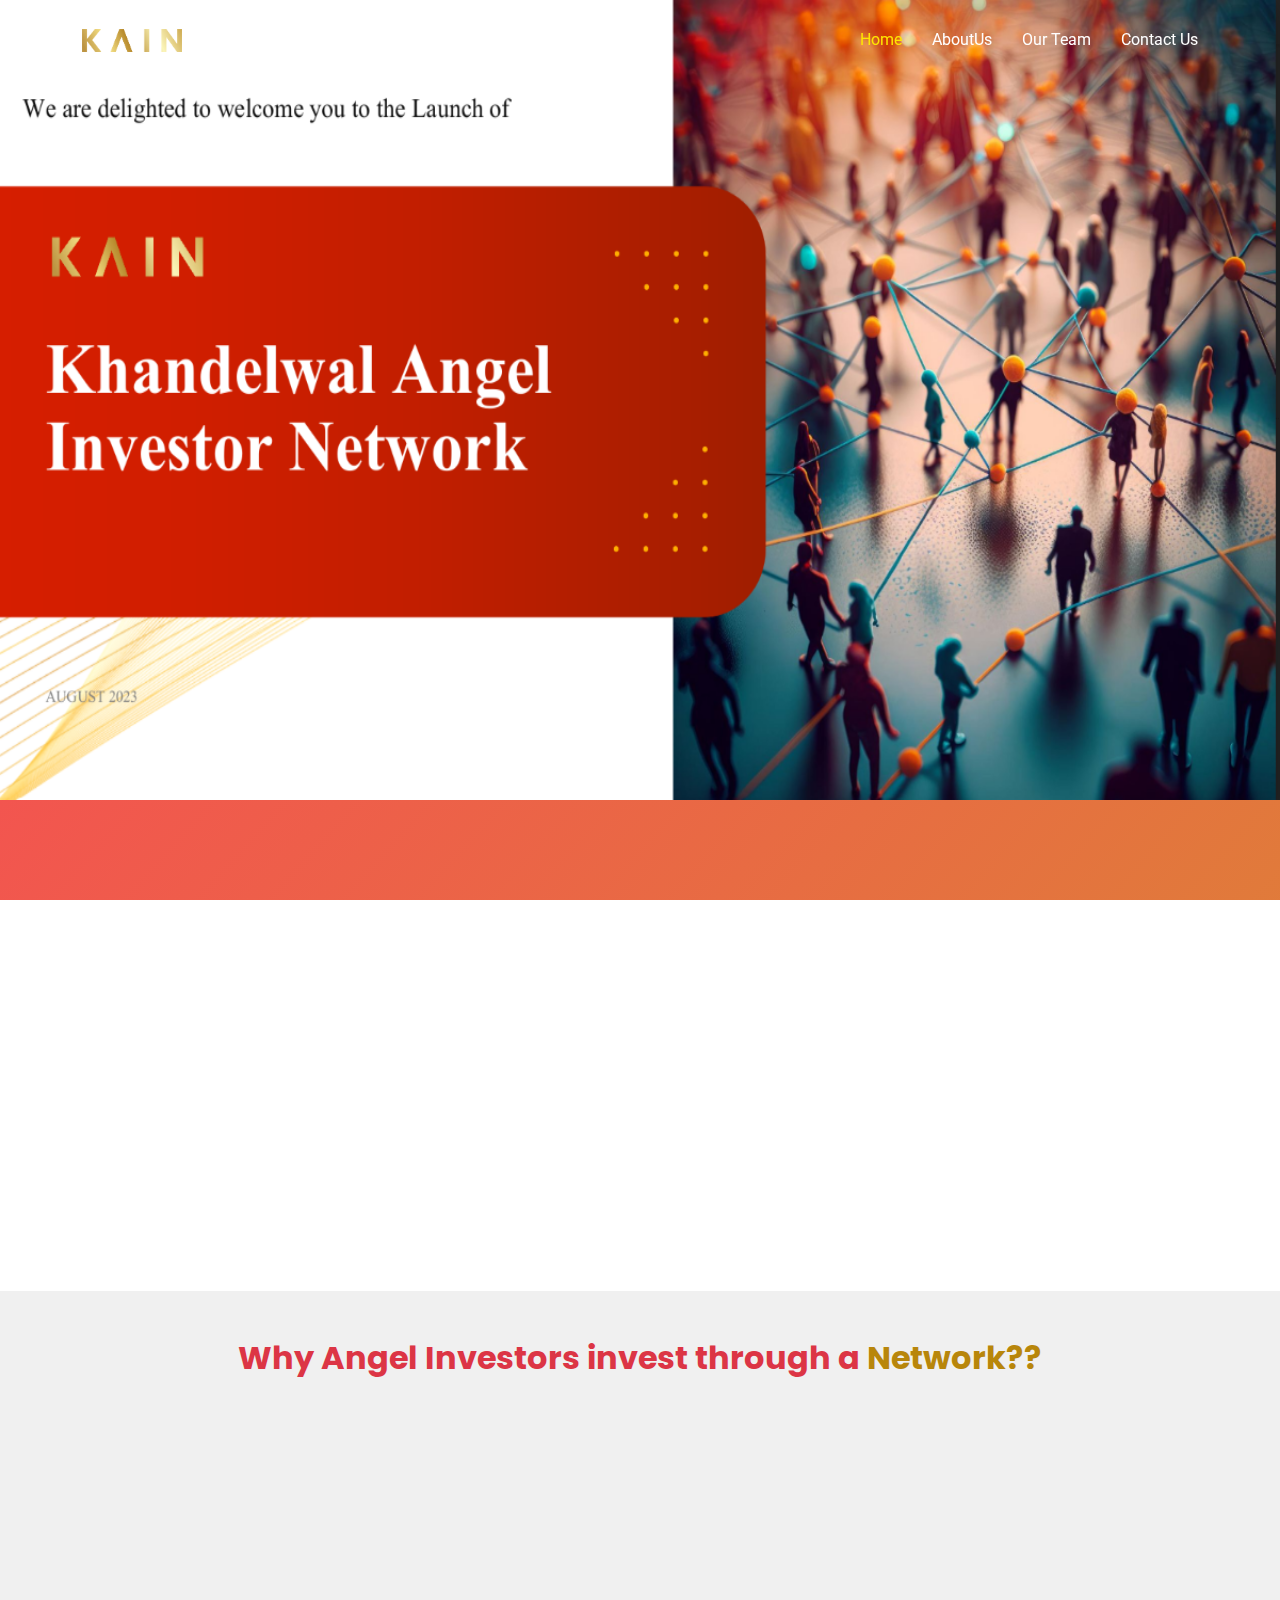
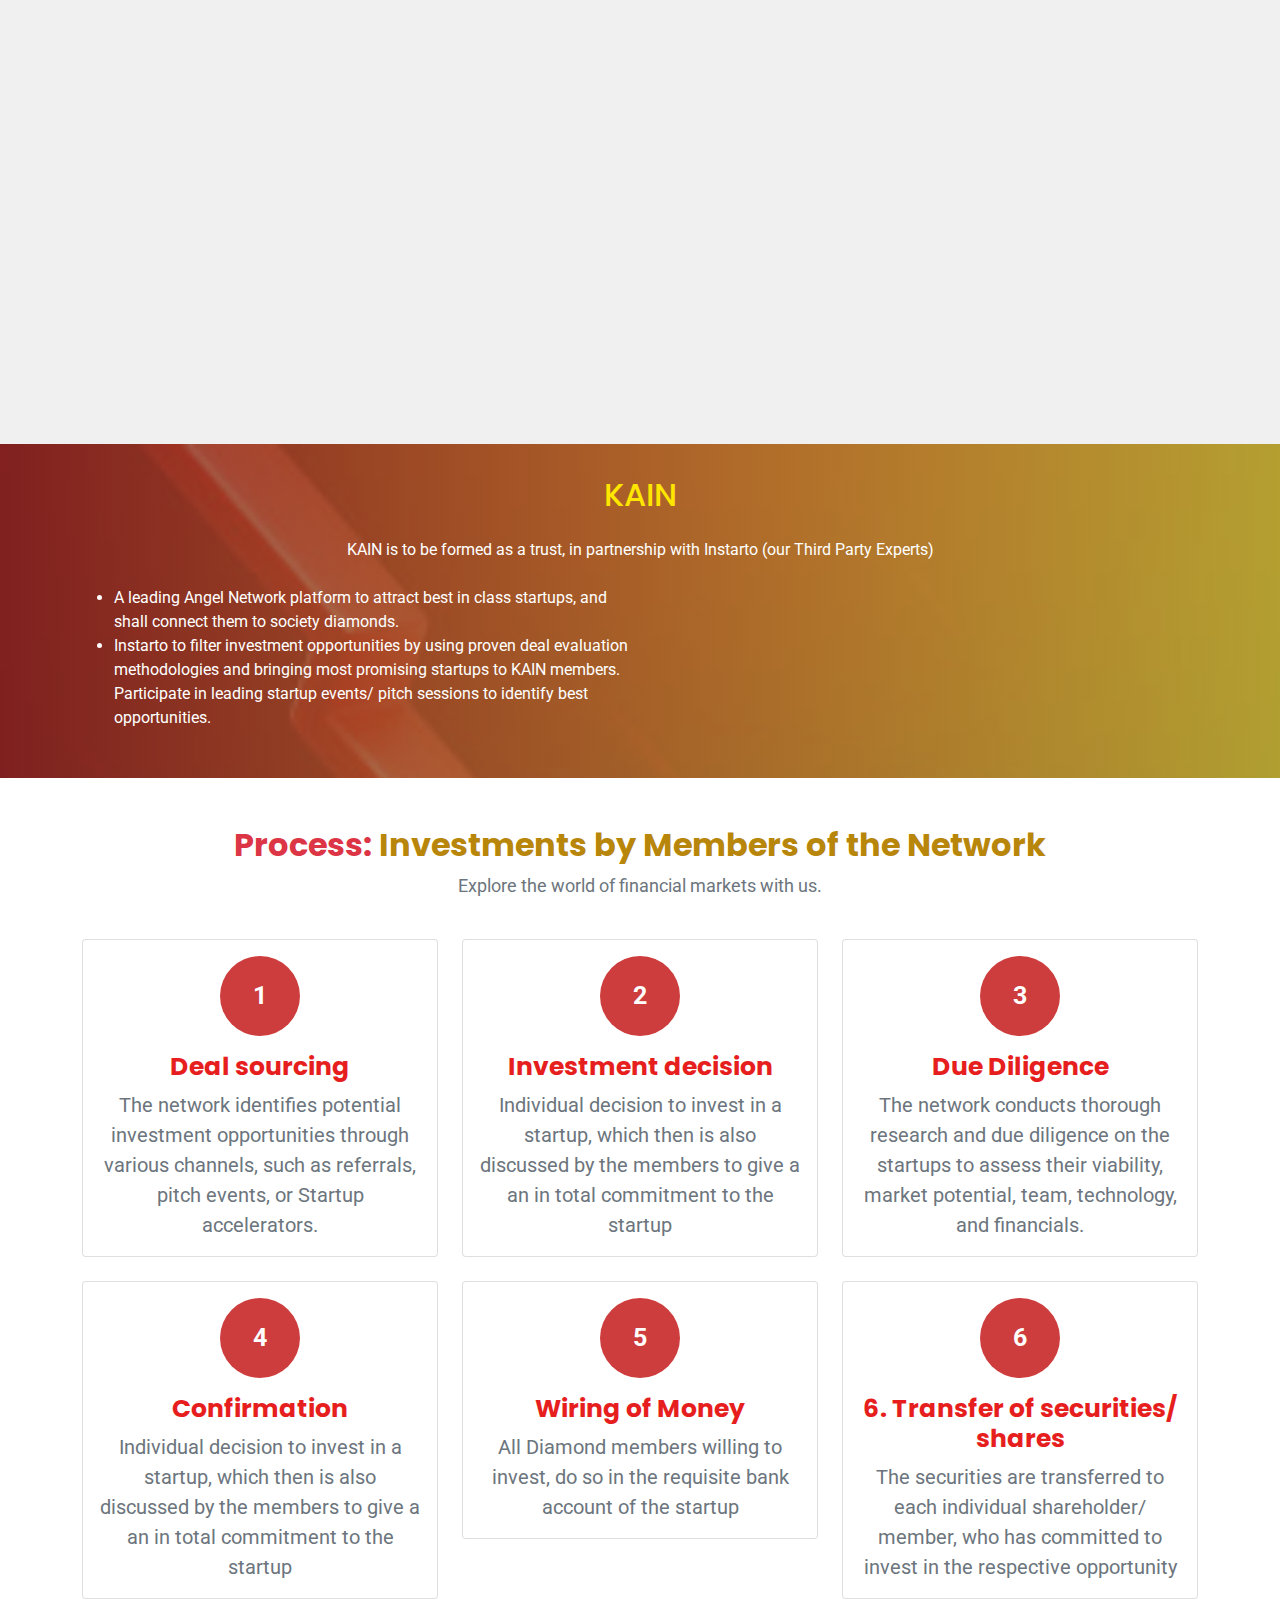
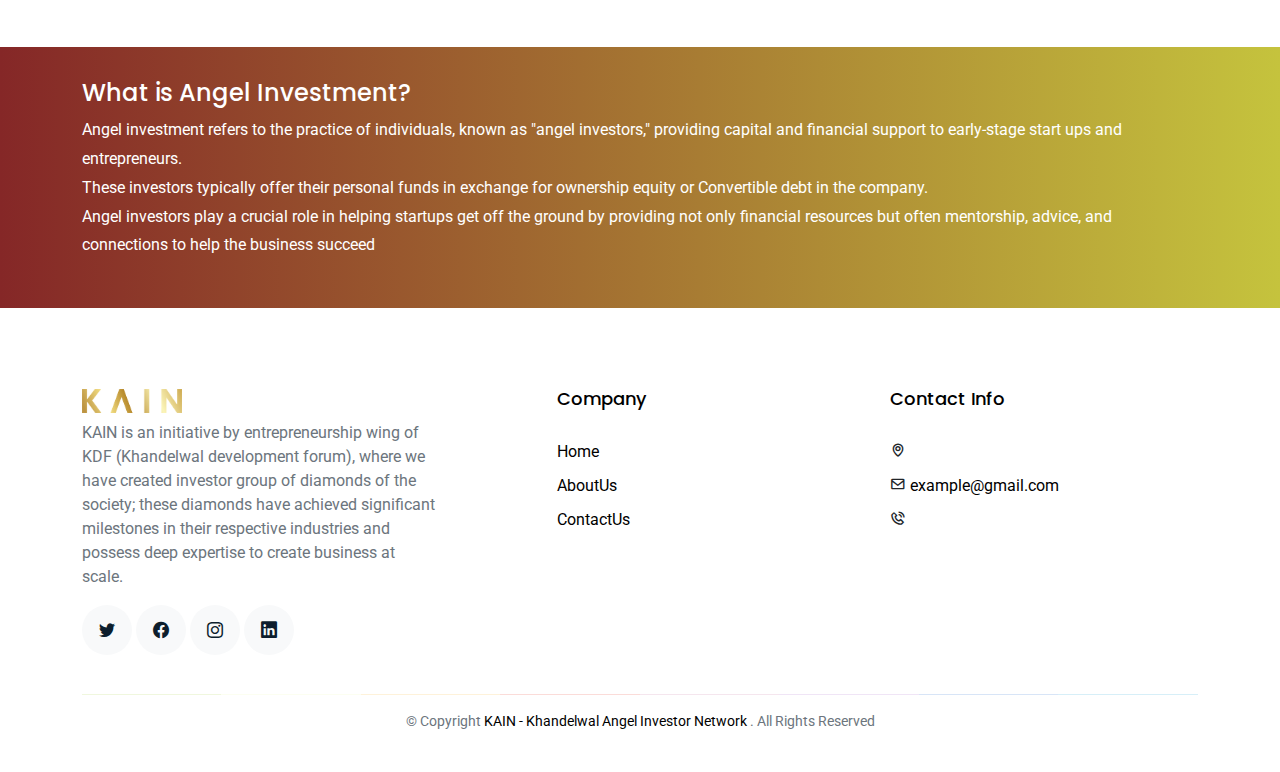
<file: index.html>
<!DOCTYPE html>
<html lang="en">

<head>
  <meta charset="utf-8">
  <meta content="width=device-width, initial-scale=1.0" name="viewport">

  <title>KAIN - Khandelwal Angel
Investor Network</title>
  <meta content="" name="description">
  <meta content="" name="keywords">

  <!-- Favicons -->
  <link href="assets/img/KAIN Logo.png" rel="icon">
  <link href="assets/img/KAIN Logo.png" rel="apple-touch-icon">

  <!-- Google Fonts -->
  <link href="https://fonts.googleapis.com/css?family=Roboto:300,300i,400,400i,500,500i,600,600i,700,700i|Poppins:300,300i,400,400i,500,500i,600,600i,700,700i" rel="stylesheet">
  <link href="https://cdn.jsdelivr.net/npm/bootstrap@5.0.2/dist/css/bootstrap.min.css" rel="stylesheet" integrity="sha384-EVSTQN3/azprG1Anm3QDgpJLIm9Nao0Yz1ztcQTwFspd3yD65VohhpuuCOmLASjC" crossorigin="anonymous">
  <link rel="stylesheet" href="https://cdnjs.cloudflare.com/ajax/libs/font-awesome/4.7.0/css/font-awesome.min.css">
  <!-- Vendor CSS Files -->
  <link href="assets/vendor/aos/aos.css" rel="stylesheet">
  <link href="assets/vendor/bootstrap/css/bootstrap.min.css" rel="stylesheet">
  <link href="assets/vendor/bootstrap-icons/bootstrap-icons.css" rel="stylesheet">
  <link href="assets/vendor/boxicons/css/boxicons.min.css" rel="stylesheet">
  <link href="assets/vendor/swiper/swiper-bundle.min.css" rel="stylesheet">

  <!-- Template Main CSS File -->
  <link href="assets/css/style.css" rel="stylesheet">

  <!-- =======================================================
  * Template Name: SoftLand - v4.3.0
  * Template URL: https://bootstrapmade.com/softland-bootstrap-app-landing-page-template/
  * Author: BootstrapMade.com
  * License: https://bootstrapmade.com/license/
  ======================================================== -->
</head>

<body>

  <!-- ======= Header ======= -->
  <header id="header" class="fixed-top d-flex align-items-center">
    <div class="container d-flex justify-content-between align-items-center">

      <div class="KAIN Logo">
        <!-- <h1><a href="index.html">SoftLand</a></h1> -->
        <!-- Uncomment below if you prefer to use an image KAIN Logo -->
        <a href="index.html"><img src="assets/img/KAIN Logo.png" alt="" class="img-fluid" width="100px"></a>
      </div>

      <nav id="navbar" class="navbar">
        <ul>
          <li><a class="active " href="index.html">Home</a></li>
           <li><a href="about.html">AboutUs</a></li>
           <li><a href="ourteam.html">Our Team</a></li>
         <!-- <li><a href="platform.html">Platform & Research</a></li> -->
          <li><a href="contact.html">Contact Us</a></li> 
        </ul>
        <i class="bi bi-list mobile-nav-toggle"></i>
      </nav><!-- .navbar -->

    </div>
  </header><!-- End Header -->

  <!-- ======= Hero Section ======= -->
  <section class="hero-section herodiv" id="hero">
    <div class="wave">

      <img src="./assets/img/kainBanner.png" alt="background" width="100%" height="800px">
        <g id="Page-1" stroke="none" stroke-width="1" fill="none" fill-rule="evenodd">
          <g id="Apple-TV" transform="translate(0.000000, -402.000000)" fill="#FFFFFF">
            <path d="M0,439.134243 C175.04074,464.89273 327.944386,477.771974 458.710937,477.771974 C654.860765,477.771974 870.645295,442.632362 1205.9828,410.192501 C1429.54114,388.565926 1667.54687,411.092417 1920,477.771974 L1920,757 L1017.15166,757 L0,757 L0,439.134243 Z" id="Path"></path>
          </g>
        </g>
      </svg>

    </div>
    <!-- <div class="container clssss">
      <div class="row align-items-center">
        <div class="col-12 hero-text-image">
          <div class="row">
            <div id="carouselExampleInterval" class="carousel slide" data-bs-ride="carousel">
              <div class="carousel-inner">
                <div class="carousel-item active" data-bs-interval="5000">
                  <div class="row align-items-center">
                  <div class="col-md-6 "> 
                    <div class="text-center text-white" style="background-color: rgb(57, 80, 182); opacity: .8; padding: 20px; border-radius: 20px;">
                    <h2 class="text-white"><b>Trade like a Pro on the hottest new Stocks & Crypto CFDs!</b></h2>
                    <p>As an industry leading Broker, KAIN - Khandelwal Angel
Investor Network is always a step ahead, providing the very best trading conditions and order execution on a range of CFD products, which just got even hotter!</p>
                   <a href="signup.html" role="button" class="btn btn-danger">Start Trading Now</a>
                  </div>
                </div>
                  <div class="col-md-6"><img src="./assets/img/item-shares.png" class="lock d-block w-100 pt-3" alt="MetaTrader"></div>
                </div>
                </div>
                <div class="carousel-item" data-bs-interval="5000">
                  <div class="row align-items-center">
                  <div class="col-md-6 ">
                    <div class="text-center text-white" style="background-color: rgb(57, 80, 182); opacity: .8; padding: 20px; border-radius: 20px;">
                    <h2 class="text-white"><b>Trade with KAIN - Khandelwal Angel
Investor Network.!</b></h2>
                    <p>Experience trading in 275+ instruments with raw spreads from 0.2 pips.</p>
                   <a href="signup.html" role="button" class="btn btn-danger">Start Trading Now</a>
                  </div>
                </div>
                  <div class="col-md-6"><img src="./assets/img/devices-home.png" class="lock d-block w-100 pt-3" alt="MetaTrader5"></div>
                </div>
                </div>
                <div class="carousel-item" data-bs-interval="5000">
                  <div class="row align-items-center">
                  <div class="col-md-6 ">
                    <div class="text-center text-white" style="background-color: rgb(57, 80, 182); opacity: .8; padding: 20px; border-radius: 20px;">
                    <h2 class="text-white"><b>START TRADING WITH KAIN - Khandelwal Angel
Investor Network</b></h2>
                    <p>Broker for Smart Traders</p>
                   <a href="signup.html" role="button" class="btn btn-danger">Start Trading Now</a>
                  </div>
                </div>
                  <div class="col-md-6"><img src="./assets/img/Untitled-3.png" class="lock d-block w-100 pt-3" alt="..."></div>
                </div>
                </div>
              </div>
              <button class="carousel-control-prev" type="button" data-bs-target="#carouselExampleInterval" data-bs-slide="prev">
                <span class="carousel-control-prev-icon" aria-hidden="true"></span>
                <span class="visually-hidden">Previous</span>
              </button>
              <button class="carousel-control-next" type="button" data-bs-target="#carouselExampleInterval" data-bs-slide="next">
                <span class="carousel-control-next-icon" aria-hidden="true"></span>
                <span class="visually-hidden">Next</span>
              </button>
            </div>
          </div>
        </div>
      </div>
    </div> -->

  </section><!-- End Hero -->

  <main id="main">

    <!-- ======= Home Section ======= -->
    <section class="section">
      <div class="container">

        <div class="row justify-content-center text-center mb-5">
          <div class="col-md-5" data-aos="fade-up">
            <h2 class="text-center text-danger"><b> Why <span style="color: darkgoldenrod;"> KAIN - Khandelwal Angel
Investor Network? </span></b></h2>
            <!-- <p class="text-center text-secondary" style="font-size: 18px;">Trade with KAIN - Khandelwal Angel
Investor Network</p> -->
          </div>
        </div>

        <div class="row">
          <div class="col-md-4" data-aos="fade-up" data-aos-delay="">
            <div class="feature-1 text-center">
              <div class="wrap-icon icon-4">
                <img src="./assets/img/increase.png" alt="Dollar" width="50px"> <br>
              </div>
              <h3 class="mb-3">A few success stories/ real time case studies</h3>
            </div>
          </div>
          <div class="col-md-4" data-aos="fade-up" data-aos-delay="">
            <div class="feature-1 text-center">
              <div class="wrap-icon icon-2">
                <img src="./assets/img/growth.png" alt="Dollar" width="50px"> <br>
              </div>
              <h3 class="mb-3">In depth Screening + Investment decision process</h3>
            </div>
          </div>
          <div class="col-md-4" data-aos="fade-up" data-aos-delay="">
            <div class="feature-1 text-center">
              <div class="wrap-icon icon-3">
                <img src="./assets/img/protection.png" alt="Dollar" width="50px"> <br>
              </div>
              <h3 class="mb-3">Mentoring & Strategic support by KAIN</h3>
            </div>
          </div>
        </div>

      </div>
    </section>

    <!-- <section class="section">

      <div class="container">
        <h2 class="text-center text-danger"><b> Agenda of Event:  <span style="color: darkgoldenrod;"> Order </span></b></h2>
        <div class="row pt-5">
          <div class="col-md-3">
            <div class="step">
              <span class="number">01</span>
              <h5>Welcome Address</h5>
            </div>
          </div>
          <div class="col-md-3">
            <div class="step">
              <span class="number">02</span>
              <h5>About Startup Ecosystem</h5>
            </div>
          </div>
          <div class="col-md-3">
            <div class="step">
              <span class="number">03</span>
              <h5>Let’s See what’s it behind KAIN?</h5>
              </div>
          </div>
          <div class="col-md-3">
            <div class="step">
              <span class="number">04</span>
              <h5>Next steps now</h5>
              </div>
          </div>
        </div>
      </div>

    </section> -->

    <!-- Start Trader Types -->
    
    <div class="container-fluid pt-5 pb-5" style="background-color: rgb(240, 240, 240);">
      <h2 class="text-center text-danger"><b> Why Angel Investors invest through a <span style="color: darkgoldenrod;"> Network?? </span></b></h2>
      <!-- <p class="text-center text-secondary" style="font-size: 18px;">With KAIN - Khandelwal Angel
Investor Network, You can trade on major markets across 6 assets
        classes including FX, Indices, Shares, Spot Metals and CFDs</p> -->
      <div class="container">
        <div class="row">
          <div class="col-md-4 pt-4" data-aos="fade-up" data-aos-delay="">
            <div class="feature-1 text-center">
              <div class="wrap-icon icon-1">
                <img src="./assets/img/forex1.png" alt="icon1" width="50px" >
              </div>
              <h5 class="card-title tle"> <b> Resource Pooling </b></h5>
              <p class="card-text text-secondary" style="font-size: 15px;">Aggregation of funds helps make and target
                good startups and make substantial
                investments as a group coming together,
                compared to individual investments</p>
            </div>
          </div>
          <div class="col-md-4 pt-4" data-aos="fade-up" data-aos-delay="">
            <div class="feature-1 text-center">
              <div class="wrap-icon icon-1">
                <img src="./assets/img/futures.png" alt="icon1" width="50px">
              </div>
              <h5 class="card-title tle"> <b>Diverse Expertise </b></h5>
                <p class="card-text text-secondary" style="font-size: 15px;">Everyone in the group brings a unique
                  skillset, knowledge and expertise. This can
                  mentor and guide the startup better in their
                  journey of growth.
                </p>
            </div>
          </div>
          <div class="col-md-4 pt-4" data-aos="fade-up" data-aos-delay="">
            <div class="feature-1 text-center">
              <div class="wrap-icon icon-1">
                <img src="./assets/img/indices1.png" alt="icon1" width="50px">
              </div>
              <h5 class="card-title tle"><b>Mitigating investment risk</b></h5>
              <p class="card-text text-secondary" style="font-size: 15px;">Better to diversify investment into various
                startups rather than being ‘ALL IN’ in one,
                and diversify the risk. </br>
                
                As a collective group, this becomes much
                easier.</p>
            </div>
          </div>
        </div>

        <div class="row pb-4">
          <div class="col-md-4 pt-4" data-aos="fade-up" data-aos-delay="">
            <div class="feature-1 text-center">
              <div class="wrap-icon icon-1">
                <img src="./assets/img/metal.png" alt="icon1" width="50px">
              </div>
              <h5 class="card-title tle"> <b> Amplified Impact </b></h5>
                <p class="card-text text-secondary" style="font-size: 15px;">Together always wins!!</br>

                  Collective network effect of angels investing
                  together as a network/ group, gives larger
                  strategic benefits to the startup.</p>
            </div>
          </div>
          <div class="col-md-4 pt-4" data-aos="fade-up" data-aos-delay="">
            <div class="feature-1 text-center">
              <div class="wrap-icon icon-1">
                <img src="./assets/img/shares.png" alt="icon1" width="50px">
              </div>
              <h5 class="card-title tle"> <b>Access to exclusive deals </b></h5>
                <p class="card-text text-secondary" style="font-size: 15px;">Better deals come to a larger group vs an
                  individual HNI (unless someone is a stalwart
                  of Startup investing for years)</br>
                  
                  Chances of more promising curated startups
                  to a network.</p>
            </div>
          </div>
          <div class="col-md-4 pt-4" data-aos="fade-up" data-aos-delay="">
            <div class="feature-1 text-center">
              <div class="wrap-icon icon-1">
                <img src="./assets/img/energies.png" alt="icon1" width="50px">
              </div>
              <h5 class="card-title tle"><b>Better Negotiations</b></h5>
                <p class="card-text text-secondary" style="font-size: 15px;">Gives a better opportunity to negotiate with
                  the startups around amount, stake offered,
                  and more.</p>
            </div>
          </div>
        </div>
      </div>
    </div>

    <!-- End Trader Types -->

    <section class="section mt5-section">
      <div class="container">
        <div class="row align-items-center">
          <h2 class="mb-4 text-center" style="color: rgb(255, 230, 0);;">KAIN</h2>
          <p class="mb-4 text-white  text-center">KAIN is to be formed as a trust, in partnership with Instarto (our Third Party Experts)</p>
          <div class="col-md-6">
            <ul class="text-white">
              <li>A leading Angel Network platform to attract best in class startups, and
                shall connect them to society diamonds.</li>
              <li>Instarto to filter investment opportunities by using proven deal evaluation
                methodologies and bringing most promising startups to KAIN members.
                Participate in leading startup events/ pitch sessions to identify best
                opportunities.</li>
            </ul>
          </div>
          <div class="col-md-6 me-auto text-white" data-aos="fade-left">
            <ul>
              <li>Second layer of evaluation by KAIN members who are leading industry
                experts.</li>
              <li>Recurring and ongoing mentoring & strategic support by KAIN’s
                Diamonds</li>
              <li>Efforts directed towards getting handsome returns, great learning via
                investment in these promising opportunities</li>    
            </ul>
          </div>
        </div>
      </div>
    </section>

    <!-- Join KAIN - Khandelwal Angel
Investor Network -->
     
    <div class="container-fluid pt-5 pb-5">
      <h2 class="text-center text-danger"><b> Process: <span style="color: darkgoldenrod;"> Investments by Members of the Network </span></b></h2>
      <p class="text-center text-secondary" style="font-size: 18px;">Explore the world of financial markets with us.</p>
      <div class="container">
        <div class="row">
          <div class="col-md-4 pt-4">
            <div class="card text-center align-items-center cardss">
              <div class="text-center mt-3" style="width:80px; height: 80px; background-color:rgb(206, 61, 61); border-radius: 50%;">
               <b class="" style="font-size: 25px; color: white; line-height: 80px;">1</b>
              </div>
              <div class="card-body text-center">
                <h5 class="card-title tle"><b>Deal sourcing</b></h5>
                <p class="card-text para text-secondary">The network identifies potential
                  investment opportunities through
                  various channels, such as referrals, pitch
                  events, or Startup accelerators.</p>
              </div>
            </div>
          </div>
          <div class="col-md-4 pt-4">
            <div class="card text-center align-items-center cardss">
              <div class="text-center mt-3" style="width:80px; height: 80px; background-color:rgb(206, 61, 61); border-radius: 50%;">
               <b class="" style="font-size: 25px; color: white; line-height: 80px;">2</b>
              </div>
              <div class="card-body text-center">
                <h5 class="card-title tle"><b>Investment decision</b></h5>
                <p class="card-text para text-secondary">Individual decision to invest in a startup,
                  which then is also discussed by the members
                  to give a an in total commitment to the
                  startup</p>
              </div>
            </div>
          </div>
          <div class="col-md-4 pt-4">
            <div class="card text-center align-items-center cardss">
              <div class="text-center mt-3" style="width:80px; height: 80px; background-color:rgb(206, 61, 61); border-radius: 50%;">
               <b class="" style="font-size: 25px; color: white; line-height: 80px;">3</b>
              </div>
              <div class="card-body text-center">
                <h5 class="card-title tle"><b>Due Diligence</b></h5>
                <p class="card-text para text-secondary">The network conducts thorough
                  research and due diligence on the
                  startups to assess their viability, market
                  potential, team, technology, and
                  financials.</p>
              </div>
            </div>
          </div>
        </div>
        <div class="row">
          <div class="col-md-4 pt-4">
            <div class="card text-center align-items-center cardss">
              <div class="text-center mt-3" style="width:80px; height: 80px; background-color:rgb(206, 61, 61); border-radius: 50%;">
               <b class="" style="font-size: 25px; color: white; line-height: 80px;">4</b>
              </div>
              <div class="card-body text-center">
                <h5 class="card-title tle"><b>Confirmation</b></h5>
                <p class="card-text para text-secondary">Individual decision to invest in a startup,
                  which then is also discussed by the members
                  to give a an in total commitment to the
                  startup</p>
              </div>
            </div>
          </div>
          <div class="col-md-4 pt-4">
            <div class="card text-center align-items-center cardss">
              <div class="text-center mt-3" style="width:80px; height: 80px; background-color:rgb(206, 61, 61); border-radius: 50%;">
               <b class="" style="font-size: 25px; color: white; line-height: 80px;">5</b>
              </div>
              <div class="card-body text-center">
                <h5 class="card-title tle"><b>Wiring of Money</b></h5>
                <p class="card-text para text-secondary">All Diamond members willing to invest, do
                  so in the requisite bank account of the
                  startup</p>
              </div>
            </div>
          </div>
          <div class="col-md-4 pt-4">
            <div class="card text-center align-items-center cardss">
              <div class="text-center mt-3" style="width:80px; height: 80px; background-color:rgb(206, 61, 61); border-radius: 50%;">
               <b class="" style="font-size: 25px; color: white; line-height: 80px;">6</b>
              </div>
              <div class="card-body text-center">
                <h5 class="card-title tle"><b>6. Transfer of
                  securities/ shares</b></h5>
                <p class="card-text para text-secondary">The securities are transferred to each
                  individual shareholder/ member, who has
                  committed to invest in the respective
                  opportunity</p>
              </div>
            </div>
          </div>
        </div>
      </div>
    </div>

    <!-- End Join KAIN - Khandelwal Angel
Investor Network -->

    <!-- <section class="section">
      <div class="container">
        <div class="row align-items-center">
          <div class="col-md-4 ms-auto order-2">
            <h2 class="mb-4">Gather Feedback</h2>
            <p class="mb-4">Lorem ipsum dolor sit amet, consectetur adipisicing elit. Tenetur at reprehenderit optio,
              laudantium eius quod, eum maxime molestiae porro omnis. Dolores aspernatur delectus impedit incidunt
              dolore mollitia esse natus beatae.</p>
            <p><a href="#" class="btn btn-primary">Download Now</a></p>
          </div>
          <div class="col-md-6" data-aos="fade-right">
            <img src="assets/img/mt5t.png" alt="Image" class="img-fluid">
          </div>
        </div>
      </div>
    </section> -->

    <!-- ======= Testimonials Section ======= -->
    <!-- <section class="section border-top border-bottom">
      <div class="container">
        <div class="row justify-content-center text-center mb-5">
          <div class="col-md-4">
            <h2 class="section-heading">Review From Our Users</h2>
          </div>
        </div>
        <div class="row justify-content-center text-center">
          <div class="col-md-7">

            <div class="testimonials-slider swiper-container" data-aos="fade-up" data-aos-delay="100">
              <div class="swiper-wrapper">

                <div class="swiper-slide">
                  <div class="review text-center">
                    <p class="stars">
                      <span class="bi bi-star-fill"></span>
                      <span class="bi bi-star-fill"></span>
                      <span class="bi bi-star-fill"></span>
                      <span class="bi bi-star-fill"></span>
                      <span class="bi bi-star-fill muted"></span>
                    </p>
                    <h3>Excellent App!</h3>
                    <blockquote>
                      <p>Lorem ipsum dolor sit amet, consectetur adipisicing elit. Eius ea delectus pariatur, numquam
                        aperiam dolore nam optio dolorem facilis itaque voluptatum recusandae deleniti minus animi,
                        provident voluptates consectetur maiores quos.</p>
                    </blockquote>

                    <p class="review-user">
                      <img src="assets/img/person_1.jpg" alt="Image" class="img-fluid rounded-circle mb-3">
                      <span class="d-block">
                        <span class="text-black">Jean Doe</span>, &mdash; App User
                      </span>
                    </p>

                  </div>
                </div>End testimonial item -->

                <!-- <div class="swiper-slide">
                  <div class="review text-center">
                    <p class="stars">
                      <span class="bi bi-star-fill"></span>
                      <span class="bi bi-star-fill"></span>
                      <span class="bi bi-star-fill"></span>
                      <span class="bi bi-star-fill"></span>
                      <span class="bi bi-star-fill muted"></span>
                    </p>
                    <h3>This App is easy to use!</h3>
                    <blockquote>
                      <p>Lorem ipsum dolor sit amet, consectetur adipisicing elit. Eius ea delectus pariatur, numquam
                        aperiam dolore nam optio dolorem facilis itaque voluptatum recusandae deleniti minus animi,
                        provident voluptates consectetur maiores quos.</p>
                    </blockquote>

                    <p class="review-user">
                      <img src="assets/img/person_2.jpg" alt="Image" class="img-fluid rounded-circle mb-3">
                      <span class="d-block">
                        <span class="text-black">Johan Smith</span>, &mdash; App User
                      </span>
                    </p>

                  </div>
                </div>End testimonial item -->

                <!-- <div class="swiper-slide">
                  <div class="review text-center">
                    <p class="stars">
                      <span class="bi bi-star-fill"></span>
                      <span class="bi bi-star-fill"></span>
                      <span class="bi bi-star-fill"></span>
                      <span class="bi bi-star-fill"></span>
                      <span class="bi bi-star-fill muted"></span>
                    </p>
                    <h3>Awesome functionality!</h3>
                    <blockquote>
                      <p>Lorem ipsum dolor sit amet, consectetur adipisicing elit. Eius ea delectus pariatur, numquam
                        aperiam dolore nam optio dolorem facilis itaque voluptatum recusandae deleniti minus animi,
                        provident voluptates consectetur maiores quos.</p>
                    </blockquote>

                    <p class="review-user">
                      <img src="assets/img/person_3.jpg" alt="Image" class="img-fluid rounded-circle mb-3">
                      <span class="d-block">
                        <span class="text-black">Jean Thunberg</span>, &mdash; App User
                      </span>
                    </p>

                  </div>
                </div>End testimonial item -->

              <!-- </div>
              <div class="swiper-pagination"></div>
            </div>
          </div>
        </div>
      </div>
    </section>End Testimonials Section -->

   

    <!-- ======= CTA Section ======= -->
    <section class="section cta-section">
      <div class="container">
        <div class="row align-items-center">
          <div class="col-12 me-auto text-center text-md-start mb-5 mb-md-0">
            <h4 style="color: white;">What is Angel Investment?</h4>
            <p style="line-height: 1.8rem;">Angel investment refers to the practice of individuals, known as "angel investors,"
              providing capital and financial support to early-stage start ups and entrepreneurs. </br>
              
              These investors typically offer their personal funds in exchange for ownership equity
              or Convertible debt in the company.</br>
              
              Angel investors play a crucial role in helping startups get off the ground by
              providing not only financial resources but often mentorship, advice, and
              connections to help the business succeed</p>
          </div>
          <!-- <div class="col-md-5 text-center text-md-end">
            <p><a href="signup.html" class="btn d-inline-flex align-items-center"><span>SignUp</span></a> <a href="signin.html" class="btn d-inline-flex align-items-center"><span>SignIn</span></a></p>
          </div> -->
        </div>
      </div>
    </section><!-- End CTA Section -->

  </main><!-- End #main -->

   <!-- ======= Footer ======= -->
   <footer class="footer" role="contentinfo">
    <div class="container">
      <div class="row">
        <div class="col-md-4 mb-4 mb-md-0">
          <a href="index.html"><img src="assets/img/KAIN Logo.png" alt="" class="img-fluid" width="100px"></a>
          <p class="text-secondary pt-2">KAIN is an initiative by entrepreneurship wing of KDF (Khandelwal development forum), where we have created investor group of diamonds of the society; these diamonds have achieved significant milestones in their respective industries and possess deep expertise to create business at scale.</p>
          <p class="social">
            <a href="#"><span class="bi bi-twitter"></span></a>
            <a href="#"><span class="bi bi-facebook"></span></a>
            <a href="#"><span class="bi bi-instagram"></span></a>
            <a href="#"><span class="bi bi-linkedin"></span></a>
          </p>
        </div>
        <div class="col-md-7 ms-auto">
          <div class="row site-section pt-0">
            <div class="col-md-6 mb-4 mb-md-0">
              <h3>Company</h3>
              <ul class="list-unstyled">
                <li><a href="index.html">Home</a></li>
                <li><a href="about.html">AboutUs</a></li>
                <li><a href="contact.html">ContactUs</a></li>
              </ul>
            </div>
            <div class="col-md-6 mb-4 mb-md-0">
              <h3>Contact Info</h3>
              <ul class="list-unstyled text-dark">
                <li><i class="bx bx-map"></i> <a href=""></a> </li>
                <li><i class="bx bx-envelope"></i> <a href="">example@gmail.com </a> </li>
                <li><i class="bx bx-phone-call"></i> <a href=""> </a></li>
              </ul>
            </div>
          </div>
        </div>
      </div>
      <hr class="colored">
      <div class="row justify-content-center text-center">
        <div class="col-md-7">
          <p class="copyright text-secondary">&copy; Copyright <a href="index.html">KAIN - Khandelwal Angel
Investor Network </a>. All Rights Reserved</p>
          <div class="credits">
            <!--
            All the links in the footer should remain intact.
            You can delete the links only if you purchased the pro version.
            Licensing information: https://bootstrapmade.com/license/
            Purchase the pro version with working PHP/AJAX contact form: https://bootstrapmade.com/buy/?theme=SoftLand
          -->
          </div>
        </div>
      </div>

    </div>
  </footer>

  <a href="#" class="back-to-top d-flex align-items-center justify-content-center"><i class="bi bi-arrow-up-short"></i></a>

  <!-- Vendor JS Files -->
  <script src="assets/vendor/aos/aos.js"></script>
  <script src="assets/vendor/bootstrap/js/bootstrap.bundle.min.js"></script>
  <script src="assets/vendor/php-email-form/validate.js"></script>
  <script src="assets/vendor/swiper/swiper-bundle.min.js"></script>

  <!-- Template Main JS File -->
  <script src="assets/js/main.js"></script>
  <script src="https://cdn.jsdelivr.net/npm/@popperjs/core@2.9.2/dist/umd/popper.min.js" integrity="sha384-IQsoLXl5PILFhosVNubq5LC7Qb9DXgDA9i+tQ8Zj3iwWAwPtgFTxbJ8NT4GN1R8p" crossorigin="anonymous"></script>
<script src="https://cdn.jsdelivr.net/npm/bootstrap@5.0.2/dist/js/bootstrap.min.js" integrity="sha384-cVKIPhGWiC2Al4u+LWgxfKTRIcfu0JTxR+EQDz/bgldoEyl4H0zUF0QKbrJ0EcQF" crossorigin="anonymous"></script>

</body>

</html>
</file>
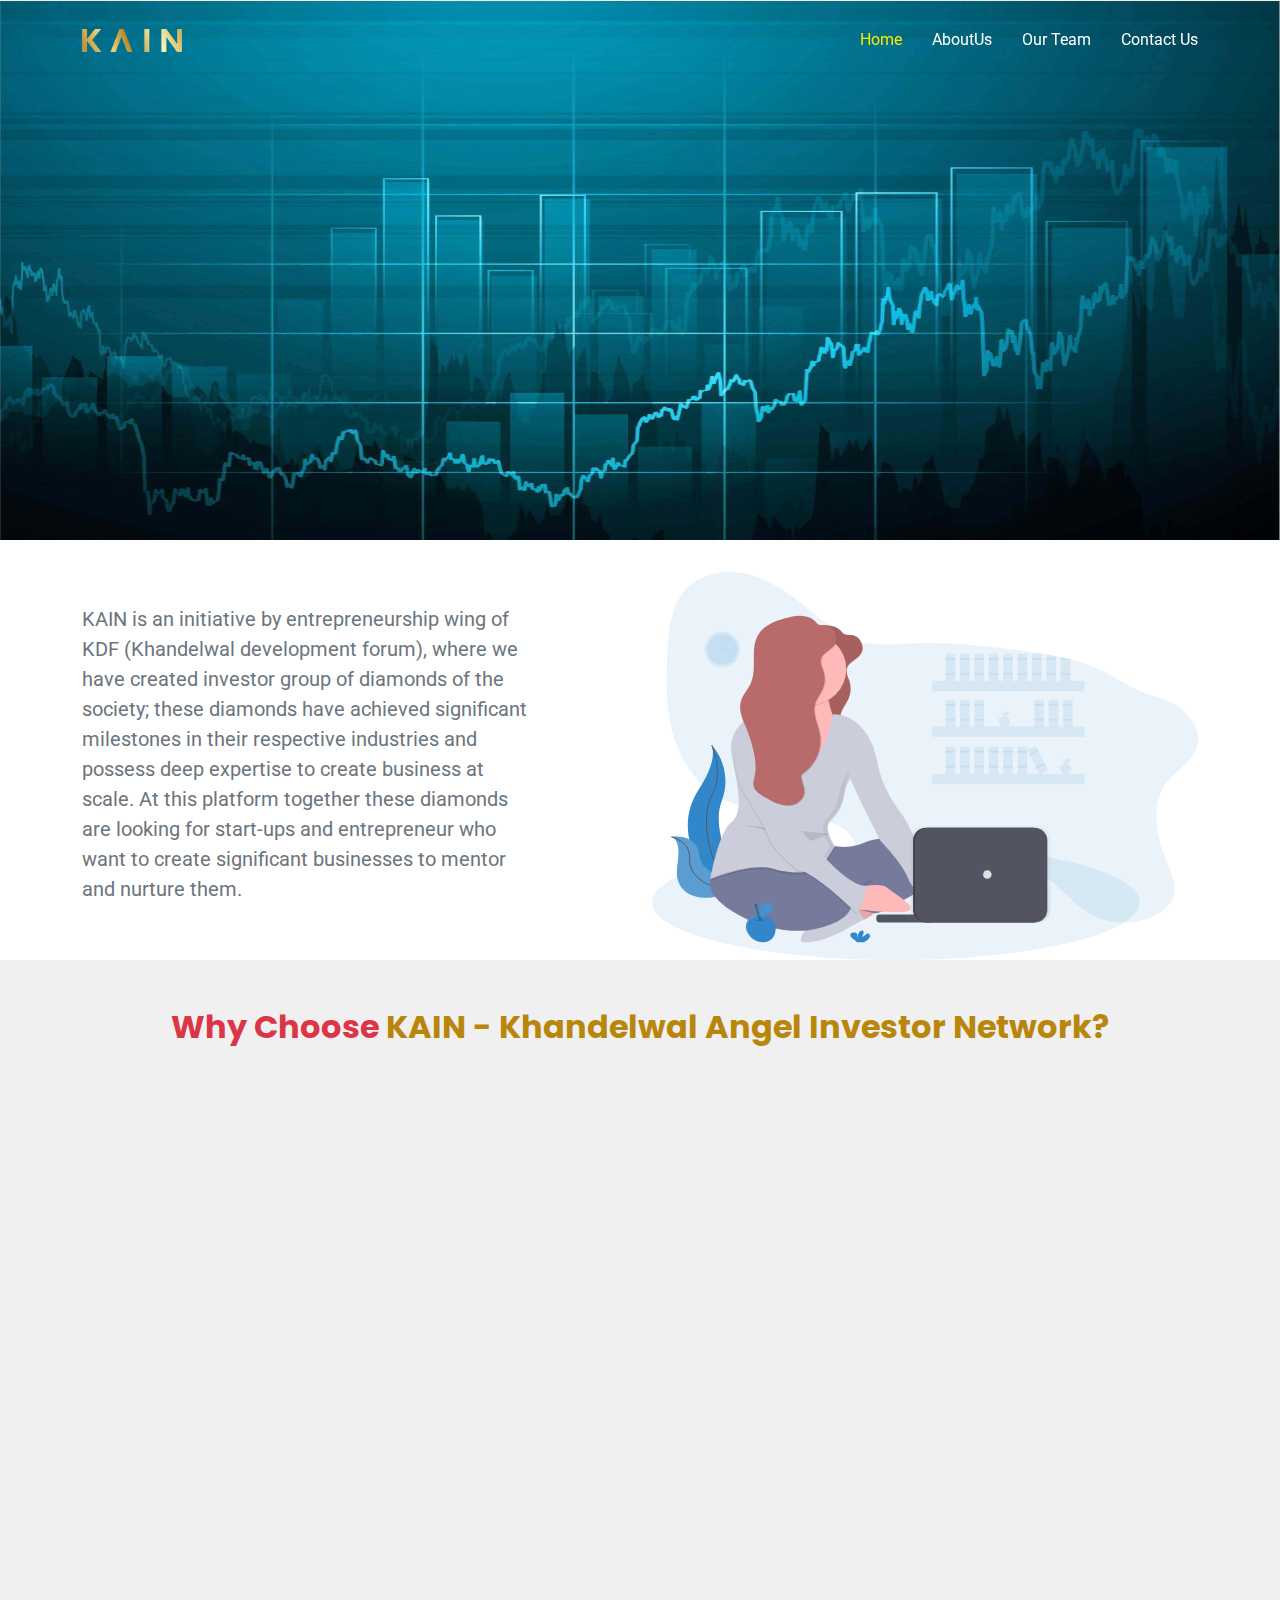
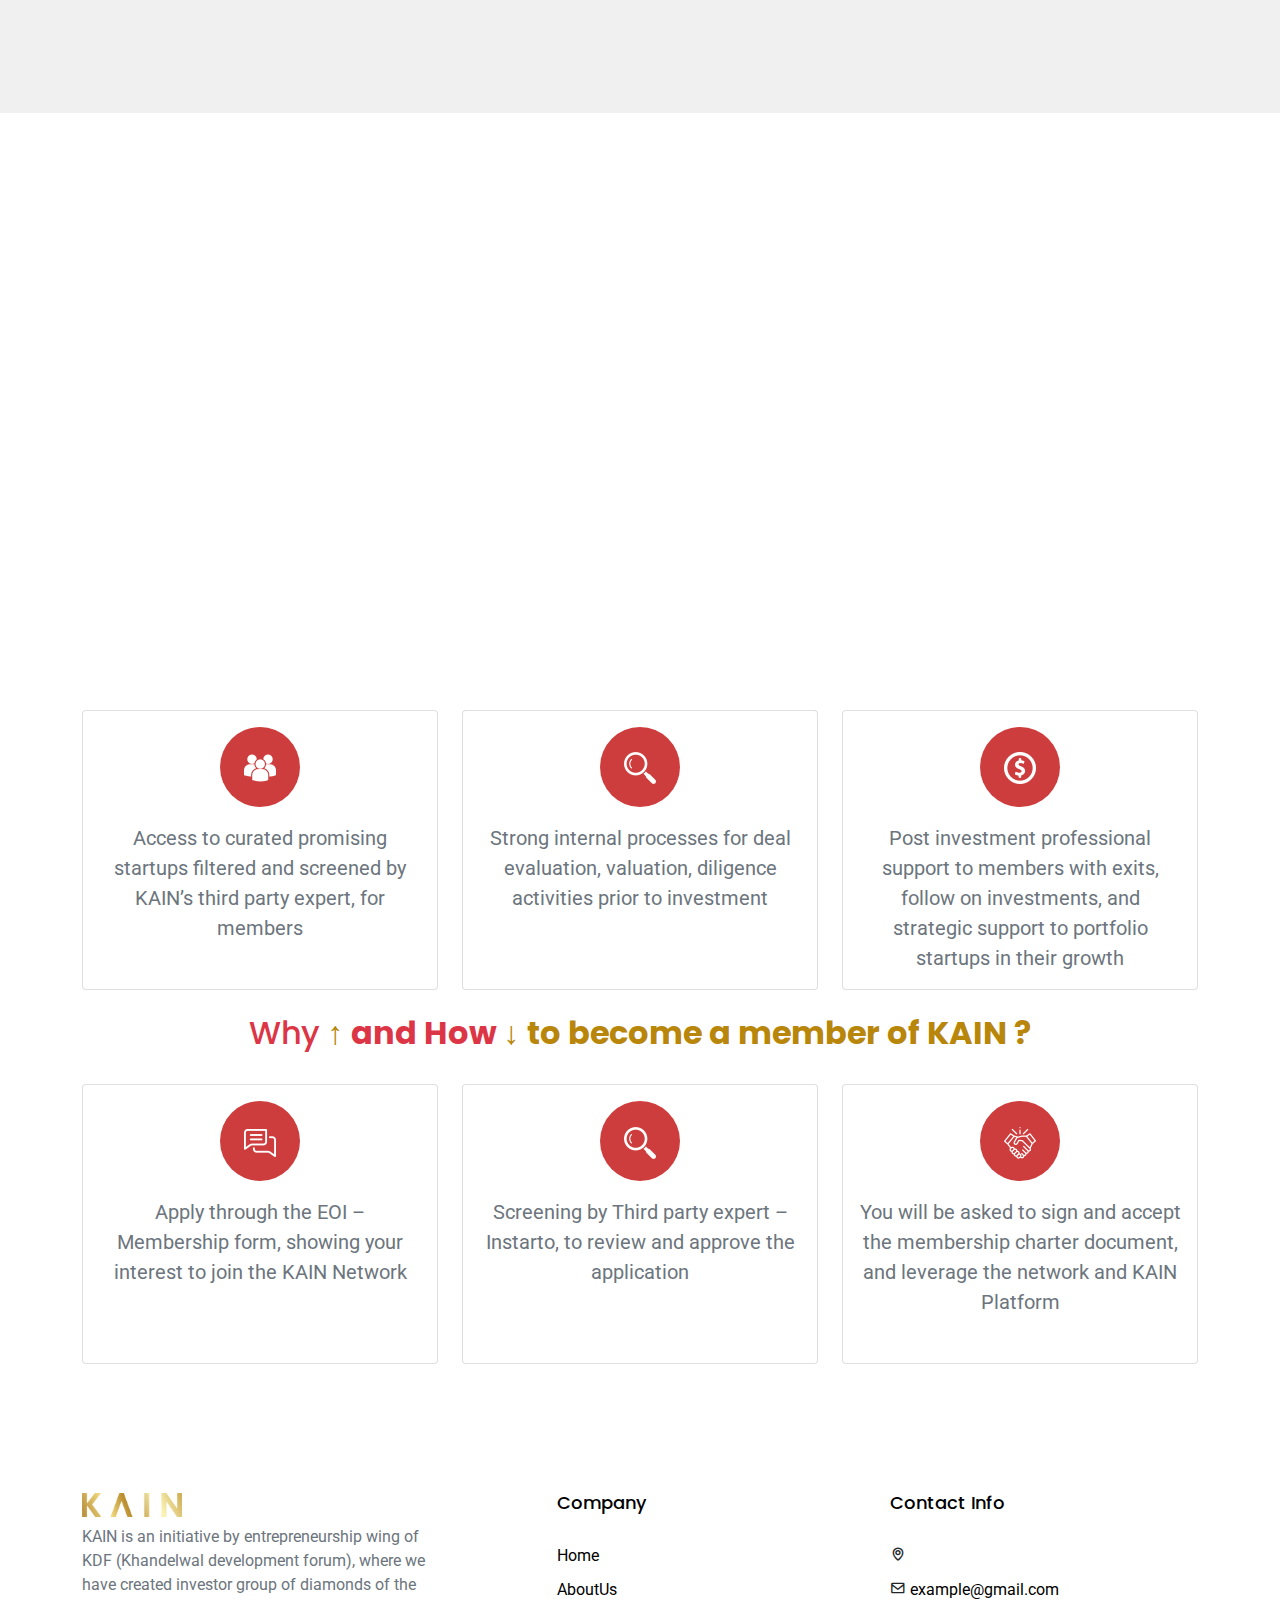
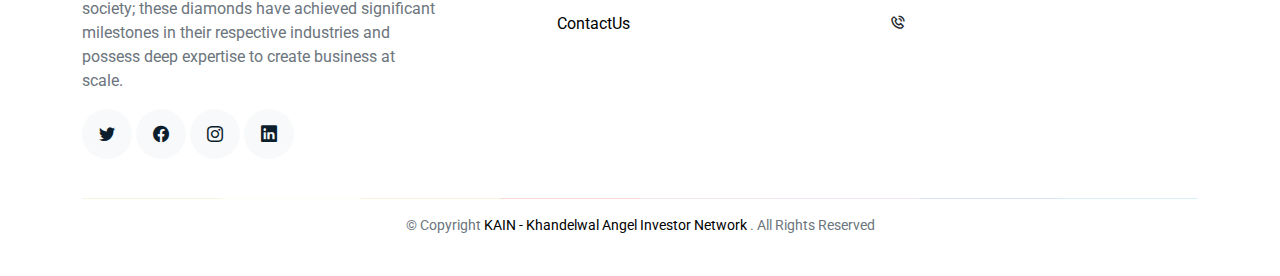
<file: about.html>
<!DOCTYPE html>
<html lang="en">

<head>
  <meta charset="utf-8">
  <meta content="width=device-width, initial-scale=1.0" name="viewport">

  <title>AboutUs | KAIN - Khandelwal Angel
Investor Network </title>
  <meta content="" name="description">
  <meta content="" name="keywords">

  <!-- Favicons -->
  <link href="assets/img/KAIN Logo.png" rel="icon">
  <link href="assets/img/KAIN Logo.png" rel="apple-touch-icon">

  <!-- Google Fonts -->
  <link href="https://fonts.googleapis.com/css?family=Roboto:300,300i,400,400i,500,500i,600,600i,700,700i|Poppins:300,300i,400,400i,500,500i,600,600i,700,700i" rel="stylesheet">

  <!-- Vendor CSS Files -->
  <link href="assets/vendor/aos/aos.css" rel="stylesheet">
  <link href="assets/vendor/bootstrap/css/bootstrap.min.css" rel="stylesheet">
  <link href="assets/vendor/bootstrap-icons/bootstrap-icons.css" rel="stylesheet">
  <link href="assets/vendor/boxicons/css/boxicons.min.css" rel="stylesheet">
  <link href="assets/vendor/swiper/swiper-bundle.min.css" rel="stylesheet">

  <!-- Template Main CSS File -->
  <link href="assets/css/style.css" rel="stylesheet">

  <!-- =======================================================
  * Template Name: SoftLand - v4.3.0
  * Template URL: https://bootstrapmade.com/softland-bootstrap-app-landing-page-template/
  * Author: BootstrapMade.com
  * License: https://bootstrapmade.com/license/
  ======================================================== -->
</head>

<body>

  <!-- ======= Header ======= -->
  <header id="header" class="fixed-top d-flex align-items-center">
    <div class="container d-flex justify-content-between align-items-center">

      <div class="KAIN Logo">
        <!-- <h1><a href="index.html">SoftLand</a></h1> -->
        <!-- Uncomment below if you prefer to use an image KAIN Logo -->
        <a href="index.html"><img src="assets/img/KAIN Logo.png" alt="" class="img-fluid" width="100"></a>
      </div>

      <nav id="navbar" class="navbar">
        <ul>
          <li><a class="active " href="index.html">Home</a></li>
          <li><a href="about.html">AboutUs</a></li>
          <li><a href="ourteam.html">Our Team</a></li>
          <!-- <li><a href="platform.html">Platform & Research</a></li> -->
          <li><a href="contact.html">Contact Us</a></li>
        </ul>
        <i class="bi bi-list mobile-nav-toggle"></i>
      </nav><!-- .navbar -->

    </div>
  </header><!-- End Header -->

  <main id="main">

    <!-- ======= Features Section ======= -->

    <section id="hero" class="hero-section inner-page">
      <div class="wave">

        <img src="./assets/img/bbg.jpg" alt="background" width="100%" height="600px">
          <g id="Page-1" stroke="none" stroke-width="1" fill="none" fill-rule="evenodd">
            <g id="Apple-TV" transform="translate(0.000000, -402.000000)" fill="#FFFFFF">
              <path d="M0,439.134243 C175.04074,464.89273 327.944386,477.771974 458.710937,477.771974 C654.860765,477.771974 870.645295,442.632362 1205.9828,410.192501 C1429.54114,388.565926 1667.54687,411.092417 1920,477.771974 L1920,667 L1017.15166,667 L0,667 L0,439.134243 Z" id="Path"></path>
            </g>
          </g>
        </svg>

      </div>

      <div class="container">
        <div class="row align-items-center">
          <div class="col-12">
            <div class="row justify-content-center">
              <div class="col-md-7 text-center hero-text">
                <h1>Welcome to <br> KAIN - Khandelwal Angel
Investor Network</h1>
                <p class="mb-5">AN ESTABLISHED AND TRUSTED NETWORK</p>
              </div>
            </div>
          </div>
        </div>
      </div>

    </section>

    <section class="section pb-0">
      <div class="container">
        <div class="row align-items-center">
          <div class="col-md-5 me-auto">
            <!-- <h2 class="mb-4">Seamlessly Communicate</h2> -->
            <p class="mb-4 text-secondary" style="font-size: 20px;">KAIN is an initiative by entrepreneurship wing of KDF (Khandelwal development forum), where we have created investor group of diamonds of the society; these diamonds have achieved significant milestones in their respective industries and possess deep expertise to create business at scale. At this platform together these diamonds are looking for start-ups and entrepreneur who want to create significant businesses to mentor and nurture them.</p>
            <!-- <p><a href="#">Read More</a></p> -->
          </div>
          <div class="col-md-6" data-aos="fade-left">
            <img src="assets/img/undraw_svg_2.svg" alt="Image" class="img-fluid">
          </div>
        </div>
      </div>
    </section>

    <!-- <section class="section">
      <div class="container">
        <div class="row align-items-center">
          <div class="col-md-4 ms-auto order-2"> -->
            <!-- <h2 class="mb-4">Gather Feedback</h2> -->
            <!-- <p class="mb-4 text-secondary" style="font-size: 20px;">We follow a simple and client-friendly operational philosophy that does not only satisfy our clients and partners but also helps us to earn their loyalty. We use latest technologies along our in-depth knowledge of trading to serve our clients with the accordance of their needs. We do not follow or practice customs that can harm our client’s expectations from us.</p> -->
            <!-- <p><a href="#">Read More</a></p> -->
          <!-- </div>
          <div class="col-md-6" data-aos="fade-right">
            <img src="assets/img/undraw_svg_3.svg" alt="Image" class="img-fluid">
          </div>
        </div>
      </div>
    </section> -->

    <!-- <section class="section pb-0">
      <div class="container">
        <div class="row align-items-center">
          <div class="col-md-4 me-auto">
            <h2 class="mb-4">Present Designs Inspiration</h2>
            <p class="mb-4">Lorem ipsum dolor sit amet, consectetur adipisicing elit. Tenetur at reprehenderit optio, laudantium eius quod, eum maxime molestiae porro omnis. Dolores aspernatur delectus impedit incidunt dolore mollitia esse natus beatae.</p>
            <p><a href="#">Read More</a></p>
          </div>
          <div class="col-md-6" data-aos="fade-left">
            <img src="assets/img/undraw_svg_3.svg" alt="Image" class="img-fluid">
          </div>
        </div>
      </div>
    </section>

    <section class="section">
      <div class="container">
        <div class="row align-items-center">
          <div class="col-md-4 ms-auto order-2">
            <h2 class="mb-4">Powerful App Design </h2>
            <p class="mb-4">Lorem ipsum dolor sit amet, consectetur adipisicing elit. Tenetur at reprehenderit optio, laudantium eius quod, eum maxime molestiae porro omnis. Dolores aspernatur delectus impedit incidunt dolore mollitia esse natus beatae.</p>
            <p><a href="#">Read More</a></p>
          </div>
          <div class="col-md-6" data-aos="fade-right">
            <img src="assets/img/undraw_svg_4.svg" alt="Image" class="img-fluid">
          </div>
        </div>
      </div>
    </section> -->

    <!-- Why Choose Us-->

     <!-- Start Trader Types -->
    
     <div class="container-fluid pt-5 pb-5" style="background-color: rgb(240, 240, 240);">
      <h2 class="text-center text-danger"><b> Why Choose <span style="color: darkgoldenrod;"> KAIN - Khandelwal Angel
        Investor Network? </span></b></h2>
      <!-- <p class="text-center text-secondary" style="font-size: 18px;">With KAIN - Khandelwal Angel
Investor Network, You can trade on major markets across 6 assets
        classes including FX, Indices, Shares, Spot Metals and CFDs</p> -->
      <div class="container">
        <div class="row">
          <div class="col-md-4 pt-4" data-aos="fade-up" data-aos-delay="">
            <div class="feature-1 text-center">
              <div class="wrap-icon icon-1">
                <img src="./assets/img/forex1.png" alt="icon1" width="50px" >
              </div>
              <h5 class="card-title tle"> <b> Resource Pooling </b></h5>
              <p class="card-text text-secondary" style="font-size: 15px;">Aggregation of funds helps make and target
                good startups and make substantial
                investments as a group coming together,
                compared to individual investments</p>
            </div>
          </div>
          <div class="col-md-4 pt-4" data-aos="fade-up" data-aos-delay="">
            <div class="feature-1 text-center">
              <div class="wrap-icon icon-1">
                <img src="./assets/img/futures.png" alt="icon1" width="50px">
              </div>
              <h5 class="card-title tle"> <b>Diverse Expertise </b></h5>
                <p class="card-text text-secondary" style="font-size: 15px;">Everyone in the group brings a unique
                  skillset, knowledge and expertise. This can
                  mentor and guide the startup better in their
                  journey of growth.
                </p>
            </div>
          </div>
          <div class="col-md-4 pt-4" data-aos="fade-up" data-aos-delay="">
            <div class="feature-1 text-center">
              <div class="wrap-icon icon-1">
                <img src="./assets/img/indices1.png" alt="icon1" width="50px">
              </div>
              <h5 class="card-title tle"><b>Mitigating investment risk</b></h5>
              <p class="card-text text-secondary" style="font-size: 15px;">Better to diversify investment into various
                startups rather than being ‘ALL IN’ in one,
                and diversify the risk. </br>
                
                As a collective group, this becomes much
                easier.</p>
            </div>
          </div>
        </div>

        <div class="row pb-4">
          <div class="col-md-4 pt-4" data-aos="fade-up" data-aos-delay="">
            <div class="feature-1 text-center">
              <div class="wrap-icon icon-1">
                <img src="./assets/img/metal.png" alt="icon1" width="50px">
              </div>
              <h5 class="card-title tle"> <b> Amplified Impact </b></h5>
                <p class="card-text text-secondary" style="font-size: 15px;">Together always wins!!</br>

                  Collective network effect of angels investing
                  together as a network/ group, gives larger
                  strategic benefits to the startup.</p>
            </div>
          </div>
          <div class="col-md-4 pt-4" data-aos="fade-up" data-aos-delay="">
            <div class="feature-1 text-center">
              <div class="wrap-icon icon-1">
                <img src="./assets/img/shares.png" alt="icon1" width="50px">
              </div>
              <h5 class="card-title tle"> <b>Access to exclusive deals </b></h5>
                <p class="card-text text-secondary" style="font-size: 15px;">Better deals come to a larger group vs an
                  individual HNI (unless someone is a stalwart
                  of Startup investing for years)</br>
                  
                  Chances of more promising curated startups
                  to a network.</p>
            </div>
          </div>
          <div class="col-md-4 pt-4" data-aos="fade-up" data-aos-delay="">
            <div class="feature-1 text-center">
              <div class="wrap-icon icon-1">
                <img src="./assets/img/energies.png" alt="icon1" width="50px">
              </div>
              <h5 class="card-title tle"><b>Better Negotiations</b></h5>
                <p class="card-text text-secondary" style="font-size: 15px;">Gives a better opportunity to negotiate with
                  the startups around amount, stake offered,
                  and more.</p>
            </div>
          </div>
        </div>
      </div>
    </div>

    <!-- End Trader Types -->

    <!-- ======= Home Section ======= -->
    <section class="section">
      <div class="container">

        <div class="row justify-content-center text-center mb-5">
          <div class="col-md-5" data-aos="fade-up">
            <h2 class="text-center text-danger"><b> ‘Startups’ and <span style="color: darkgoldenrod;"><br> the ‘Baniya’ Community</span></b></h2>
          </div>
        </div>

        <div class="row pt-4">
          <div class="col-md-6 column text-white" data-aos="fade-up" data-aos-delay="">
            <div class="feature-1">
              <h3 class="mb-3 pt-4 text-white">Angel Investments</h3>
              <p class="text-white">Investment into startups is growing, with growth in
                the number of HNI and Angel investors in the
                country.</p>
              <ul class="list-bullet" style="list-style: none;">
                <li>600K+ more investors expected by 2027</li>
                <li>61%+ internet penetration in India</li>
                <li>Tier III and onwards userbase is increasing</li>
                <li>Right time to back innovative
                  ‘out-of-the-box’ Organizations.</li>
              </ul>
            </div>
          </div>
          <div class="col-md-6 column text-white" data-aos="fade-up" data-aos-delay="">
            <div class="feature-1 pt-4">
              <h3 class="mb-3 text-white">As Investors</h3>
              <p class="text-white">Can be instrumental investors in startups,
                innovations, technology and disrupting scaling
                Companies/ Organizations</p>
              <ul class="list-bullet" style="list-style: none;">
                <li>9 on 10 Billionaires of India are ‘Baniyas’</li>
                <li>Founders of Flipkart, Ola, Naaptol, Myntra,
                  Lenskart, are all Baniyas</li>
                <li>Biggest contributors in the nation building,
                  employment generation, and economic
                  growth of the country</li>
              </ul>
            </div>
          </div>
        </div>

      </div>
    </section>

     <!-- Join KAIN - Khandelwal Angel
Investor Network -->
     
     <div class="container-fluid pt-5 pb-5">
      <div class="container">
        <div class="row">
          <div class="col-md-4 pt-4">
            <div class="card text-center align-items-center cardss">
              <div class="text-center mt-3" style="width:80px; height: 80px; background-color:rgb(206, 61, 61); border-radius: 50%;">
               <b class="" style="font-size: 25px; color: white; line-height: 80px;"><img src="./assets/img/multiple-users-silhouette.png" alt=""></b>
              </div>
              <div class="card-body text-center">
                <p class="card-text para text-secondary" style="height: 150px;">Access to curated promising startups filtered
                  and screened by KAIN’s third party expert, for
                  members</p>
              </div>
            </div>
          </div>
          <div class="col-md-4 pt-4">
            <div class="card text-center align-items-center cardss">
              <div class="text-center mt-3" style="width:80px; height: 80px; background-color:rgb(206, 61, 61); border-radius: 50%;">
               <b class="" style="font-size: 25px; color: white; line-height: 80px;"><img src="./assets/img/search.png" alt=""></b>
              </div>
              <div class="card-body text-center">
                <p class="card-text para text-secondary" style="height: 150px;">Strong internal processes for deal evaluation,
                  valuation, diligence activities prior to
                  investment</p>
              </div>
            </div>
          </div>
          <div class="col-md-4 pt-4">
            <div class="card text-center align-items-center cardss">
              <div class="text-center mt-3" style="width:80px; height: 80px; background-color:rgb(206, 61, 61); border-radius: 50%;">
               <b class="" style="font-size: 25px; color: white; line-height: 80px;"><img src="./assets/img/coin.png" alt=""></b>
              </div>
              <div class="card-body text-center">
                  <p class="card-text para text-secondary" style="height: 150px;">Post investment professional support to
                  members with exits, follow on investments, and
                  strategic support to portfolio startups in their
                  growth</p>
              </div>
            </div>
          </div>
        </div>
        <h2 class="text-center pt-4 text-danger"> Why <b><span style="color: darkgoldenrod;">&uarr;</span> and How <span style="color: darkgoldenrod;">&darr; to become a member of KAIN ?</span></b></h2>
        <div class="row">
          <div class="col-md-4 pt-4">
            <div class="card text-center align-items-center cardss">
              <div class="text-center mt-3" style="width:80px; height: 80px; background-color:rgb(206, 61, 61); border-radius: 50%;">
               <b class="" style="font-size: 25px; color: white; line-height: 80px;"><img src="./assets/img/chatting.png" alt=""></b>
              </div>
              <div class="card-body text-center">
                <p class="card-text para text-secondary" style="height: 150px;">Apply through the EOI – Membership form,
                  showing your interest to join the KAIN Network</p>
              </div>
            </div>
          </div>
          <div class="col-md-4 pt-4">
            <div class="card text-center align-items-center cardss">
              <div class="text-center mt-3" style="width:80px; height: 80px; background-color:rgb(206, 61, 61); border-radius: 50%;">
               <b class="" style="font-size: 25px; color: white; line-height: 80px;"><img src="./assets/img/search.png" alt=""></b>
              </div>
              <div class="card-body text-center">
                <p class="card-text para text-secondary" style="height: 150px;">Screening by Third party expert – Instarto, to
                  review and approve the application</p>
              </div>
            </div>
          </div>
          <div class="col-md-4 pt-4">
            <div class="card text-center align-items-center cardss">
              <div class="text-center mt-3" style="width:80px; height: 80px; background-color:rgb(206, 61, 61); border-radius: 50%;">
               <b class="" style="font-size: 25px; color: white; line-height: 80px;"><img src="./assets/img/handshake.png" alt=""></b>
              </div>
              <div class="card-body text-center">
                <p class="card-text para text-secondary" style="height: 150px;">You will be asked to sign and accept the
                  membership charter document, and leverage the
                  network and KAIN Platform</p>
              </div>
            </div>
          </div>
        </div>
      </div>
    </div>

    <!-- End Join KAIN - Khandelwal Angel
Investor Network -->

    <!-- End Why Choose Us -->

    <!-- ======= Testimonials Section ======= -->
    <!-- <section class="section border-top border-bottom">
      <div class="container">
        <div class="row justify-content-center text-center mb-5">
          <div class="col-md-4">
            <h2 class="section-heading">Review From Our Users</h2>
          </div>
        </div>
        <div class="row justify-content-center text-center">
          <div class="col-md-7">

            <div class="testimonials-slider swiper-container" data-aos="fade-up" data-aos-delay="100">
              <div class="swiper-wrapper">

                <div class="swiper-slide">
                  <div class="review text-center">
                    <p class="stars">
                      <span class="bi bi-star-fill"></span>
                      <span class="bi bi-star-fill"></span>
                      <span class="bi bi-star-fill"></span>
                      <span class="bi bi-star-fill"></span>
                      <span class="bi bi-star-fill muted"></span>
                    </p>
                    <h3>Excellent App!</h3>
                    <blockquote>
                      <p>Lorem ipsum dolor sit amet, consectetur adipisicing elit. Eius ea delectus pariatur, numquam
                        aperiam dolore nam optio dolorem facilis itaque voluptatum recusandae deleniti minus animi,
                        provident voluptates consectetur maiores quos.</p>
                    </blockquote>

                    <p class="review-user">
                      <img src="assets/img/person_1.jpg" alt="Image" class="img-fluid rounded-circle mb-3">
                      <span class="d-block">
                        <span class="text-black">Jean Doe</span>, &mdash; App User
                      </span>
                    </p>

                  </div>
                </div>End testimonial item -->

                <!-- <div class="swiper-slide">
                  <div class="review text-center">
                    <p class="stars">
                      <span class="bi bi-star-fill"></span>
                      <span class="bi bi-star-fill"></span>
                      <span class="bi bi-star-fill"></span>
                      <span class="bi bi-star-fill"></span>
                      <span class="bi bi-star-fill muted"></span>
                    </p>
                    <h3>This App is easy to use!</h3>
                    <blockquote>
                      <p>Lorem ipsum dolor sit amet, consectetur adipisicing elit. Eius ea delectus pariatur, numquam
                        aperiam dolore nam optio dolorem facilis itaque voluptatum recusandae deleniti minus animi,
                        provident voluptates consectetur maiores quos.</p>
                    </blockquote>

                    <p class="review-user">
                      <img src="assets/img/person_2.jpg" alt="Image" class="img-fluid rounded-circle mb-3">
                      <span class="d-block">
                        <span class="text-black">Johan Smith</span>, &mdash; App User
                      </span>
                    </p>

                  </div>
                </div>End testimonial item -->

                <!-- <div class="swiper-slide">
                  <div class="review text-center">
                    <p class="stars">
                      <span class="bi bi-star-fill"></span>
                      <span class="bi bi-star-fill"></span>
                      <span class="bi bi-star-fill"></span>
                      <span class="bi bi-star-fill"></span>
                      <span class="bi bi-star-fill muted"></span>
                    </p>
                    <h3>Awesome functionality!</h3>
                    <blockquote>
                      <p>Lorem ipsum dolor sit amet, consectetur adipisicing elit. Eius ea delectus pariatur, numquam
                        aperiam dolore nam optio dolorem facilis itaque voluptatum recusandae deleniti minus animi,
                        provident voluptates consectetur maiores quos.</p>
                    </blockquote>

                    <p class="review-user">
                      <img src="assets/img/person_3.jpg" alt="Image" class="img-fluid rounded-circle mb-3">
                      <span class="d-block">
                        <span class="text-black">Jean Thunberg</span>, &mdash; App User
                      </span>
                    </p>

                  </div>
                </div>End testimonial item -->

              <!-- </div>
              <div class="swiper-pagination"></div>
            </div>
          </div>
        </div>
      </div>
    </section>End Testimonials Section -->

  </main><!-- End #main -->

  <!-- ======= Footer ======= -->
  <footer class="footer" role="contentinfo">
    <div class="container">
      <div class="row">
        <div class="col-md-4 mb-4 mb-md-0">
          <a href="index.html"><img src="assets/img/KAIN Logo.png" alt="" class="img-fluid" width="100px"></a>
          <p class="text-secondary pt-2">KAIN is an initiative by entrepreneurship wing of KDF (Khandelwal development forum), where we have created investor group of diamonds of the society; these diamonds have achieved significant milestones in their respective industries and possess deep expertise to create business at scale.</p>
          <p class="social">
            <a href="#"><span class="bi bi-twitter"></span></a>
            <a href="#"><span class="bi bi-facebook"></span></a>
            <a href="#"><span class="bi bi-instagram"></span></a>
            <a href="#"><span class="bi bi-linkedin"></span></a>
          </p>
        </div>
        <div class="col-md-7 ms-auto">
          <div class="row site-section pt-0">
            <div class="col-md-6 mb-4 mb-md-0">
              <h3>Company</h3>
              <ul class="list-unstyled">
                <li><a href="index.html">Home</a></li>
                <li><a href="about.html">AboutUs</a></li>
                <li><a href="contact.html">ContactUs</a></li>
              </ul>
            </div>
            <div class="col-md-6 mb-4 mb-md-0">
              <h3>Contact Info</h3>
              <ul class="list-unstyled text-dark">
                <li><i class="bx bx-map"></i> <a href=""></a> </li>
                <li><i class="bx bx-envelope"></i> <a href="">example@gmail.com </a> </li>
                <li><i class="bx bx-phone-call"></i> <a href=""> </a></li>
              </ul>
            </div>
          </div>
        </div>
      </div>
      <hr class="colored">
      <div class="row justify-content-center text-center">
        <div class="col-md-7">
          <p class="copyright text-secondary">&copy; Copyright <a href="index.html">KAIN - Khandelwal Angel
Investor Network </a>. All Rights Reserved</p>
          <div class="credits">
            <!--
            All the links in the footer should remain intact.
            You can delete the links only if you purchased the pro version.
            Licensing information: https://bootstrapmade.com/license/
            Purchase the pro version with working PHP/AJAX contact form: https://bootstrapmade.com/buy/?theme=SoftLand
          -->
          </div>
        </div>
      </div>

    </div>
  </footer>

  <a href="#" class="back-to-top d-flex align-items-center justify-content-center"><i class="bi bi-arrow-up-short"></i></a>

  <!-- Vendor JS Files -->
  <script src="assets/vendor/aos/aos.js"></script>
  <script src="assets/vendor/bootstrap/js/bootstrap.bundle.min.js"></script>
  <script src="assets/vendor/php-email-form/validate.js"></script>
  <script src="assets/vendor/swiper/swiper-bundle.min.js"></script>

  <!-- Template Main JS File -->
  <script src="assets/js/main.js"></script>

</body>

</html>
</file>
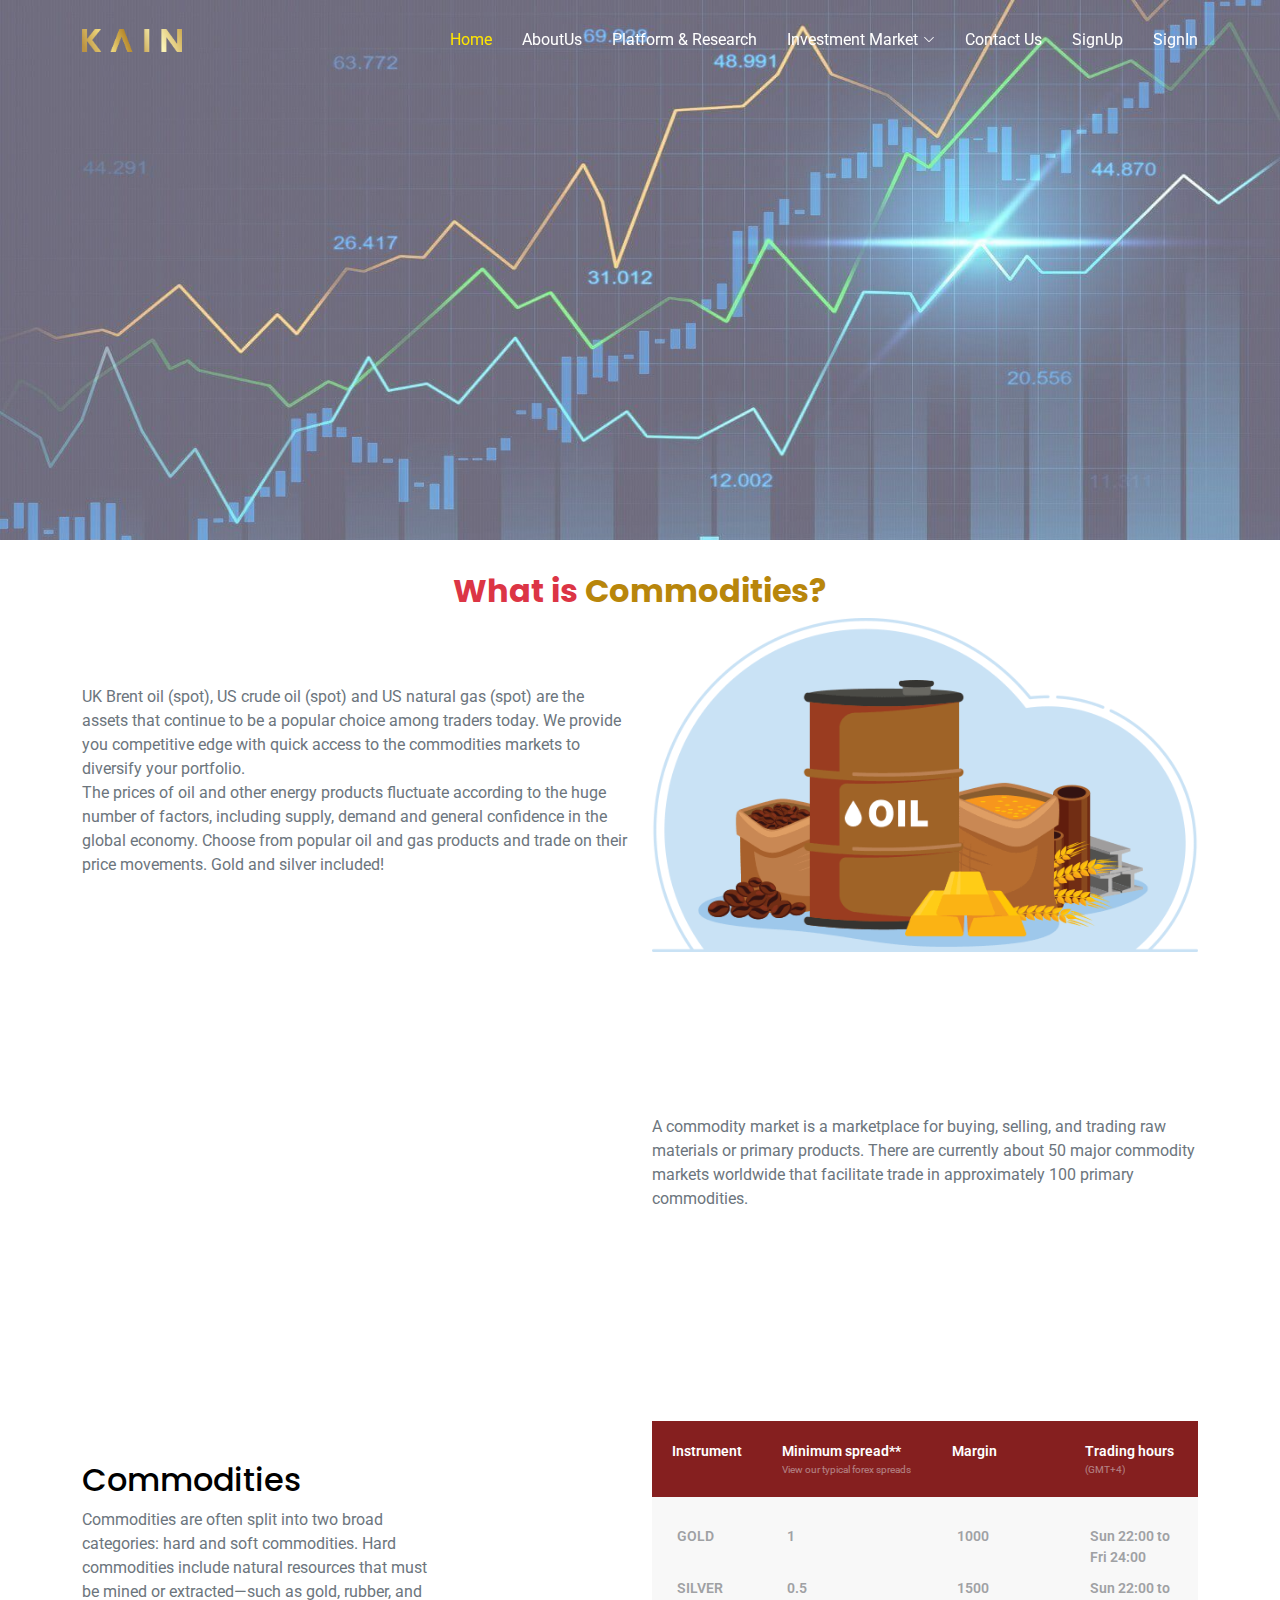
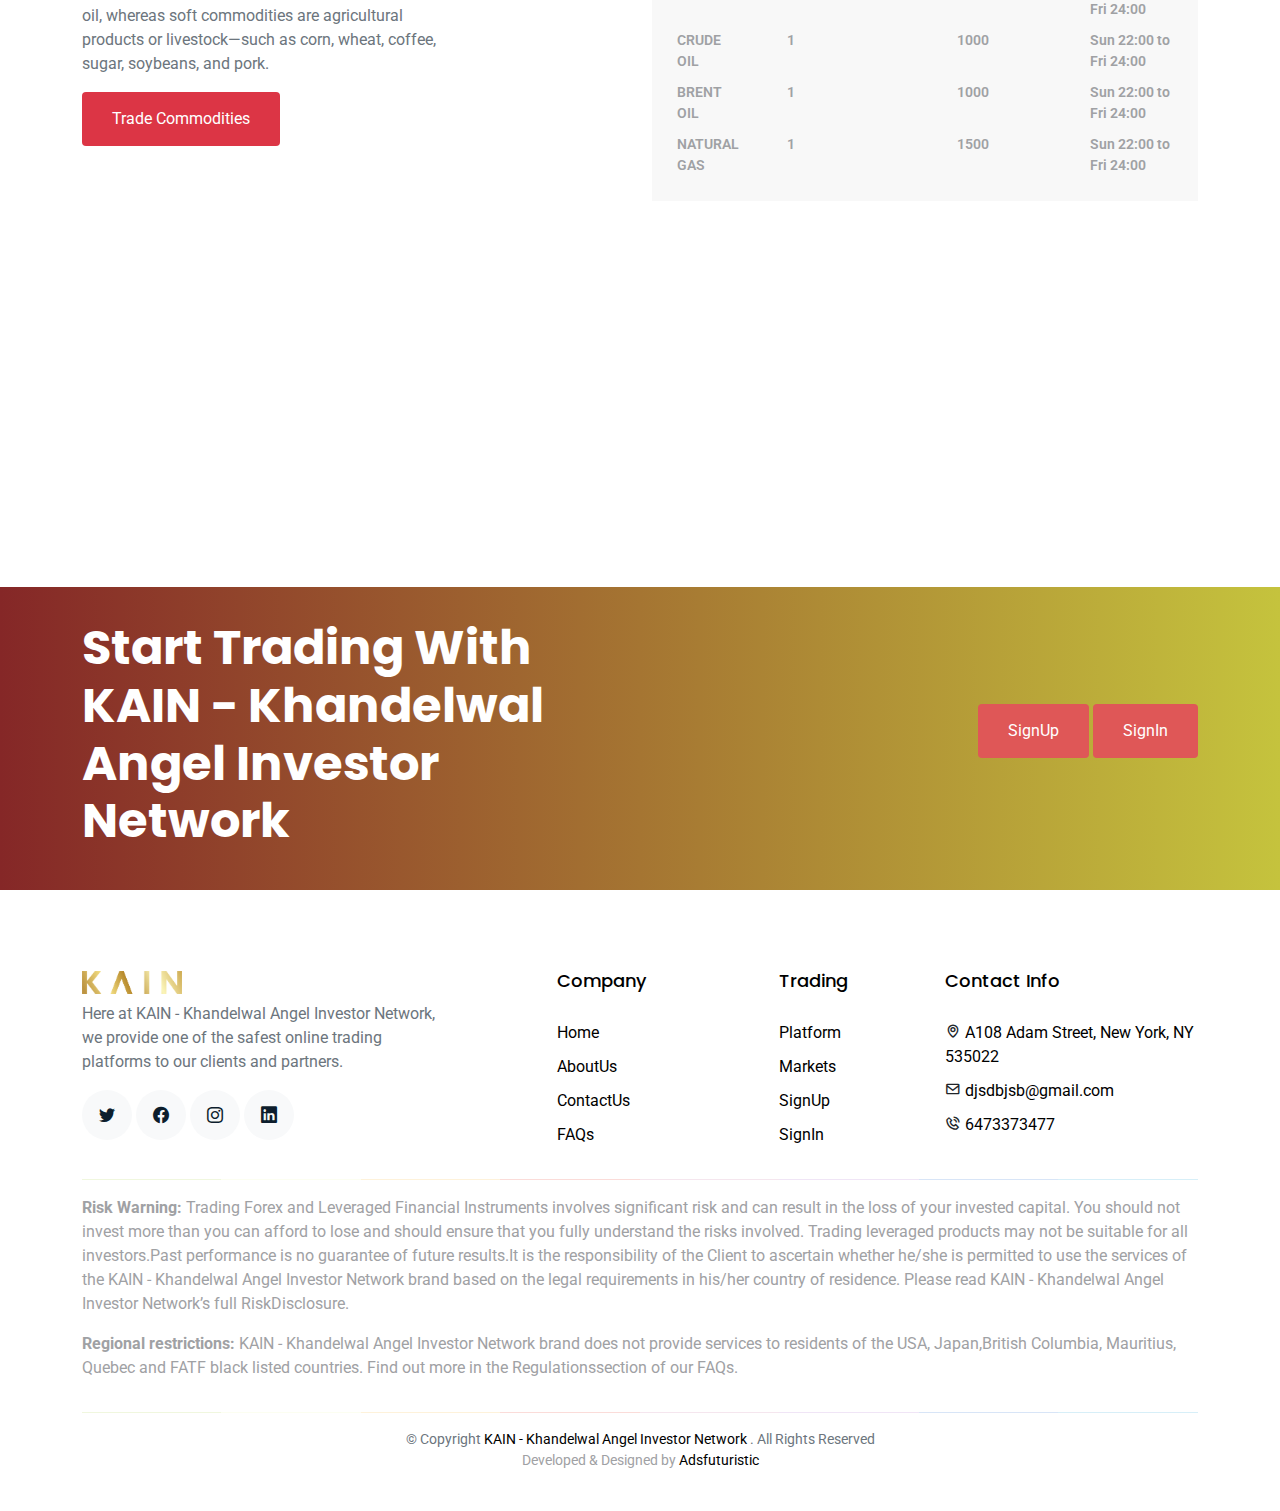
<file: commodities.html>
<!DOCTYPE html>
<html lang="en">

<head>
  <meta charset="utf-8">
  <meta content="width=device-width, initial-scale=1.0" name="viewport">

  <title>Commodities | KAIN - Khandelwal Angel
Investor Network</title>
  <meta content="" name="description">
  <meta content="" name="keywords">

  <!-- Favicons -->
  <link href="assets/img/KAIN Logo.png" rel="icon">
  <link href="assets/img/KAIN Logo.png" rel="apple-touch-icon">

  <!-- Google Fonts -->
  <link href="https://fonts.googleapis.com/css?family=Roboto:300,300i,400,400i,500,500i,600,600i,700,700i|Poppins:300,300i,400,400i,500,500i,600,600i,700,700i" rel="stylesheet">

  <!-- Vendor CSS Files -->
  <link href="assets/vendor/aos/aos.css" rel="stylesheet">
  <link href="assets/vendor/bootstrap/css/bootstrap.min.css" rel="stylesheet">
  <link href="assets/vendor/bootstrap-icons/bootstrap-icons.css" rel="stylesheet">
  <link href="assets/vendor/boxicons/css/boxicons.min.css" rel="stylesheet">
  <link href="assets/vendor/swiper/swiper-bundle.min.css" rel="stylesheet">

  <!-- Template Main CSS File -->
  <link href="assets/css/style.css" rel="stylesheet">

  <!-- =======================================================
  * Template Name: SoftLand - v4.3.0
  * Template URL: https://bootstrapmade.com/softland-bootstrap-app-landing-page-template/
  * Author: BootstrapMade.com
  * License: https://bootstrapmade.com/license/
  ======================================================== -->
</head>

<body>

  <!-- ======= Header ======= -->
  <header id="header" class="fixed-top d-flex align-items-center">
    <div class="container d-flex justify-content-between align-items-center">

      <div class="KAIN Logo">
        <!-- <h1><a href="index.html">SoftLand</a></h1> -->
        <!-- Uncomment below if you prefer to use an image KAIN Logo -->
        <a href="index.html"><img src="assets/img/KAIN Logo.png" alt="" class="img-fluid" width="100px"></a>
      </div>

      <nav id="navbar" class="navbar">
        <ul>
          <li><a class="active " href="index.html">Home</a></li>
          <li><a href="about.html">AboutUs</a></li>
          <li><a href="platform.html">Platform & Research</a></li>
          <li class="dropdown"><a href="#"><span>Investment Market</span> <i class="bi bi-chevron-down"></i></a>
            <ul>
              <li><a href="forex.html">Forex</a></li>
              <li><a href="commodities.html">Commodities</a></li>
              <li><a href="indices.html">Indices</a></li>
              <li><a href="stocks.html">Stocks</a></li>
            </ul>
          </li>
          <li><a href="contact.html">Contact Us</a></li>
          <li><a href="signup.html">SignUp</a></li>
          <li><a href="signin.html">SignIn</a></li>
        </ul>
        <i class="bi bi-list mobile-nav-toggle"></i>
      </nav><!-- .navbar -->

    </div>
  </header><!-- End Header -->

  <main id="main">

    <!-- ======= Features Section ======= -->

    <section class="hero-section inner-page">
      <div class="wave">

        <img src="./assets/img/commoditiesimage.jpg" alt="background" width="100%" height="600px" style="opacity: 0.6;">
          <g id="Page-1" stroke="none" stroke-width="1" fill="none" fill-rule="evenodd">
            <g id="Apple-TV" transform="translate(0.000000, -402.000000)" fill="#FFFFFF">
              <path d="M0,439.134243 C175.04074,464.89273 327.944386,477.771974 458.710937,477.771974 C654.860765,477.771974 870.645295,442.632362 1205.9828,410.192501 C1429.54114,388.565926 1667.54687,411.092417 1920,477.771974 L1920,667 L1017.15166,667 L0,667 L0,439.134243 Z" id="Path"></path>
            </g>
          </g>
        </svg>

      </div>

      <div class="container">
        <div class="row align-items-center">
          <div class="col-12">
            <div class="row justify-content-center">
              <div class="col-md-7 text-center hero-text">
                <h1 data-aos="fade-up" data-aos-delay="">Commodities Trading</h1>
                <p class="mb-5" data-aos="fade-up" data-aos-delay="100">Trade Commodities from around the world and explore endless trading opportunities.</p>
              </div>
            </div>
          </div>
        </div>
      </div>

    </section>

    <section class="section pb-0">
      <div class="container">
        <h2 class="text-center text-danger"><b> What is <span style="color: darkgoldenrod;"> Commodities? </span></b></h2>
        <div class="row align-items-center">
          <div class="col-md-6 me-auto pt-3">
            <p class="mb-4 text-secondary">UK Brent oil (spot), US crude oil (spot) and US natural gas (spot) are the assets that continue to be a popular choice among traders today. We provide you competitive edge with quick access to the commodities markets to diversify your portfolio. <br>
               The prices of oil and other energy products fluctuate according to the huge number of factors, including supply, demand and general confidence in the global economy. Choose from popular oil and gas products and trade on their price movements. Gold and silver included! </p>
           </div>
          <div class="col-md-6" data-aos="fade-left">
            <img src="assets/img/Commodities1.png" alt="Image" class="img-fluid">
          </div>
        </div>
      </div>
    </section>

    <section class="section">
      <div class="container">
        <div class="row align-items-center">
          <div class="col-md-6 ms-auto order-2 mb-0 pb-0">
            <p class="text-secondary">A commodity market is a marketplace for buying, selling, and trading raw materials or primary products. There are currently about 50 major commodity markets worldwide that facilitate trade in approximately 100 primary commodities. </p>
          </div>
          <div class="col-md-6" data-aos="fade-right">
            <img src="assets/img/b.png" alt="Image" class="img-fluid">
          </div>
        </div>
      </div>
    </section>

    <section class="section pb-0">
      <div class="container">
        <div class="row align-items-center">
          <div class="col-md-4 me-auto ">
            <h2 class="">Commodities</h2>
            <p class="text-secondary">Commodities are often split into two broad categories: hard and soft commodities. Hard commodities include natural resources that must be mined or extracted—such as gold, rubber, and oil, whereas soft commodities are agricultural products or livestock—such as corn, wheat, coffee, sugar, soybeans, and pork.</p>
            <p><a href="signup.html" role="button" class="btn btn-danger">Trade Commodities</a></p>
          </div>
           <div class="table-desktop offset-0 offset-xl-1 col-lg-7 col-xl-6">
             <div class=table-lite_wrapper>
               <div class=table-lite>
                 <div class=table-lite_ht>Instrument</div>
                 <div class=table-lite_ht>Minimum spread** <span>View our typical forex spreads</span></div>
                 <div class=table-lite_ht>Margin</div>
                 <div class=table-lite_ht>Trading hours <span>(GMT+4)</span></div>
                 <div class="table-lite_td mt-4">GOLD</div>
                 <div class="table-lite_td mt-4">1</div>
                 <div class="table-lite_td mt-4">1000</div>
                 <div class="table-lite_td mt-4">Sun 22:00 to Fri 24:00</div>
                 <div class=table-lite_td>SILVER</div>
                 <div class=table-lite_td>0.5</div>
                 <div class=table-lite_td>1500</div>
                 <div class=table-lite_td>Sun 22:00 to Fri 24:00</div>
                 <div class=table-lite_td>CRUDE OIL</div>
                 <div class=table-lite_td>1</div>
                 <div class=table-lite_td>1000</div>
                 <div class=table-lite_td>Sun 22:00 to Fri 24:00</div>
                 <div class=table-lite_td>BRENT OIL</div>
                 <div class=table-lite_td>1</div>
                 <div class=table-lite_td>1000</div>
                 <div class=table-lite_td>Sun 22:00 to Fri 24:00</div>
                 <div class=table-lite_td>NATURAL GAS</div>
                 <div class=table-lite_td>1</div>
                 <div class=table-lite_td>1500</div>
                 <div class=table-lite_td>Sun 22:00 to Fri 24:00</div>
                </div>
              </div>
            </div>
            <div class=table-mob>
              <div class=table-mob-stat>
                <div class=table-lite_ht>Instrument</div>
                <div class="table-lite_td ctm-dark-theme">GOLD</div>
                <div class="table-lite_td ctm-dark-theme">SILVER</div>
                <div class="table-lite_td ctm-dark-theme">CRUDE OIL</div>
                <div class="table-lite_td ctm-dark-theme">BRENT OIL</div>
                <div class="table-lite_td ctm-dark-theme">NATURAL GAS</div>
               </div>
              <div class="swiper-container forex slider">
                <div class="swiper-wrapper slider__wrapper">
                  <div class="swiper-slide slider__slide">
                    <div class="table-lite_ht ctm-white-theme"> Minimum spread** <span>View our typical forex spreads</span> </div>
                    <div class=table-lite_td>1</div>
                    <div class=table-lite_td>0.5</div>
                    <div class=table-lite_td>1</div>
                    <div class=table-lite_td>1</div>
                    <div class=table-lite_td>1</div>
                   </div>
                  <div class="swiper-slide slider__slide">
                    <div class="table-lite_ht ctm-white-theme">Margin</div>
                    <div class=table-lite_td>1000</div>
                    <div class=table-lite_td>1500</div>
                    <div class=table-lite_td>1000</div>
                    <div class=table-lite_td>1000</div>
                    <div class=table-lite_td>1500</div>
                  </div>
                  <div class="swiper-slide slider__slide">
                    <div class="table-lite_ht ctm-white-theme ctm-padding">Trading hours <span>(GMT+4)</span></div>
                    <div class=table-lite_td>Sun 22:00 to Fri 24:00</div>
                    <div class=table-lite_td>Sun 22:00 to Fri 24:00</div>
                    <div class=table-lite_td>Sun 22:00 to Fri 24:00</div>
                    <div class=table-lite_td>Sun 22:00 to Fri 24:00</div>
                    <div class=table-lite_td>Sun 22:00 to Fri 24:00</div>
                  </div>
                </div>
              </div>
        </div>
      </div>
    </section>

   <div class="container pt-5 pb-5">
    <div class="row pt-5 pb-5">
      <div class="col-md-4" data-aos="fade-up" data-aos-delay="">
        <div class="feature-1 text-center">
          <div class="wrap-icon icon-1">
            <img src="./assets/img/clock1.JPG" alt="Dollar" style="border-radius: 50%;"> <br>
          </div>
          <h3 class="mb-3">Most orders filled in <br> <14 ms </h3>
        </div>
      </div>
      <div class="col-md-4" data-aos="fade-up" data-aos-delay="">
        <div class="feature-1 text-center">
          <div class="wrap-icon icon-1">
            <img src="./assets/img/ek.JPG" alt="Dollar" style="border-radius: 50%;"> <br>
          </div>
          <h3 class="mb-3">Up to 7,000 orders executed <br> per second</h3>
        </div>
      </div>
      <div class="col-md-4" data-aos="fade-up" data-aos-delay="">
        <div class="feature-1 text-center">
          <div class="wrap-icon">
            <img src="./assets/img/data.JPG" alt="Dollar" style="border-radius: 50%;"> <br>
          </div>
          <h3 class="mb-3">Ultra-low latency datacentre <br> co-location</h3>
        </div>
      </div>
    </div>
   </div>

    

     <!-- ======= CTA Section ======= -->
     <section class="section cta-section">
      <div class="container">
        <div class="row align-items-center">
          <div class="col-md-6 me-auto text-center text-md-start mb-5 mb-md-0">
            <h2>Start Trading With KAIN - Khandelwal Angel
Investor Network</h2>
          </div>
          <div class="col-md-5 text-center text-md-end">
            <p><a href="signup.html" class="btn d-inline-flex align-items-center"><span>SignUp</span></a> <a href="signin.html" class="btn d-inline-flex align-items-center"><span>SignIn</span></a></p>
          </div>
        </div>
      </div>
    </section><!-- End CTA Section -->

  </main><!-- End #main -->

   <!-- ======= Footer ======= -->
   <footer class="footer" role="contentinfo">
    <div class="container">
      <div class="row">
        <div class="col-md-4 mb-4 mb-md-0">
          <a href="index.html"><img src="assets/img/KAIN Logo.png" alt="" class="img-fluid" width="100px"></a>
          <p class="text-secondary pt-2">Here at KAIN - Khandelwal Angel
Investor Network, we provide one of the safest online trading platforms to our clients and partners.</p>
          <p class="social">
            <a href="#"><span class="bi bi-twitter"></span></a>
            <a href="#"><span class="bi bi-facebook"></span></a>
            <a href="#"><span class="bi bi-instagram"></span></a>
            <a href="#"><span class="bi bi-linkedin"></span></a>
          </p>
        </div>
        <div class="col-md-7 ms-auto">
          <div class="row site-section pt-0">
            <div class="col-md-4 mb-4 mb-md-0">
              <h3>Company</h3>
              <ul class="list-unstyled">
                <li><a href="index.html">Home</a></li>
                <li><a href="about.html">AboutUs</a></li>
                <li><a href="contact.html">ContactUs</a></li>
                <li><a href="faq.html">FAQs</a></li>
              </ul>
            </div>
            <div class="col-md-3 mb-4 mb-md-0">
              <h3>Trading</h3>
              <ul class="list-unstyled">
                <li><a href="platform.html">Platform</a></li>
                <li><a href="forex.html">Markets</a></li>
                <li><a href="signup.html">SignUp</a></li>
                <li><a href="signin.html">SignIn</a></li>
              </ul>
            </div>
            <div class="col-md-5 mb-4 mb-md-0">
              <h3>Contact Info</h3>
              <ul class="list-unstyled text-dark">
                <li><i class="bx bx-map"></i> <a href="">A108 Adam Street, New York, NY 535022 </a> </li>
                <li><i class="bx bx-envelope"></i> <a href="">djsdbjsb@gmail.com </a> </li>
                <li><i class="bx bx-phone-call"></i> <a href="">6473373477 </a></li>
              </ul>
            </div>
          </div>
        </div>
      </div>
      <hr class="colored">
      <div class="row">
        <div class="col">
          <p>
           <b>Risk Warning: </b> Trading Forex and Leveraged Financial Instruments involves significant risk and can result in the loss of 
           your invested capital. You should not invest more than you can afford to lose and should ensure that you fully understand the 
           risks involved. Trading leveraged products may not be suitable for all investors.Past performance is no guarantee of future 
           results.It is the responsibility of the Client to ascertain whether he/she is permitted to use the services of the 
           KAIN - Khandelwal Angel
Investor Network brand based on the legal requirements in his/her country of residence. Please read KAIN - Khandelwal Angel
Investor Network’s full RiskDisclosure.
           <p>
             <b>Regional restrictions:</b> KAIN - Khandelwal Angel
Investor Network brand does not provide services to residents of the USA, Japan,British Columbia, Mauritius, Quebec and FATF black listed countries. Find out more in the Regulationssection of our FAQs.
           </p>
          </p>
        </div>
      </div>
      <hr class="colored">
      <div class="row justify-content-center text-center">
        <div class="col-md-7">
          <p class="copyright text-secondary">&copy; Copyright <a href="index.html">KAIN - Khandelwal Angel
Investor Network </a>. All Rights Reserved</p>
          <div class="credits">
            <!--
            All the links in the footer should remain intact.
            You can delete the links only if you purchased the pro version.
            Licensing information: https://bootstrapmade.com/license/
            Purchase the pro version with working PHP/AJAX contact form: https://bootstrapmade.com/buy/?theme=SoftLand
          -->
           Developed & Designed by <a href="http://adsfuturistic.com/">Adsfuturistic</a>
          </div>
        </div>
      </div>

    </div>
  </footer>

  <a href="#" class="back-to-top d-flex align-items-center justify-content-center"><i class="bi bi-arrow-up-short"></i></a>

  <!-- Vendor JS Files -->
  <script src="assets/vendor/aos/aos.js"></script>
  <script src="assets/vendor/bootstrap/js/bootstrap.bundle.min.js"></script>
  <script src="assets/vendor/php-email-form/validate.js"></script>
  <script src="assets/vendor/swiper/swiper-bundle.min.js"></script>

  <!-- Template Main JS File -->
  <script src="assets/js/main.js"></script>

</body>

</html>
</file>
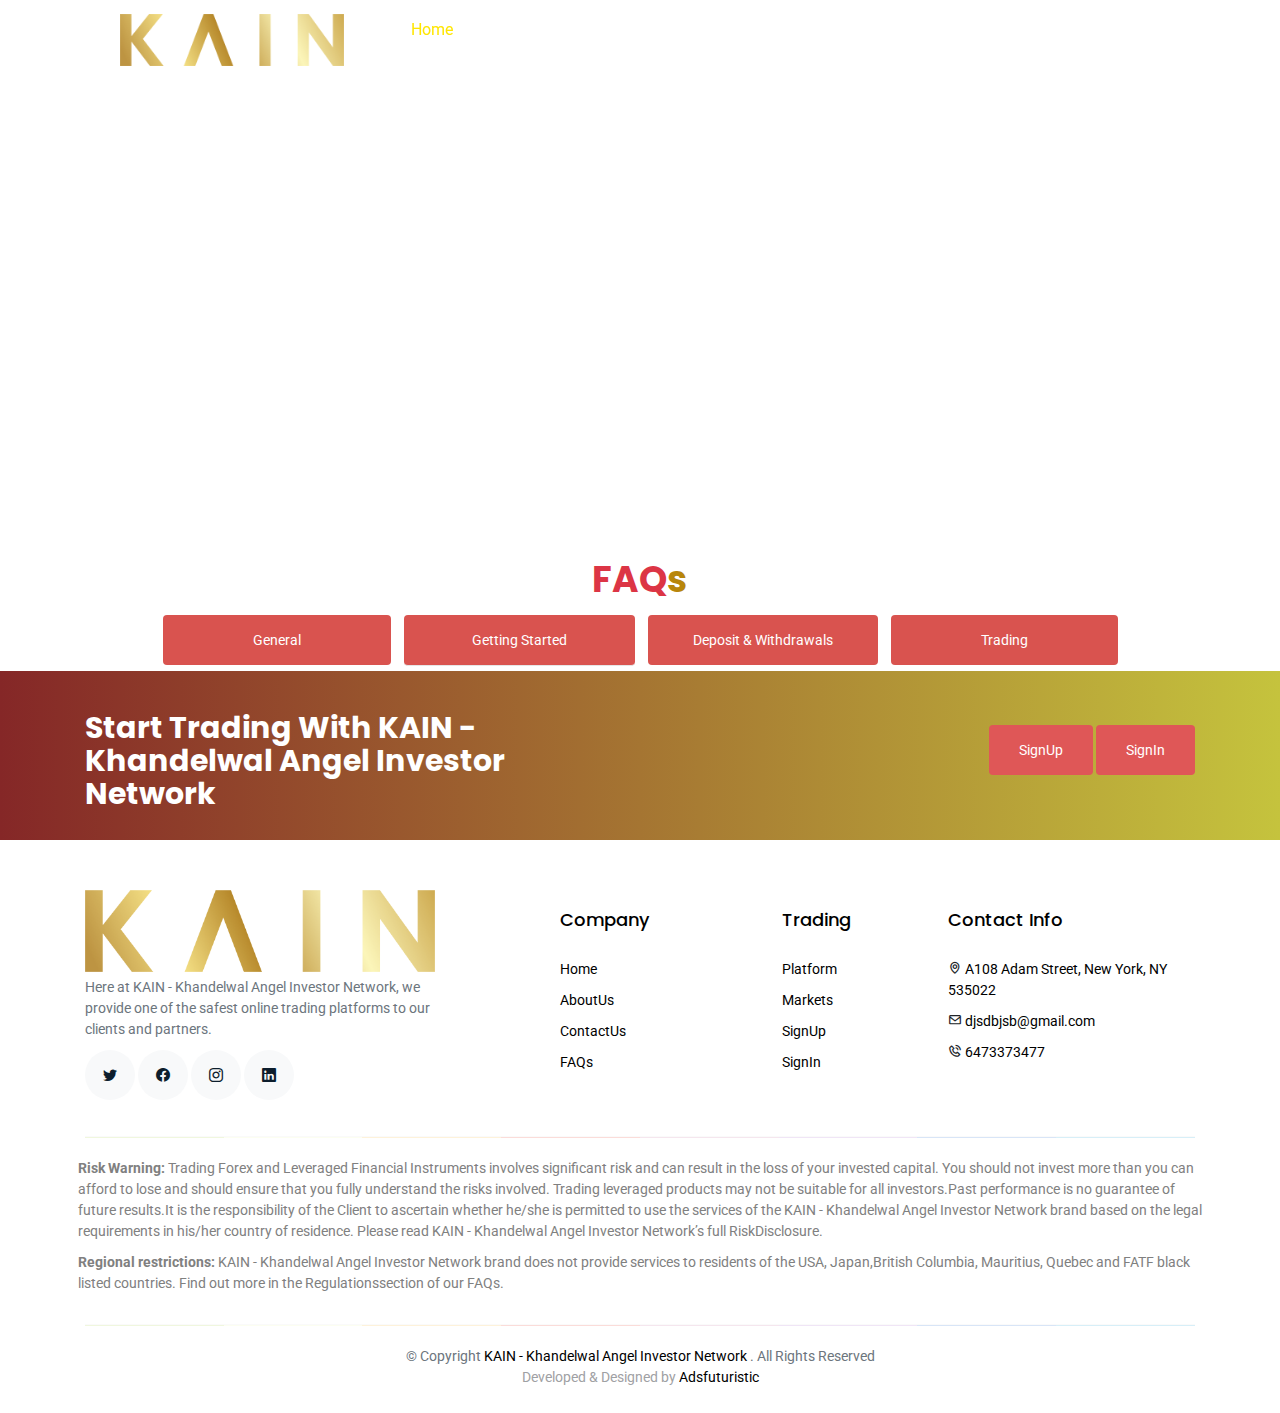
<file: faq.html>
<!DOCTYPE html>
<html lang="en">

<head>
  <meta charset="utf-8">
  <meta content="width=device-width, initial-scale=1.0" name="viewport">

  <title>FAQs | KAIN - Khandelwal Angel
Investor Network</title>
  <meta content="" name="description">
  <meta content="" name="keywords">

  <!-- Favicons -->
  <link href="assets/img/KAIN Logo.png" rel="icon">
  <link href="assets/img/KAIN Logo.png" rel="apple-touch-icon">

  <!-- Google Fonts -->
  <link href="https://fonts.googleapis.com/css?family=Roboto:300,300i,400,400i,500,500i,600,600i,700,700i|Poppins:300,300i,400,400i,500,500i,600,600i,700,700i" rel="stylesheet">

  <!-- Vendor CSS Files -->
  <link href="assets/vendor/aos/aos.css" rel="stylesheet">
  <link href="assets/vendor/bootstrap/css/bootstrap.min.css" rel="stylesheet">
  <link href="assets/vendor/bootstrap-icons/bootstrap-icons.css" rel="stylesheet">
  <link href="assets/vendor/boxicons/css/boxicons.min.css" rel="stylesheet">
  <link href="assets/vendor/swiper/swiper-bundle.min.css" rel="stylesheet">
  <link rel="stylesheet" href="https://maxcdn.bootstrapcdn.com/bootstrap/3.4.1/css/bootstrap.min.css">
  <script src="https://ajax.googleapis.com/ajax/libs/jquery/3.5.1/jquery.min.js"></script>
  <script src="https://maxcdn.bootstrapcdn.com/bootstrap/3.4.1/js/bootstrap.min.js"></script>

  <!-- Template Main CSS File -->
  <link href="assets/css/style.css" rel="stylesheet">

  <style>
      .b{
          padding: 15px 90px !important;
      }
      .bb{
          padding: 15px 68px !important;
      }
      .bbb{
          padding: 15px 45px !important;
      }
      .bbbb{
          padding: 15px 90px !important;
      }

     .collapsed{
         font-size: 20px;
     } 
     p{
         color: grey;
     }
  </style>

  <!-- =======================================================
  * Template Name: SoftLand - v4.3.0
  * Template URL: https://bootstrapmade.com/softland-bootstrap-app-landing-page-template/
  * Author: BootstrapMade.com
  * License: https://bootstrapmade.com/license/
  ======================================================== -->
</head>

<body>

  <!-- ======= Header ======= -->
  <header id="header" class="fixed-top d-flex align-items-center">
    <div class="container d-flex justify-content-between align-items-center">

      <div class="KAIN Logo">
        <!-- <h1><a href="index.html">SoftLand</a></h1> -->
        <!-- Uncomment below if you prefer to use an image KAIN Logo -->
        <a href="index.html"><img src="assets/img/KAIN Logo.png" alt="" class="img-fluid" width="224"></a>
      </div>

      <nav id="navbar" class="navbar">
        <ul>
          <li><a class="active " href="index.html">Home</a></li>
          <li><a href="about.html">AboutUs</a></li>
          <li><a href="platform.html">Platform & Research</a></li>
          <li class="dropdown"><a href="#"><span>Investment Market</span> <i class="bi bi-chevron-down"></i></a>
            <ul>
              <li><a href="forex.html">Forex</a></li>
              <li><a href="commodities.html">Commodities</a></li>
              <li><a href="indices.html">Indices</a></li>
              <li><a href="stocks.html">Stocks</a></li>
            </ul>
          </li>
          <li><a href="contact.html">Contact Us</a></li>
          <li><a href="signup.html">SignUp</a></li>
          <li><a href="signin.html">SignIn</a></li>
        </ul>
        <i class="bi bi-list mobile-nav-toggle"></i>
      </nav><!-- .navbar -->

    </div>
  </header><!-- End Header -->

    <!-- ======= Features Section ======= -->

    <section class="hero-section inner-page">
      <div class="wave">

        <svg width="1920px" height="265px" viewBox="0 0 1920 265" version="1.1" xmlns="http://www.w3.org/2000/svg" xmlns:xlink="http://www.w3.org/1999/xlink">
          <g id="Page-1" stroke="none" stroke-width="1" fill="none" fill-rule="evenodd">
            <g id="Apple-TV" transform="translate(0.000000, -402.000000)" fill="#FFFFFF">
              <path d="M0,439.134243 C175.04074,464.89273 327.944386,477.771974 458.710937,477.771974 C654.860765,477.771974 870.645295,442.632362 1205.9828,410.192501 C1429.54114,388.565926 1667.54687,411.092417 1920,477.771974 L1920,667 L1017.15166,667 L0,667 L0,439.134243 Z" id="Path"></path>
            </g>
          </g>
        </svg>
      </div>

      <div class="container">
        <div class="row align-items-center">
          <div class="col-12">
            <div class="row justify-content-center">
              <div class="col-md-7 text-center hero-text">
                <h1 data-aos="fade-up" data-aos-delay="">
                    Frequently Asked Questions</h1>
              </div>
            </div>
          </div>
        </div>
      </div>

    </section>


    <!-- TABS -->

    <div class="container">
        <h1 class="text-center text-danger"><b> FAQ<span style="color: darkgoldenrod;">s </span></b></h1>
        <div class="text-center">
        <button type="button" class="btn btn-danger m-2 b" data-toggle="collapse" data-target="#demo">General</button>
        <button type="button" class="btn btn-danger m-2 bb" data-toggle="collapse" data-target="#dmo">Getting Started</button>
        <button type="button" class="btn btn-danger m-2 bbb" data-toggle="collapse" data-target="#do">Deposit & Withdrawals</button>
        <button type="button" class="btn btn-danger m-2 mb-2 bbbb" data-toggle="collapse" data-target="#d">Trading</button>
    </div>
        <div id="demo" class="collapse mt-2">
          <div class="panel-group" id="accordion" role="tablist" aria-multiselectable="true">
              <div class="panel panel-default">
                <div class="panel-heading p-3 mb-3" role="tab" id="heading0" >
                  <h3 class="panel-title">
                    <a class="collapsed" style="text-decoration: none;" role="button" title="" data-toggle="collapse" data-parent="#accordion" href="#collapse0" aria-expanded="true" aria-controls="collapse0">
                        What is FOREX?
                    </a>
                  </h3>
                </div>
                <div id="collapse0" class="panel-collapse collapse" role="tabpanel" aria-labelledby="heading0">
                  <div class="panel-body px-3 mb-4">
                    <p class="text-secondary">Foreign exchange market, also known as Forex or FX, is the financial market in which currencies are traded.</p>
                  </div>
                </div>
              </div>
              
              <div class="panel panel-default">
                <div class="panel-heading p-3 mb-3" role="tab" id="heading1">
                  <h3 class="panel-title">
                    <a class="collapsed" style="text-decoration: none;" role="button" title="" data-toggle="collapse" data-parent="#accordion" href="#collapse1" aria-expanded="true" aria-controls="collapse1">
                        Where is forex market located?
                    </a>
                  </h3>
                </div>
                <div id="collapse1" class="panel-collapse collapse" role="tabpanel" aria-labelledby="heading1">
                  <div class="panel-body px-3 mb-4">
                    <p>Forex is a global decentralized or over-the-counter (OTC) market. The forex market is run by a global network of banks, spread across four major forex trading centres in different time zones: Sydney, Tokyo, London and New York. Because there is no central location, you can trade forex 24 hours a day.</p>
                  </div>
                </div>
              </div>
              
              <div class="panel panel-default">
                <div class="panel-heading p-3 mb-3" role="tab" id="heading2">
                  <h3 class="panel-title">
                    <a class="collapsed" style="text-decoration: none;" role="button" title="" data-toggle="collapse" data-parent="#accordion" href="#collapse2" aria-expanded="true" aria-controls="collapse2">
                        What are the working hours of Forex market?
                    </a>
                  </h3>
                </div>
                <div id="collapse2" class="panel-collapse collapse" role="tabpanel" aria-labelledby="heading2">
                  <div class="panel-body px-3 mb-4">
                    <p>The Forex market is open 24 hours a day, 5 days a week. It opens on Sunday at 10:00 pm GMT, and closes on Friday at 10:00 pm GMT. Sydney market is open from 10:00 pm to 7:00 am GMT, Tokyo is open from 12:00 am to 9:00 am GMT, London is open from 8:00 am to 5:00 pm GMT, New York is open from 1:00 pm to 10:00 pm GMT.</p>
                  </div>
                </div>
              </div>
              
              <div class="panel panel-default">
                <div class="panel-heading p-3 mb-3" role="tab" id="heading3">
                  <h3 class="panel-title">
                    <a class="collapsed" style="text-decoration: none;" role="button" title="" data-toggle="collapse" data-parent="#accordion" href="#collapse3" aria-expanded="true" aria-controls="collapse3">
                        How can I start trading Forex?
                    </a>
                  </h3>
                </div>
                <div id="collapse3" class="panel-collapse collapse" role="tabpanel" aria-labelledby="heading3">
                  <div class="panel-body px-3 mb-4">
                    <p>It's easy with KAIN - Khandelwal Angel
Investor Network, but still there are some steps. Go to our Registration page and fill the simple form. Upload your documents in your KAIN - Khandelwal Angel
Investor Network's Client Portal. Get Verified and open your MT5 trading account in 1 click. Then, deposit funds to your MT5 account and you are ready to trade!</p>
                  </div>
                </div>
              </div>

              <div class="panel panel-default">
                <div class="panel-heading p-3 mb-3" role="tab" id="heading4">
                  <h3 class="panel-title">
                    <a class="collapsed" style="text-decoration: none;" role="button" title="" data-toggle="collapse" data-parent="#accordion" href="#collapse4" aria-expanded="true" aria-controls="collapse4">
                        How is the forex market regulated?
                    </a>
                  </h3>
                </div>
                <div id="collapse4" class="panel-collapse collapse" role="tabpanel" aria-labelledby="heading4">
                  <div class="panel-body px-3 mb-4">
                    <p>Forex market has enormous size, that's why there is very little regulation because of no governing body, which can police it 24/7. However, there are several national trading bodies around the world who supervise domestic forex trading, as well as other markets. They work to ensure that all forex providers adhere to certain standards. For example, Cyprus Securities and Exchange Commission (CySEC) is a regulatory body in Cypruss, Financial Conduct Authority (FCA) in UK, Dubai Financial Services Authority (DFSA) in Dubai, and Vanuatu Financial Services Commission (VFSC) in the Republic of Vanuatu accordingly.</p>
                  </div>
                </div>
              </div>

              <div class="panel panel-default">
                <div class="panel-heading p-3 mb-3" role="tab" id="heading5">
                  <h3 class="panel-title">
                    <a class="collapsed" style="text-decoration: none;" role="button" title="" data-toggle="collapse" data-parent="#accordion" href="#collapse5" aria-expanded="true" aria-controls="collapse5">
                        What is a forex broker?
                    </a>
                  </h3>
                </div>
                <div id="collapse5" class="panel-collapse collapse" role="tabpanel" aria-labelledby="heading5">
                  <div class="panel-body px-3 mb-4">
                    <p>A forex broker is an intermediary between you and the networks of banks that trade with each other. It is a financial services company, like KAIN - Khandelwal Angel
Investor Network, that provides you an access to a platform for buying and selling foreign currencies. Forex brokers offers a price on instruments from the banks of which they have lines of credit and access to forex liquidity. Multiple banks are used for pricing, and so you will always get the best one available. A forex broker may also be known as a currency trading broker or as a retail forex broker.</p>
                  </div>
                </div>
              </div>

              <div class="panel panel-default">
                <div class="panel-heading p-3 mb-3" role="tab" id="heading6">
                  <h3 class="panel-title">
                    <a class="collapsed" style="text-decoration: none;" role="button" title="" data-toggle="collapse" data-parent="#accordion" href="#collapse6" aria-expanded="true" aria-controls="collapse6">
                        What is a forex trading account?
                    </a>
                  </h3>
                </div>
                <div id="collapse6" class="panel-collapse collapse" role="tabpanel" aria-labelledby="heading6">
                  <div class="panel-body px-3 mb-4">
                    <p>The account type with forex broker, which give you an ability to trade all major currency pairs and some other instruments. In order to use your trading account you need to Install the MetaTrader 5 platform and login to your account unsing credentials received by email from KAIN - Khandelwal Angel
Investor Network.</p>
                  </div>
                </div>
              </div>

              <div class="panel panel-default">
                <div class="panel-heading p-3 mb-3" role="tab" id="heading7">
                  <h3 class="panel-title">
                    <a class="collapsed" style="text-decoration: none;" role="button" title="" data-toggle="collapse" data-parent="#accordion" href="#collapse7" aria-expanded="true" aria-controls="collapse7">
                        What is Leverage in forex trading?
                    </a>
                  </h3>
                </div>
                <div id="collapse7" class="panel-collapse collapse" role="tabpanel" aria-labelledby="heading7">
                  <div class="panel-body px-3 mb-4">
                    <p>Leverage allows you to trade large values for relatively small deposits. It is a special product forex broker have offer to clients, which gives you the advantage of getting greater returns for a small up-front deposit. KAIN - Khandelwal Angel
Investor Network offering leverage up to 1:400.</p>
                  </div>
                </div>
              </div>

              <div class="panel panel-default">
                <div class="panel-heading p-3 mb-3" role="tab" id="heading8">
                  <h3 class="panel-title">
                    <a class="collapsed" style="text-decoration: none;" role="button" title="" data-toggle="collapse" data-parent="#accordion" href="#collapse8" aria-expanded="true" aria-controls="collapse8">
                        What is Margin in forex trading?
                    </a>
                  </h3>
                </div>
                <div id="collapse8" class="panel-collapse collapse" role="tabpanel" aria-labelledby="heading8">
                  <div class="panel-body px-3 mb-4">
                    <p>Margin is a collateral (or security) amount of money that you need to deposit in advance in order to place a trade. Usually, it's a fraction of open trading positions and is expressed as a percentage in trading terminal.</p>
                  </div>
                </div>
              </div>

              <div class="panel panel-default">
                <div class="panel-heading p-3 mb-3" role="tab" id="heading9">
                  <h3 class="panel-title">
                    <a class="collapsed" style="text-decoration: none;" role="button" title="" data-toggle="collapse" data-parent="#accordion" href="#collapse9" aria-expanded="true" aria-controls="collapse9">
                        How many trading instruments do you offer?
                    </a>
                  </h3>
                </div>
                <div id="collapse9" class="panel-collapse collapse" role="tabpanel" aria-labelledby="heading9">
                  <div class="panel-body px-3 mb-4">
                    <p>At KAIN - Khandelwal Angel
Investor Network we offer a range of 130+ trading instruments. However, it is possible to provide you special stocks or currency pairs upon your request.</p>
                  </div>
                </div>
              </div>

              <div class="panel panel-default">
                <div class="panel-heading p-3 mb-3" role="tab" id="heading10">
                  <h3 class="panel-title">
                    <a class="collapsed" style="text-decoration: none;"  role="button" title="" data-toggle="collapse" data-parent="#accordion" href="#collapse10" aria-expanded="true" aria-controls="collapse10">
                        What metals do you offer?
                    </a>
                  </h3>
                </div>
                <div id="collapse10" class="panel-collapse collapse" role="tabpanel" aria-labelledby="heading10">
                  <div class="panel-body px-3 mb-4">
                    <p>Among the metals we offer, there are gold, silver and copper available for trading.</p>
                  </div>
                </div>
              </div>

              <div class="panel panel-default">
                <div class="panel-heading p-3 mb-3" role="tab" id="heading11">
                  <h3 class="panel-title">
                    <a class="collapsed" style="text-decoration: none;" role="button" title="" data-toggle="collapse" data-parent="#accordion" href="#collapse11" aria-expanded="true" aria-controls="collapse11">
                        Who are the main participants of the forex market?
                    </a>
                  </h3>
                </div>
                <div id="collapse11" class="panel-collapse collapse" role="tabpanel" aria-labelledby="heading11">
                  <div class="panel-body px-3 mb-4">
                    <p>The primary participants in the Forex market (those who make the spreads) are the largest banks in the world. Such banks include central banks, commercial banks, and investment banks. They are known as an interbank market, as they constantly deal with each other on behalf of themselves or their customers. However, the percentage of other market participants is rapidly growing and now the list includes large multinational corporations, global money managers, registered dealers, international money brokers, futures and options traders and individual investors.</p>
                  </div>
                </div>
              </div>

              <div class="panel panel-default">
                <div class="panel-heading p-3 mb-3" role="tab" id="heading12">
                  <h3 class="panel-title">
                    <a class="collapsed" style="text-decoration: none;" role="button" title="" data-toggle="collapse" data-parent="#accordion" href="#collapse12" aria-expanded="true" aria-controls="collapse12">
                        What tools do I need to trade forex?
                    </a>
                  </h3>
                </div>
                <div id="collapse12" class="panel-collapse collapse" role="tabpanel" aria-labelledby="heading12">
                  <div class="panel-body px-3 mb-4">
                    <p>All you need is an electronic device (computer, tab, mobile phone) with an internet connection and a free demo account or a funded live account with KAIN - Khandelwal Angel
Investor Network to start with. However, you should be equipped with proper knowledge about forex market to minimize the risks while trading.</p>
                  </div>
                </div>
              </div>
            </div>
        </div>
        <div id="dmo" class="collapse mt-2">
            <div class="panel-group" id="accordion" role="tablist" aria-multiselectable="true">
                <div class="panel panel-default">
                  <div class="panel-heading p-3 mb-3" role="tab" id="heading16" >
                    <h3 class="panel-title">
                      <a class="collapsed" style="text-decoration: none;" role="button" title="" data-toggle="collapse" data-parent="#accordion" href="#collapse16" aria-expanded="true" aria-controls="collapse16">
                        How to open account with KAIN - Khandelwal Angel
Investor Network?
                      </a>
                    </h3>
                  </div>
                  <div id="collapse16" class="panel-collapse collapse" role="tabpanel" aria-labelledby="heading16">
                    <div class="panel-body px-3 mb-4">
                      <p class="text-secondary">To open an account with KAIN - Khandelwal Angel
Investor Network, simply fill the Registration form and follow the instructions.</p>
                    </div>
                  </div>
                </div>
                
                <div class="panel panel-default">
                  <div class="panel-heading p-3 mb-3" role="tab" id="heading17">
                    <h3 class="panel-title">
                      <a class="collapsed" style="text-decoration: none;" role="button" title="" data-toggle="collapse" data-parent="#accordion" href="#collapse17" aria-expanded="true" aria-controls="collapse17">
                        Do I need to Verify my account?
                      </a>
                    </h3>
                  </div>
                  <div id="collapse17" class="panel-collapse collapse" role="tabpanel" aria-labelledby="heading17">
                    <div class="panel-body px-3 mb-4">
                      <p>Yes, nowadays, verifying the identity of a customers that is signing up for a trading account helps determine whether the customers are indeed who they say they are. At KAIN - Khandelwal Angel
Investor Network we conduct proper AML and KYC procedures while onboarding clients, that's why for the Verification of your account it is mandatory to upload the supporting documents to your Client Portal.</p>
                    </div>
                  </div>
                </div>
                
                <div class="panel panel-default">
                  <div class="panel-heading p-3 mb-3" role="tab" id="heading18">
                    <h3 class="panel-title">
                      <a class="collapsed" style="text-decoration: none;" role="button" title="" data-toggle="collapse" data-parent="#accordion" href="#collapse18" aria-expanded="true" aria-controls="collapse18">
                        What type of supporting documents I need to provide?
                      </a>
                    </h3>
                  </div>
                  <div id="collapse18" class="panel-collapse collapse" role="tabpanel" aria-labelledby="heading18">
                    <div class="panel-body px-3 mb-4">
                      <p>" For customers from the UAE we request to provide the next documents: Passport, Visa, Emirates ID and Utility Bill, Electricity Bill, credit card statement or Bank Statement (One month Water Bill, Electricity Bill or Bank Statement (not older than 3 months), scan copies in high resolution).
                        For customers from other countries - Passport or valid ID and Proof of Address."</p>
                    </div>
                  </div>
                </div>
                
                <div class="panel panel-default">
                  <div class="panel-heading p-3 mb-3" role="tab" id="heading19">
                    <h3 class="panel-title">
                      <a class="collapsed" style="text-decoration: none;" role="button" title="" data-toggle="collapse" data-parent="#accordion" href="#collapse19" aria-expanded="true" aria-controls="collapse19">
                        How long will it take to Verify my account?
                      </a>
                    </h3>
                  </div>
                  <div id="collapse19" class="panel-collapse collapse" role="tabpanel" aria-labelledby="heading19">
                    <div class="panel-body px-3 mb-4">
                      <p>From the moment we received documents from you it will take maximum 24 business hours for our decision. Usually your documents will be reviewed at the same day you uploaded to Client Portal.</p>
                    </div>
                  </div>
                </div>
  
                <div class="panel panel-default">
                  <div class="panel-heading p-3 mb-3" role="tab" id="heading20">
                    <h3 class="panel-title">
                      <a class="collapsed" style="text-decoration: none;" role="button" title="" data-toggle="collapse" data-parent="#accordion" href="#collapse20" aria-expanded="true" aria-controls="collapse20">
                        My documents are not in English. Will this be a problem?
                      </a>
                    </h3>
                  </div>
                  <div id="collapse20" class="panel-collapse collapse" role="tabpanel" aria-labelledby="heading20">
                    <div class="panel-body px-3 mb-4">
                      <p>Not at all, just provide us your documents with professional translation on English.</p>
                    </div>
                  </div>
                </div>
  
                <div class="panel panel-default">
                  <div class="panel-heading p-3 mb-3" role="tab" id="heading21">
                    <h3 class="panel-title">
                      <a class="collapsed" style="text-decoration: none;" role="button" title="" data-toggle="collapse" data-parent="#accordion" href="#collapse21" aria-expanded="true" aria-controls="collapse21">
                        Can I open a corporate account with SmartFX?
                      </a>
                    </h3>
                  </div>
                  <div id="collapse21" class="panel-collapse collapse" role="tabpanel" aria-labelledby="heading21">
                    <div class="panel-body px-3 mb-4">
                      <p>Definitely, you are free to open a corporate account with KAIN - Khandelwal Angel
Investor Network. To do that, please proceed to the registration page and choose Corporate account and follow the instructions.</p>
                    </div>
                  </div>
                </div>
  
                <div class="panel panel-default">
                  <div class="panel-heading p-3 mb-3" role="tab" id="heading22">
                    <h3 class="panel-title">
                      <a class="collapsed" style="text-decoration: none;" role="button" title="" data-toggle="collapse" data-parent="#accordion" href="#collapse22" aria-expanded="true" aria-controls="collapse22">
                        Do I need to upload my documents again for each additional MT5 trading account?
                      </a>
                    </h3>
                  </div>
                  <div id="collapse22" class="panel-collapse collapse" role="tabpanel" aria-labelledby="heading22">
                    <div class="panel-body px-3 mb-4">
                      <p>Your new trading account will be validated automatically, as long as you will use the same personal and contact details as for your previous account..</p>
                    </div>
                  </div>
                </div>
              </div>
          </div>
          <div id="do" class="collapse mt-2">
            <div class="panel-group" id="accordion" role="tablist" aria-multiselectable="true">
                <div class="panel panel-default">
                  <div class="panel-heading p-3 mb-3" role="tab" id="heading23" >
                    <h3 class="panel-title">
                      <a class="collapsed" style="text-decoration: none;" role="button" title="" data-toggle="collapse" data-parent="#accordion" href="#collapse23" aria-expanded="true" aria-controls="collapse23">
                        How can I deposit my account?
                      </a>
                    </h3>
                  </div>
                  <div id="collapse23" class="panel-collapse collapse" role="tabpane23" aria-labelledby="heading0">
                    <div class="panel-body px-3 mb-4">
                      <p class="text-secondary">At KAIN - Khandelwal Angel
Investor Network we have a big variety of the deposit methods. 1) Electronic Payment Methods (Skrill, Neteller, STICPAY); 2) Bank Wire Transfers (National Bank of Vanuatu and Local bank in Dubai); 3) Credit/ Debit cards (Visa, MasterCard, American Express).</p>
                    </div>
                  </div>
                </div>
                
                <div class="panel panel-default">
                  <div class="panel-heading p-3 mb-3" role="tab" id="heading24">
                    <h3 class="panel-title">
                      <a class="collapsed" style="text-decoration: none;" role="button" title="" data-toggle="collapse" data-parent="#accordion" href="#collapse24" aria-expanded="true" aria-controls="collapse24">
                        What is a minimum withdrawal?
                      </a>
                    </h3>
                  </div>
                  <div id="collapse24" class="panel-collapse collapse" role="tabpanel" aria-labelledby="heading24">
                    <div class="panel-body px-3 mb-4">
                      <p>Minimum withdrawal is 100 USD for Electronic Payment Methods, Credit/Debit cards and Bank Wires as well.</p>
                    </div>
                  </div>
                </div>
                
                <div class="panel panel-default">
                  <div class="panel-heading p-3 mb-3" role="tab" id="heading25">
                    <h3 class="panel-title">
                      <a class="collapsed" style="text-decoration: none;" role="button" title="" data-toggle="collapse" data-parent="#accordion" href="#collapse25" aria-expanded="true" aria-controls="collapse25">
                        How to withdraw my money?
                      </a>
                    </h3>
                  </div>
                  <div id="collapse25" class="panel-collapse collapse" role="tabpanel" aria-labelledby="heading25">
                    <div class="panel-body px-3 mb-4">
                      <p>Simply login to your KAIN - Khandelwal Angel
Investor Network's Client Portal and submit the withdrawal request with your MT5 trading account mentioned. All withdrawals are processed during standard business hours, i.e. 10 am - 7 pm (GMT+4), Sunday to Friday.</p>
                    </div>
                  </div>
                </div>
                
                <div class="panel panel-default">
                  <div class="panel-heading p-3 mb-3" role="tab" id="heading26">
                    <h3 class="panel-title">
                      <a class="collapsed" style="text-decoration: none;" role="button" title="" data-toggle="collapse" data-parent="#accordion" href="#collapse26" aria-expanded="true" aria-controls="collapse26">
                        What is third-party funding?
                      </a>
                    </h3>
                  </div>
                  <div id="collapse26" class="panel-collapse collapse" role="tabpanel" aria-labelledby="heading26">
                    <div class="panel-body px-3 mb-4">
                      <p>A third party is anyone who is not an owner of the account.</p>
                    </div>
                  </div>
                </div>
  
                <div class="panel panel-default">
                  <div class="panel-heading p-3 mb-3" role="tab" id="heading27">
                    <h3 class="panel-title">
                      <a class="collapsed" style="text-decoration: none;" role="button" title="" data-toggle="collapse" data-parent="#accordion" href="#collapse27" aria-expanded="true" aria-controls="collapse27">
                        Can I use more than one card to fund my account?
                      </a>
                    </h3>
                  </div>
                  <div id="collapse27" class="panel-collapse collapse" role="tabpanel" aria-labelledby="heading27">
                    <div class="panel-body px-3 mb-4">
                      <p>Yes, you may use multiple Credit/Debit cards to fund your account. Maximum is a three (3) cards per client.</p>
                    </div>
                  </div>
                </div>
  
                <div class="panel panel-default">
                  <div class="panel-heading p-3 mb-3" role="tab" id="heading28">
                    <h3 class="panel-title">
                      <a class="collapsed" style="text-decoration: none;" role="button" title="" data-toggle="collapse" data-parent="#accordion" href="#collapse28" aria-expanded="true" aria-controls="collapse28">
                        Can I withdraw my money whenever I want?
                      </a>
                    </h3>
                  </div>
                  <div id="collapse28" class="panel-collapse collapse" role="tabpanel" aria-labelledby="heading28">
                    <div class="panel-body px-3 mb-4">
                      <p>With KAIN - Khandelwal Angel
Investor Network you can withdraw your funds anytime. Simply login to your Client Portal and place your withdrawal request. It is only possible to send your withdrawal back to the original source of deposit. Usually, all withdrawal requests processed by our Back Office within 24 hours on business days. Please bear in mind that in order to deposit or withdraw your funds, your account with us must be Verified.</p>
                    </div>
                  </div>
                </div>
  
                <div class="panel panel-default">
                  <div class="panel-heading p-3 mb-3" role="tab" id="heading29">
                    <h3 class="panel-title">
                      <a class="collapsed" style="text-decoration: none;" role="button" title="" data-toggle="collapse" data-parent="#accordion" href="#collapse29" aria-expanded="true" aria-controls="collapse29">
                        Are there any deposit/withdrawal fees?
                      </a>
                    </h3>
                  </div>
                  <div id="collapse29" class="panel-collapse collapse" role="tabpanel" aria-labelledby="heading29">
                    <div class="panel-body px-3 mb-4">
                      <p>KAIN - Khandelwal Angel
Investor Network does not charge any additional fees for deposits. You should however be aware that you may incur fees on payments to some international banking institutions. KAIN - Khandelwal Angel
Investor Network accepts no responsibility for any such deposit fees.</p>
                    </div>
                  </div>
                </div>
  
                <div class="panel panel-default">
                  <div class="panel-heading p-3 mb-3" role="tab" id="heading30">
                    <h3 class="panel-title">
                      <a class="collapsed" style="text-decoration: none;" role="button" title="" data-toggle="collapse" data-parent="#accordion" href="#collapse30" aria-expanded="true" aria-controls="collapse30">
                        Can I transfer funds from one MT5 account to another?
                      </a>
                    </h3>
                  </div>
                  <div id="collapse30" class="panel-collapse collapse" role="tabpanel" aria-labelledby="heading30">
                    <div class="panel-body px-3 mb-4">
                      <p>Yes, you can do an internal transfer between your accounts. If you want to transfer funds to 3rd party's MT5 account with KAIN - Khandelwal Angel
Investor Network, such action is prohibited.</p>
                    </div>
                  </div>
                </div>
  
                <div class="panel panel-default">
                  <div class="panel-heading p-3 mb-3" role="tab" id="heading31">
                    <h3 class="panel-title">
                      <a class="collapsed" style="text-decoration: none;" role="button" title="" data-toggle="collapse" data-parent="#accordion" href="#collapse31" aria-expanded="true" aria-controls="collapse31">
                        What to do if my credit/debit card expired or cancelled?
                      </a>
                    </h3>
                  </div>
                  <div id="collapse31" class="panel-collapse collapse" role="tabpanel" aria-labelledby="heading31">
                    <div class="panel-body px-3 mb-4">
                      <p>We will require a bank letter from your bank confirming the account closure, and new banking details with a bank statement confirming the alternative account details.</p>
                    </div>
                  </div>
                </div>
  
                <div class="panel panel-default">
                  <div class="panel-heading p-3 mb-3" role="tab" id="heading32">
                    <h3 class="panel-title">
                      <a class="collapsed" style="text-decoration: none;" role="button" title="" data-toggle="collapse" data-parent="#accordion" href="#collapse32" aria-expanded="true" aria-controls="collapse32">
                        Can I withdraw my money to another source I used for deposit?
                      </a>
                    </h3>
                  </div>
                  <div id="collapse32" class="panel-collapse collapse" role="tabpanel" aria-labelledby="heading32">
                    <div class="panel-body px-3 mb-4">
                      <p>Funds should always be returned to the same source of deposit. However, if your source is anymore available, we require the official letter with proof and/or explanation on details. Then we will help you get your money back in a way that is convenient for both parties.</p>
                    </div>
                  </div>
                </div>
              </div>
          </div>
           <div id="demo" class="collapse mt-2">
          <div class="panel-group" id="accordion" role="tablist" aria-multiselectable="true">
              <div class="panel panel-default">
                <div class="panel-heading p-3 mb-3" role="tab" id="heading0" >
                  <h3 class="panel-title">
                    <a class="collapsed" style="text-decoration: none;" role="button" title="" data-toggle="collapse" data-parent="#accordion" href="#collapse0" aria-expanded="true" aria-controls="collapse0">
                        What is FOREX?
                    </a>
                  </h3>
                </div>
                <div id="collapse0" class="panel-collapse collapse" role="tabpanel" aria-labelledby="heading0">
                  <div class="panel-body px-3 mb-4">
                    <p class="text-secondary">Foreign exchange market, also known as Forex or FX, is the financial market in which currencies are traded.</p>
                  </div>
                </div>
              </div>
              
              <div class="panel panel-default">
                <div class="panel-heading p-3 mb-3" role="tab" id="heading1">
                  <h3 class="panel-title">
                    <a class="collapsed" style="text-decoration: none;" role="button" title="" data-toggle="collapse" data-parent="#accordion" href="#collapse1" aria-expanded="true" aria-controls="collapse1">
                        Where is forex market located?
                    </a>
                  </h3>
                </div>
                <div id="collapse1" class="panel-collapse collapse" role="tabpanel" aria-labelledby="heading1">
                  <div class="panel-body px-3 mb-4">
                    <p>Forex is a global decentralized or over-the-counter (OTC) market. The forex market is run by a global network of banks, spread across four major forex trading centres in different time zones: Sydney, Tokyo, London and New York. Because there is no central location, you can trade forex 24 hours a day.</p>
                  </div>
                </div>
              </div>
              
              <div class="panel panel-default">
                <div class="panel-heading p-3 mb-3" role="tab" id="heading2">
                  <h3 class="panel-title">
                    <a class="collapsed" style="text-decoration: none;" role="button" title="" data-toggle="collapse" data-parent="#accordion" href="#collapse2" aria-expanded="true" aria-controls="collapse2">
                        What are the working hours of Forex market?
                    </a>
                  </h3>
                </div>
                <div id="collapse2" class="panel-collapse collapse" role="tabpanel" aria-labelledby="heading2">
                  <div class="panel-body px-3 mb-4">
                    <p>The Forex market is open 24 hours a day, 5 days a week. It opens on Sunday at 10:00 pm GMT, and closes on Friday at 10:00 pm GMT. Sydney market is open from 10:00 pm to 7:00 am GMT, Tokyo is open from 12:00 am to 9:00 am GMT, London is open from 8:00 am to 5:00 pm GMT, New York is open from 1:00 pm to 10:00 pm GMT.</p>
                  </div>
                </div>
              </div>
              
              <div class="panel panel-default">
                <div class="panel-heading p-3 mb-3" role="tab" id="heading3">
                  <h3 class="panel-title">
                    <a class="collapsed" style="text-decoration: none;" role="button" title="" data-toggle="collapse" data-parent="#accordion" href="#collapse3" aria-expanded="true" aria-controls="collapse3">
                        How can I start trading Forex?
                    </a>
                  </h3>
                </div>
                <div id="collapse3" class="panel-collapse collapse" role="tabpanel" aria-labelledby="heading3">
                  <div class="panel-body px-3 mb-4">
                    <p>It's easy with KAIN - Khandelwal Angel
Investor Network, but still there are some steps. Go to our Registration page and fill the simple form. Upload your documents in your KAIN - Khandelwal Angel
Investor Network's Client Portal. Get Verified and open your MT5 trading account in 1 click. Then, deposit funds to your MT5 account and you are ready to trade!</p>
                  </div>
                </div>
              </div>

              <div class="panel panel-default">
                <div class="panel-heading p-3 mb-3" role="tab" id="heading4">
                  <h3 class="panel-title">
                    <a class="collapsed" style="text-decoration: none;" role="button" title="" data-toggle="collapse" data-parent="#accordion" href="#collapse4" aria-expanded="true" aria-controls="collapse4">
                        How is the forex market regulated?
                    </a>
                  </h3>
                </div>
                <div id="collapse4" class="panel-collapse collapse" role="tabpanel" aria-labelledby="heading4">
                  <div class="panel-body px-3 mb-4">
                    <p>Forex market has enormous size, that's why there is very little regulation because of no governing body, which can police it 24/7. However, there are several national trading bodies around the world who supervise domestic forex trading, as well as other markets. They work to ensure that all forex providers adhere to certain standards. For example, Cyprus Securities and Exchange Commission (CySEC) is a regulatory body in Cypruss, Financial Conduct Authority (FCA) in UK, Dubai Financial Services Authority (DFSA) in Dubai, and Vanuatu Financial Services Commission (VFSC) in the Republic of Vanuatu accordingly.</p>
                  </div>
                </div>
              </div>

              <div class="panel panel-default">
                <div class="panel-heading p-3 mb-3" role="tab" id="heading5">
                  <h3 class="panel-title">
                    <a class="collapsed" style="text-decoration: none;" role="button" title="" data-toggle="collapse" data-parent="#accordion" href="#collapse5" aria-expanded="true" aria-controls="collapse5">
                        What is a forex broker?
                    </a>
                  </h3>
                </div>
                <div id="collapse5" class="panel-collapse collapse" role="tabpanel" aria-labelledby="heading5">
                  <div class="panel-body px-3 mb-4">
                    <p>A forex broker is an intermediary between you and the networks of banks that trade with each other. It is a financial services company, like KAIN - Khandelwal Angel
Investor Network, that provides you an access to a platform for buying and selling foreign currencies. Forex brokers offers a price on instruments from the banks of which they have lines of credit and access to forex liquidity. Multiple banks are used for pricing, and so you will always get the best one available. A forex broker may also be known as a currency trading broker or as a retail forex broker.</p>
                  </div>
                </div>
              </div>

              <div class="panel panel-default">
                <div class="panel-heading p-3 mb-3" role="tab" id="heading6">
                  <h3 class="panel-title">
                    <a class="collapsed" style="text-decoration: none;" role="button" title="" data-toggle="collapse" data-parent="#accordion" href="#collapse6" aria-expanded="true" aria-controls="collapse6">
                        What is a forex trading account?
                    </a>
                  </h3>
                </div>
                <div id="collapse6" class="panel-collapse collapse" role="tabpanel" aria-labelledby="heading6">
                  <div class="panel-body px-3 mb-4">
                    <p>The account type with forex broker, which give you an ability to trade all major currency pairs and some other instruments. In order to use your trading account you need to Install the MetaTrader 5 platform and login to your account unsing credentials received by email from KAIN - Khandelwal Angel
Investor Network.</p>
                  </div>
                </div>
              </div>

              <div class="panel panel-default">
                <div class="panel-heading p-3 mb-3" role="tab" id="heading7">
                  <h3 class="panel-title">
                    <a class="collapsed" style="text-decoration: none;" role="button" title="" data-toggle="collapse" data-parent="#accordion" href="#collapse7" aria-expanded="true" aria-controls="collapse7">
                        What is Leverage in forex trading?
                    </a>
                  </h3>
                </div>
                <div id="collapse7" class="panel-collapse collapse" role="tabpanel" aria-labelledby="heading7">
                  <div class="panel-body px-3 mb-4">
                    <p>Leverage allows you to trade large values for relatively small deposits. It is a special product forex broker have offer to clients, which gives you the advantage of getting greater returns for a small up-front deposit. KAIN - Khandelwal Angel
Investor Network offering leverage up to 1:400.</p>
                  </div>
                </div>
              </div>

              <div class="panel panel-default">
                <div class="panel-heading p-3 mb-3" role="tab" id="heading8">
                  <h3 class="panel-title">
                    <a class="collapsed" style="text-decoration: none;" role="button" title="" data-toggle="collapse" data-parent="#accordion" href="#collapse8" aria-expanded="true" aria-controls="collapse8">
                        What is Margin in forex trading?
                    </a>
                  </h3>
                </div>
                <div id="collapse8" class="panel-collapse collapse" role="tabpanel" aria-labelledby="heading8">
                  <div class="panel-body px-3 mb-4">
                    <p>Margin is a collateral (or security) amount of money that you need to deposit in advance in order to place a trade. Usually, it's a fraction of open trading positions and is expressed as a percentage in trading terminal.</p>
                  </div>
                </div>
              </div>

              <div class="panel panel-default">
                <div class="panel-heading p-3 mb-3" role="tab" id="heading9">
                  <h3 class="panel-title">
                    <a class="collapsed" style="text-decoration: none;" role="button" title="" data-toggle="collapse" data-parent="#accordion" href="#collapse9" aria-expanded="true" aria-controls="collapse9">
                        How many trading instruments do you offer?
                    </a>
                  </h3>
                </div>
                <div id="collapse9" class="panel-collapse collapse" role="tabpanel" aria-labelledby="heading9">
                  <div class="panel-body px-3 mb-4">
                    <p>At KAIN - Khandelwal Angel
Investor Network we offer a range of 130+ trading instruments. However, it is possible to provide you special stocks or currency pairs upon your request.</p>
                  </div>
                </div>
              </div>

              <div class="panel panel-default">
                <div class="panel-heading p-3 mb-3" role="tab" id="heading10">
                  <h3 class="panel-title">
                    <a class="collapsed" style="text-decoration: none;"  role="button" title="" data-toggle="collapse" data-parent="#accordion" href="#collapse10" aria-expanded="true" aria-controls="collapse10">
                        What metals do you offer?
                    </a>
                  </h3>
                </div>
                <div id="collapse10" class="panel-collapse collapse" role="tabpanel" aria-labelledby="heading10">
                  <div class="panel-body px-3 mb-4">
                    <p>Among the metals we offer, there are gold, silver and copper available for trading.</p>
                  </div>
                </div>
              </div>

              <div class="panel panel-default">
                <div class="panel-heading p-3 mb-3" role="tab" id="heading11">
                  <h3 class="panel-title">
                    <a class="collapsed" style="text-decoration: none;" role="button" title="" data-toggle="collapse" data-parent="#accordion" href="#collapse11" aria-expanded="true" aria-controls="collapse11">
                        Who are the main participants of the forex market?
                    </a>
                  </h3>
                </div>
                <div id="collapse11" class="panel-collapse collapse" role="tabpanel" aria-labelledby="heading11">
                  <div class="panel-body px-3 mb-4">
                    <p>The primary participants in the Forex market (those who make the spreads) are the largest banks in the world. Such banks include central banks, commercial banks, and investment banks. They are known as an interbank market, as they constantly deal with each other on behalf of themselves or their customers. However, the percentage of other market participants is rapidly growing and now the list includes large multinational corporations, global money managers, registered dealers, international money brokers, futures and options traders and individual investors.</p>
                  </div>
                </div>
              </div>

              <div class="panel panel-default">
                <div class="panel-heading p-3 mb-3" role="tab" id="heading12">
                  <h3 class="panel-title">
                    <a class="collapsed" style="text-decoration: none;" role="button" title="" data-toggle="collapse" data-parent="#accordion" href="#collapse12" aria-expanded="true" aria-controls="collapse12">
                        What tools do I need to trade forex?
                    </a>
                  </h3>
                </div>
                <div id="collapse12" class="panel-collapse collapse" role="tabpanel" aria-labelledby="heading12">
                  <div class="panel-body px-3 mb-4">
                    <p>All you need is an electronic device (computer, tab, mobile phone) with an internet connection and a free demo account or a funded live account with KAIN - Khandelwal Angel
Investor Network to start with. However, you should be equipped with proper knowledge about forex market to minimize the risks while trading.</p>
                  </div>
                </div>
              </div>
            </div>
        </div>
   
      <div id="d" class="collapse mt-2">
        <div class="panel-group" id="accordion" role="tablist" aria-multiselectable="true">
            <div class="panel panel-default">
              <div class="panel-heading p-3 mb-3" role="tab" id="heading33" >
                <h3 class="panel-title">
                  <a class="collapsed" style="text-decoration: none;" role="button" title="" data-toggle="collapse" data-parent="#accordion" href="#collapse33" aria-expanded="true" aria-controls="collapse33">
                    What is the difference between Demo and Live trading accounts?
                  </a>
                </h3>
              </div>
              <div id="collapse33" class="panel-collapse collapse" role="tabpanel" aria-labelledby="heading33">
                <div class="panel-body px-3 mb-4">
                  <p class="text-secondary">Demo Account is created for you to practice your skills without any risks. You trade on the virtual money, which you can't withdraw. Live Account is created to get you to trade with real money and your profits/losses are for real.</p>
                </div>
              </div>
            </div>
            
            <div class="panel panel-default">
              <div class="panel-heading p-3 mb-3" role="tab" id="heading34">
                <h3 class="panel-title">
                  <a class="collapsed" style="text-decoration: none;" role="button" title="" data-toggle="collapse" data-parent="#accordion" href="#collapse34" aria-expanded="true" aria-controls="collapse34">
                    What kind of trading accounts you have?
                  </a>
                </h3>
              </div>
              <div id="collapse34" class="panel-collapse collapse" role="tabpanel" aria-labelledby="heading34">
                <div class="panel-body px-3 mb-4">
                  <p>For your convenience, we have only one type of trading account. It's a unique and universal trading account for all your trading needs.</p>
                </div>
              </div>
            </div>
            
            <div class="panel panel-default">
              <div class="panel-heading p-3 mb-3" role="tab" id="heading35">
                <h3 class="panel-title">
                  <a class="collapsed" style="text-decoration: none;" role="button" title="" data-toggle="collapse" data-parent="#accordion" href="#collapse35" aria-expanded="true" aria-controls="collapse35">
                    How to recover the password of my MT5 trading account?
                  </a>
                </h3>
              </div>
              <div id="collapse35" class="panel-collapse collapse" role="tabpanel" aria-labelledby="heading35">
                <div class="panel-body px-3 mb-4">
                  <p>To recover your MT5 account access, simply contact us or raise a ticket in your Client Portal. Don't forget to mention the number of your MT5 trading account.</p>
                </div>
              </div>
            </div>
            
            <div class="panel panel-default">
              <div class="panel-heading p-3 mb-3" role="tab" id="heading36">
                <h3 class="panel-title">
                  <a class="collapsed" style="text-decoration: none;" role="button" title="" data-toggle="collapse" data-parent="#accordion" href="#collapse36" aria-expanded="true" aria-controls="collapse36">
                    How long does a Demo Account last?
                  </a>
                </h3>
              </div>
              <div id="collapse36" class="panel-collapse collapse" role="tabpanel" aria-labelledby="heading36">
                <div class="panel-body px-3 mb-4">
                  <p>KAIN - Khandelwal Angel
Investor Network's Demo Account don't have an expiry. You can practice your skills for the period you need to get familiar with a terminal and trading until you are ready to trade on Live Account.</p>
                </div>
              </div>
            </div>

            <div class="panel panel-default">
              <div class="panel-heading p-3 mb-3" role="tab" id="heading37">
                <h3 class="panel-title">
                  <a class="collapsed" style="text-decoration: none;" role="button" title="" data-toggle="collapse" data-parent="#accordion" href="#collapse37" aria-expanded="true" aria-controls="collapse37">
                    Can I open multiple trading accounts?
                  </a>
                </h3>
              </div>
              <div id="collapse37" class="panel-collapse collapse" role="tabpanel" aria-labelledby="heading37">
                <div class="panel-body px-3 mb-4">
                  <p>Yes, you can open up to 3 trading accounts with KAIN - Khandelwal Angel
Investor Network. For additional accounts you may request your Relationship Manager.</p>
                </div>
              </div>
            </div>

            <div class="panel panel-default">
              <div class="panel-heading p-3 mb-3" role="tab" id="heading38">
                <h3 class="panel-title">
                  <a class="collapsed" style="text-decoration: none;" role="button" title="" data-toggle="collapse" data-parent="#accordion" href="#collapse38" aria-expanded="true" aria-controls="collapse38">
                    What are the Expert Advisors?
                  </a>
                </h3>
              </div>
              <div id="collapse38" class="panel-collapse collapse" role="tabpanel" aria-labelledby="heading38">
                <div class="panel-body px-3 mb-4">
                  <p>Expert Advisors (EAs) are programs used to automate your trading. They written on MQL5 language for MT5 trading platform, usually by 3rd parties programmers. Please remember that EAs operates locally on your computer, and will not execute strategies when disconnected from the server. EAs written for MT4 platform (using MQL4 language) will not work on MT5. The MetaTrader 5 platform allows you to run more than one Expert Advisor simultaneously.</p>
                </div>
              </div>
            </div>

            <div class="panel panel-default">
              <div class="panel-heading p-3 mb-3" role="tab" id="heading39">
                <h3 class="panel-title">
                  <a class="collapsed" style="text-decoration: none;" role="button" title="" data-toggle="collapse" data-parent="#accordion" href="#collapse39" aria-expanded="true" aria-controls="collapse39">
                    What types of market analysis does SmartFX offer?
                  </a>
                </h3>
              </div>
              <div id="collapse39" class="panel-collapse collapse" role="tabpanel" aria-labelledby="heading39">
                <div class="panel-body px-3 mb-4">
                  <p>KAIN - Khandelwal Angel
Investor Network offers Daily Market Analysis on Forex, commodities and indices. </p>
                </div>
              </div>
            </div>

            <div class="panel panel-default">
              <div class="panel-heading p-3 mb-3" role="tab" id="heading40">
                <h3 class="panel-title">
                  <a class="collapsed" style="text-decoration: none;" role="button" title="" data-toggle="collapse" data-parent="#accordion" href="#collapse40" aria-expanded="true" aria-controls="collapse40">
                    What is fundamental analysis?
                  </a>
                </h3>
              </div>
              <div id="collapse40" class="panel-collapse collapse" role="tabpanel" aria-labelledby="heading40">
                <div class="panel-body px-3 mb-4">
                  <p>Fundamental analysts is about stocks that are currently trading at prices that are higher or lower than their real value. This form of analysis is based on news, external events, industry trends and financial statements.</p>
                </div>
              </div>
            </div>

            <div class="panel panel-default">
              <div class="panel-heading p-3 mb-3" role="tab" id="heading41">
                <h3 class="panel-title">
                  <a class="collapsed" style="text-decoration: none;" role="button" title="" data-toggle="collapse" data-parent="#accordion" href="#collapse41" aria-expanded="true" aria-controls="collapse41">
                    What is technical analysis?
                  </a>
                </h3>
              </div>
              <div id="collapse41" class="panel-collapse collapse" role="tabpanel" aria-labelledby="heading41">
                <div class="panel-body px-3 mb-4">
                  <p>Technical analysis is a trading discipline used for investments evaluation and identifying trading opportunities by using historical price charts and market statistics. Technical analysis focuses on the price and volume evaluation.</p>
                </div>
              </div>
            </div>

            <div class="panel panel-default">
              <div class="panel-heading p-3 mb-3" role="tab" id="heading42">
                <h3 class="panel-title">
                  <a class="collapsed" style="text-decoration: none;" role="button" title="" data-toggle="collapse" data-parent="#accordion" href="#collapse42" aria-expanded="true" aria-controls="collapse42">
                    I forgot my demo username or password. How do I retrieve them?
                  </a>
                </h3>
              </div>
              <div id="collapse42" class="panel-collapse collapse" role="tabpanel" aria-labelledby="heading42">
                <div class="panel-body px-3 mb-4">
                  <p>Simply write us an email with your request and we will generate you the new access to your account.</p>
                </div>
              </div>
            </div>
          </div>
      </div>
    </div>

    <!-- End Tabs -->

      <!-- ======= CTA Section ======= -->
      <section class="section cta-section">
        <div class="container">
          <div class="row align-items-center">
            <div class="col-md-6 me-auto text-center text-md-start mb-5 mb-md-0">
              <h2>Start Trading With KAIN - Khandelwal Angel
Investor Network</h2>
            </div>
            <div class="col-md-5 text-center text-md-end">
              <p><a href="signup.html" class="btn d-inline-flex align-items-center"><span>SignUp</span></a> <a href="signin.html" class="btn d-inline-flex align-items-center"><span>SignIn</span></a></p>
            </div>
          </div>
        </div>
      </section><!-- End CTA Section -->
  
    </main><!-- End #main -->
  
     <!-- ======= Footer ======= -->
     <footer class="footer" role="contentinfo">
      <div class="container">
        <div class="row">
          <div class="col-md-4 mb-4 mb-md-0">
            <a href="index.html"><img src="assets/img/KAIN Logo.png" alt="" class="img-fluid"></a>
            <p class="text-secondary pt-2">Here at KAIN - Khandelwal Angel
Investor Network, we provide one of the safest online trading platforms to our clients and partners.</p>
            <p class="social">
              <a href="#"><span class="bi bi-twitter"></span></a>
              <a href="#"><span class="bi bi-facebook"></span></a>
              <a href="#"><span class="bi bi-instagram"></span></a>
              <a href="#"><span class="bi bi-linkedin"></span></a>
            </p>
          </div>
          <div class="col-md-7 ms-auto">
            <div class="row site-section pt-0">
              <div class="col-md-4 mb-4 mb-md-0">
                <h3>Company</h3>
                <ul class="list-unstyled">
                  <li><a href="index.html">Home</a></li>
                  <li><a href="about.html">AboutUs</a></li>
                  <li><a href="contact.html">ContactUs</a></li>
                  <li><a href="faq.html">FAQs</a></li>
                </ul>
              </div>
              <div class="col-md-3 mb-4 mb-md-0">
                <h3>Trading</h3>
                <ul class="list-unstyled">
                  <li><a href="platform.html">Platform</a></li>
                  <li><a href="forex.html">Markets</a></li>
                  <li><a href="signup.html">SignUp</a></li>
                  <li><a href="signin.html">SignIn</a></li>
                </ul>
              </div>
              <div class="col-md-5 mb-4 mb-md-0">
                <h3>Contact Info</h3>
                <ul class="list-unstyled text-dark">
                  <li><i class="bx bx-map"></i> <a href="">A108 Adam Street, New York, NY 535022 </a> </li>
                  <li><i class="bx bx-envelope"></i> <a href="">djsdbjsb@gmail.com </a> </li>
                  <li><i class="bx bx-phone-call"></i> <a href="">6473373477 </a></li>
                </ul>
              </div>
            </div>
          </div>
        </div>
        <hr class="colored">
        <div class="row">
          <div class="col">
            <p>
             <b>Risk Warning: </b> Trading Forex and Leveraged Financial Instruments involves significant risk and can result in the loss of 
             your invested capital. You should not invest more than you can afford to lose and should ensure that you fully understand the 
             risks involved. Trading leveraged products may not be suitable for all investors.Past performance is no guarantee of future 
             results.It is the responsibility of the Client to ascertain whether he/she is permitted to use the services of the 
             KAIN - Khandelwal Angel
Investor Network brand based on the legal requirements in his/her country of residence. Please read KAIN - Khandelwal Angel
Investor Network’s full RiskDisclosure.
             <p>
               <b>Regional restrictions:</b> KAIN - Khandelwal Angel
Investor Network brand does not provide services to residents of the USA, Japan,British Columbia, Mauritius, Quebec and FATF black listed countries. Find out more in the Regulationssection of our FAQs.
             </p>
            </p>
          </div>
        </div>
        <hr class="colored">
        <div class="row justify-content-center text-center">
          <div class="col-md-7">
            <p class="copyright text-secondary">&copy; Copyright <a href="index.html">KAIN - Khandelwal Angel
Investor Network </a>. All Rights Reserved</p>
            <div class="credits">
              <!--
              All the links in the footer should remain intact.
              You can delete the links only if you purchased the pro version.
              Licensing information: https://bootstrapmade.com/license/
              Purchase the pro version with working PHP/AJAX contact form: https://bootstrapmade.com/buy/?theme=SoftLand
            -->
             Developed & Designed by <a href="http://adsfuturistic.com/">Adsfuturistic</a>
            </div>
          </div>
        </div>
  
      </div>
    </footer>
  
    <a href="#" class="back-to-top d-flex align-items-center justify-content-center"><i class="bi bi-arrow-up-short"></i></a>
  
    <!-- Vendor JS Files -->
    <script src="assets/vendor/aos/aos.js"></script>
    <script src="assets/vendor/bootstrap/js/bootstrap.bundle.min.js"></script>
    <script src="assets/vendor/php-email-form/validate.js"></script>
    <script src="assets/vendor/swiper/swiper-bundle.min.js"></script>
  
    <!-- Template Main JS File -->
    <script src="assets/js/main.js"></script>
  
  </body>
  
  </html>
</file>
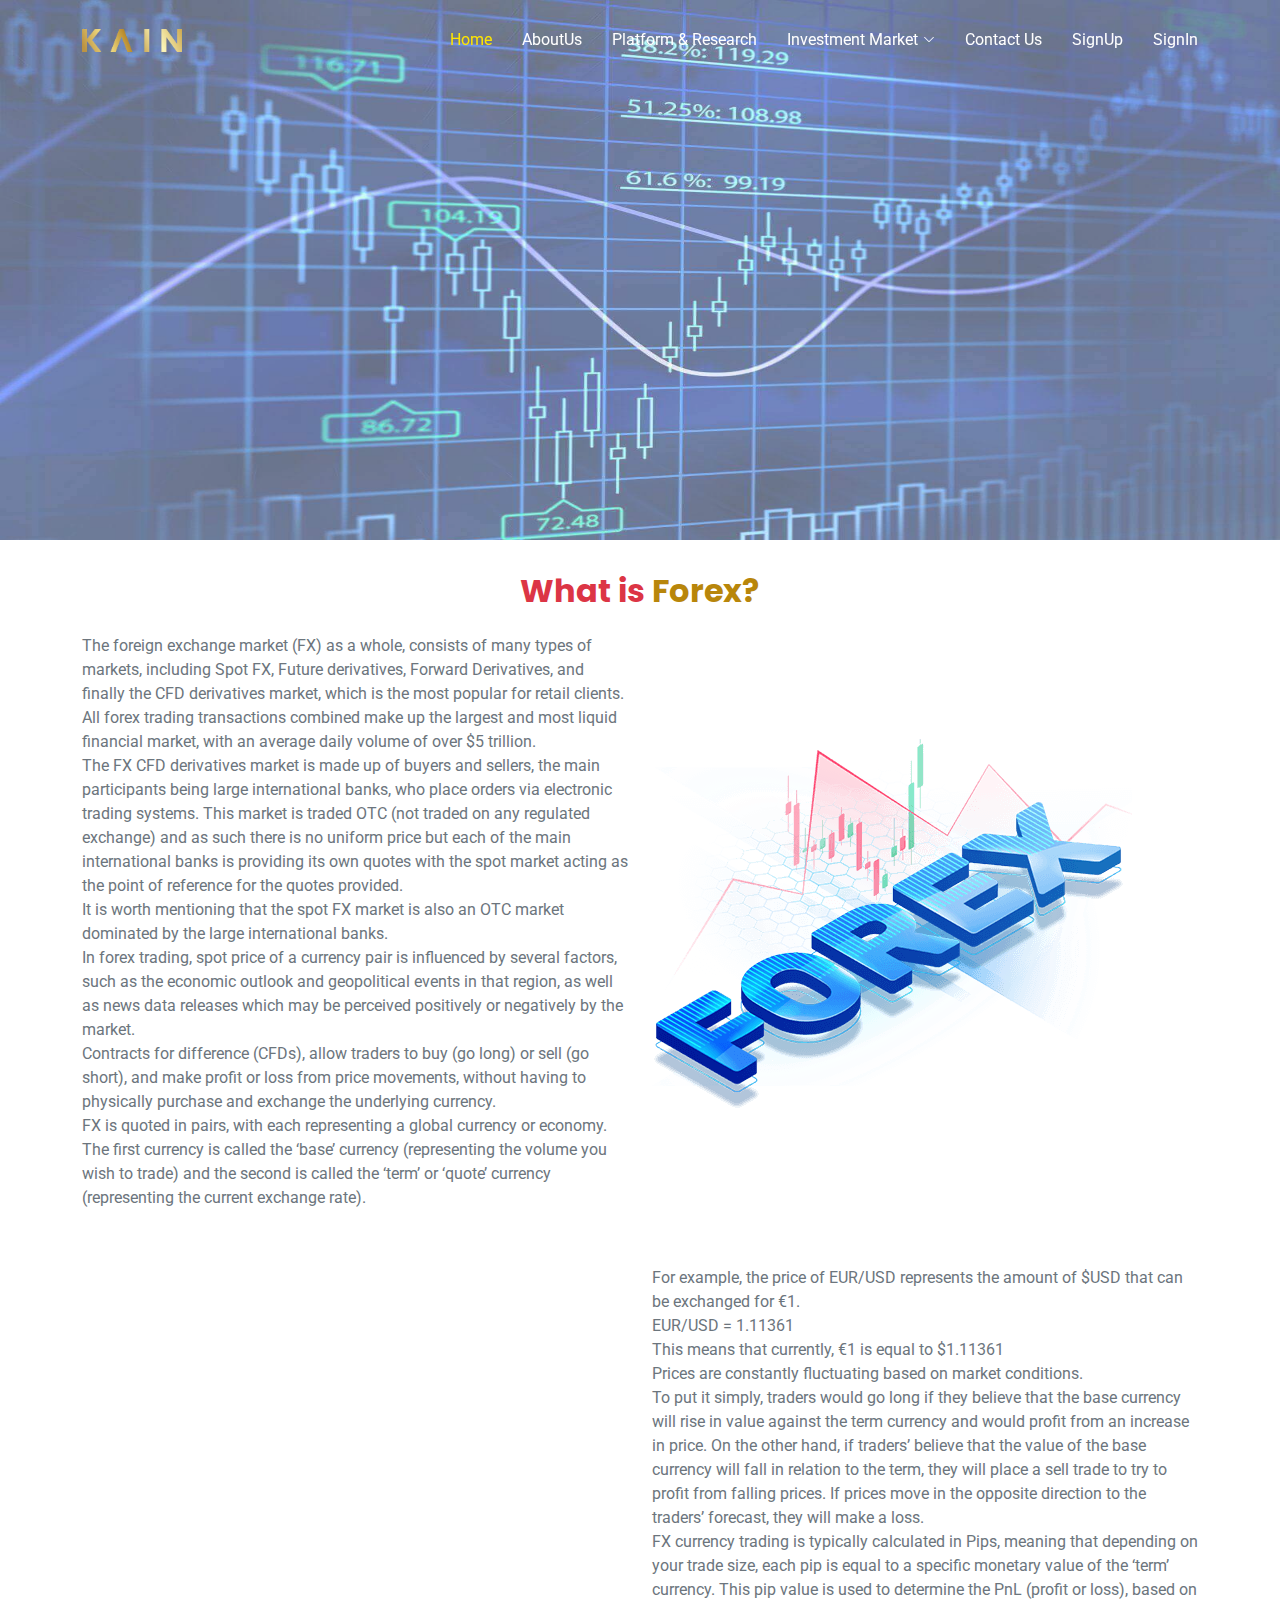
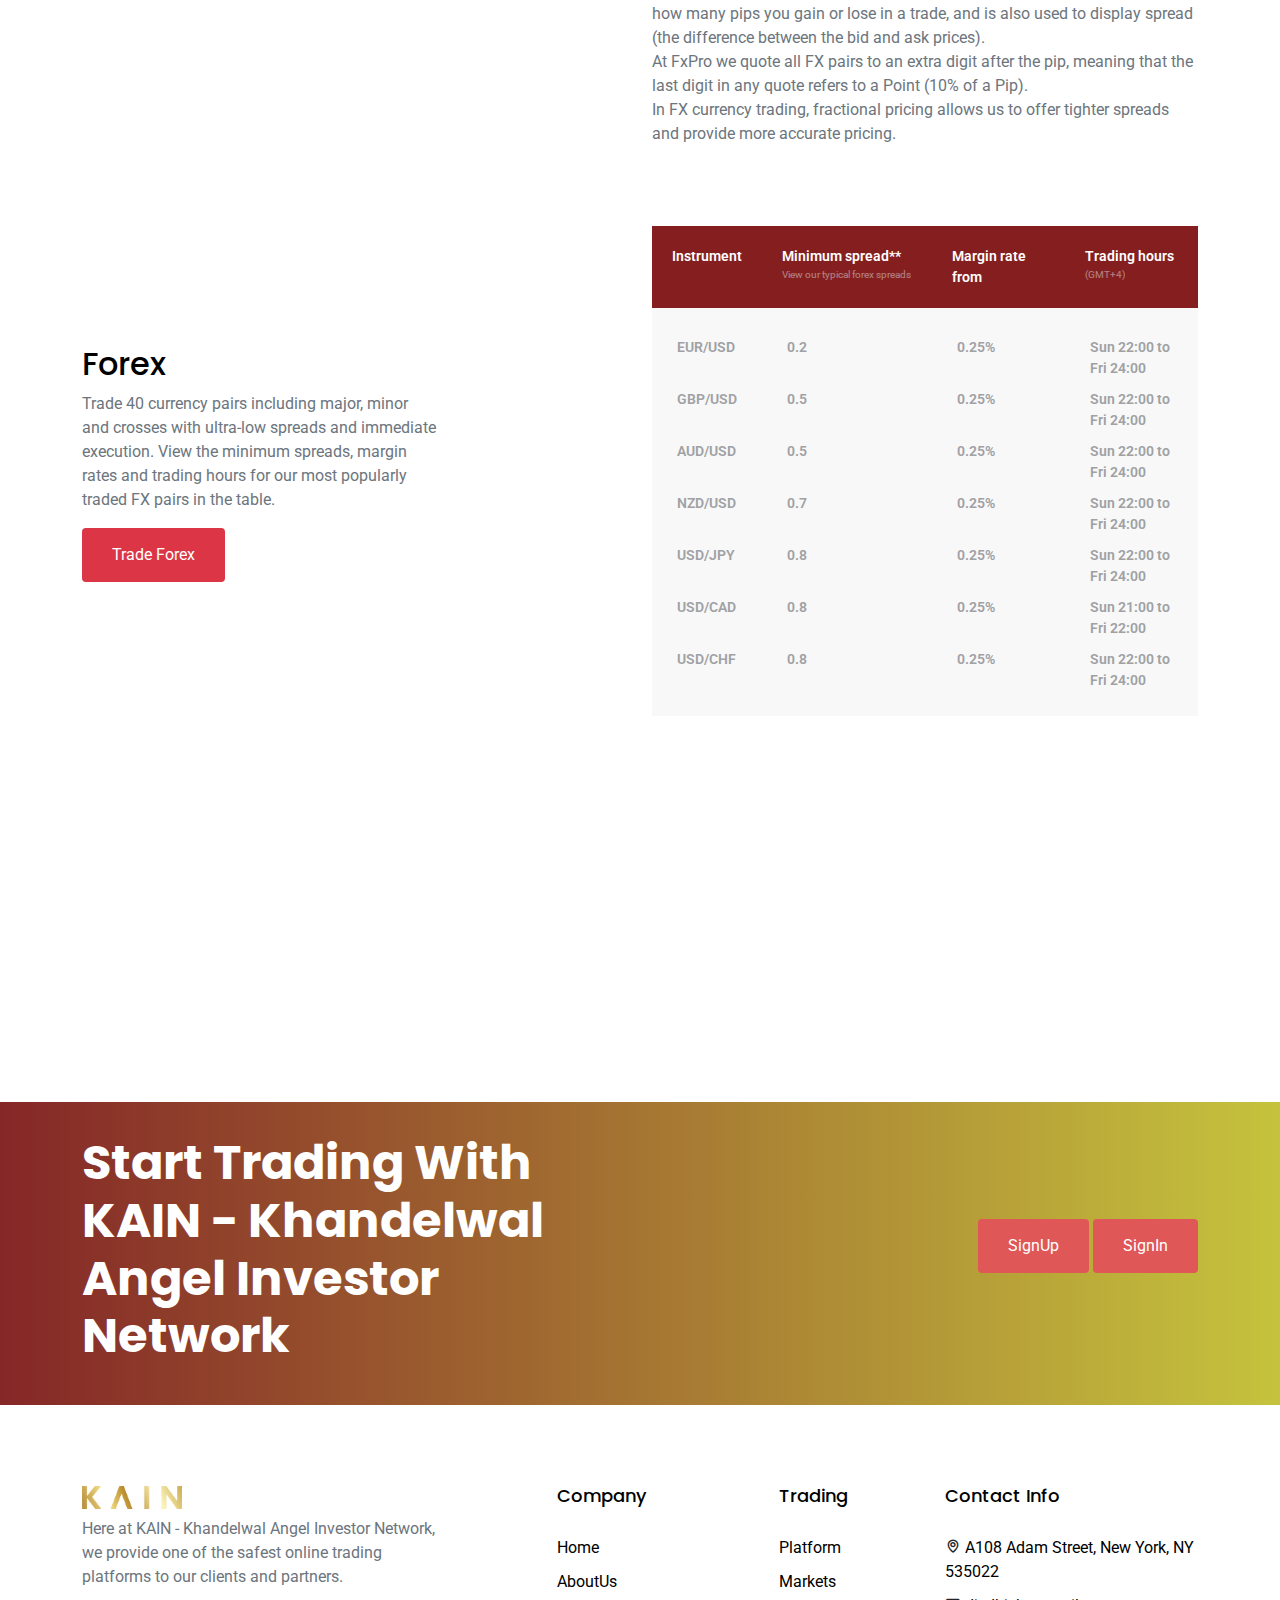
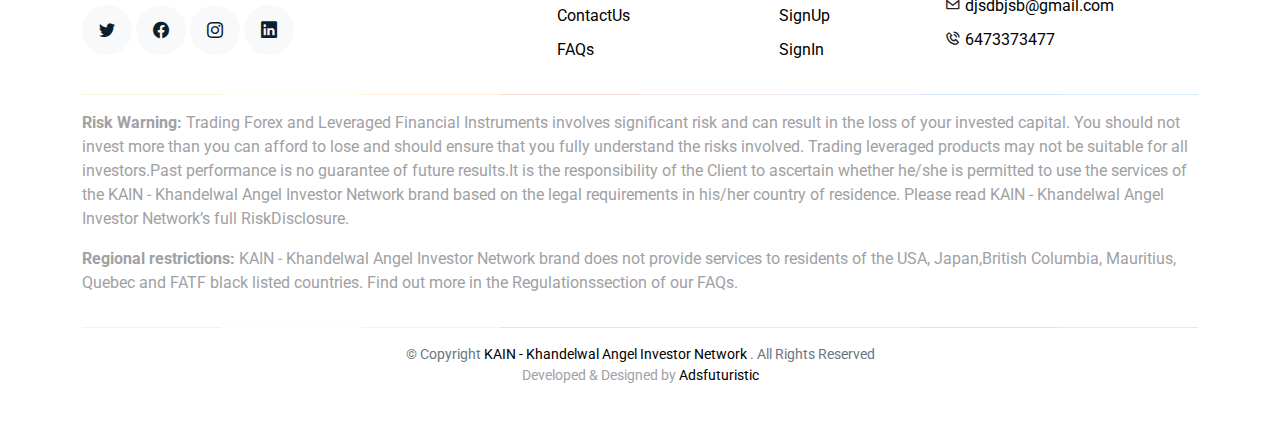
<file: forex.html>
<!DOCTYPE html>
<html lang="en">

<head>
  <meta charset="utf-8">
  <meta content="width=device-width, initial-scale=1.0" name="viewport">

  <title>Forex | KAIN - Khandelwal Angel
Investor Network</title>
  <meta content="" name="description">
  <meta content="" name="keywords">

  <!-- Favicons -->
  <link href="assets/img/KAIN Logo.png" rel="icon">
  <link href="assets/img/KAIN Logo.png" rel="apple-touch-icon">

  <!-- Google Fonts -->
  <link href="https://fonts.googleapis.com/css?family=Roboto:300,300i,400,400i,500,500i,600,600i,700,700i|Poppins:300,300i,400,400i,500,500i,600,600i,700,700i" rel="stylesheet">

  <!-- Vendor CSS Files -->
  <link href="assets/vendor/aos/aos.css" rel="stylesheet">
  <link href="assets/vendor/bootstrap/css/bootstrap.min.css" rel="stylesheet">
  <link href="assets/vendor/bootstrap-icons/bootstrap-icons.css" rel="stylesheet">
  <link href="assets/vendor/boxicons/css/boxicons.min.css" rel="stylesheet">
  <link href="assets/vendor/swiper/swiper-bundle.min.css" rel="stylesheet">

  <!-- Template Main CSS File -->
  <link href="assets/css/style.css" rel="stylesheet">

  <!-- =======================================================
  * Template Name: SoftLand - v4.3.0
  * Template URL: https://bootstrapmade.com/softland-bootstrap-app-landing-page-template/
  * Author: BootstrapMade.com
  * License: https://bootstrapmade.com/license/
  ======================================================== -->
</head>

<body>

  <!-- ======= Header ======= -->
  <header id="header" class="fixed-top d-flex align-items-center">
    <div class="container d-flex justify-content-between align-items-center">

      <div class="KAIN Logo">
        <!-- <h1><a href="index.html">SoftLand</a></h1> -->
        <!-- Uncomment below if you prefer to use an image KAIN Logo -->
        <a href="index.html"><img src="assets/img/KAIN Logo.png" alt="" class="img-fluid" width="100"></a>
      </div>

      <nav id="navbar" class="navbar">
        <ul>
          <li><a class="active " href="index.html">Home</a></li>
          <li><a href="about.html">AboutUs</a></li>
          <li><a href="platform.html">Platform & Research</a></li>
          <li class="dropdown"><a href="#"><span>Investment Market</span> <i class="bi bi-chevron-down"></i></a>
            <ul>
              <li><a href="forex.html">Forex</a></li>
              <li><a href="commodities.html">Commodities</a></li>
              <li><a href="indices.html">Indices</a></li>
              <li><a href="stocks.html">Stocks</a></li>
            </ul>
          </li>
          <li><a href="contact.html">Contact Us</a></li>
          <li><a href="signup.html">SignUp</a></li>
          <li><a href="signin.html">SignIn</a></li>
        </ul>
        <i class="bi bi-list mobile-nav-toggle"></i>
      </nav><!-- .navbar -->

    </div>
  </header><!-- End Header -->

  <main id="main">

    <!-- ======= Features Section ======= -->

    <section class="hero-section inner-page">
      <div class="wave">

        <img src="./assets/img/foreximage.jpg" alt="background" width="100%" height="600px" style="opacity: 0.6;">
          <g id="Page-1" stroke="none" stroke-width="1" fill="none" fill-rule="evenodd">
            <g id="Apple-TV" transform="translate(0.000000, -402.000000)" fill="#FFFFFF">
              <path d="M0,439.134243 C175.04074,464.89273 327.944386,477.771974 458.710937,477.771974 C654.860765,477.771974 870.645295,442.632362 1205.9828,410.192501 C1429.54114,388.565926 1667.54687,411.092417 1920,477.771974 L1920,667 L1017.15166,667 L0,667 L0,439.134243 Z" id="Path"></path>
            </g>
          </g>
        </svg>

      </div>

      <div class="container">
        <div class="row align-items-center">
          <div class="col-12">
            <div class="row justify-content-center">
              <div class="col-md-7 text-center hero-text">
                <h1 data-aos="fade-up" data-aos-delay="">Forex Trading</h1>
                <p class="mb-5" data-aos="fade-up" data-aos-delay="100">Trade CFDs on 70+ FX pairs and benefit from tight spreads and fast order execution.</p>
              </div>
            </div>
          </div>
        </div>
      </div>

    </section>

    <section class="section pb-0">
      <div class="container">
        <h2 class="text-center text-danger"><b> What is <span style="color: darkgoldenrod;"> Forex? </span></b></h2>
        <div class="row align-items-center">
          <div class="col-md-6 me-auto pt-3">
            <p class="mb-4 text-secondary">The foreign exchange market (FX) as a whole, consists of many types of markets, including Spot FX, Future derivatives, Forward Derivatives, and finally the CFD derivatives market, which is the most popular for retail clients. All forex trading transactions combined make up the largest and most liquid financial market, with an average daily volume of over $5 trillion. <br>

              The FX CFD derivatives market is made up of buyers and sellers, the main participants being large international banks, who place orders via electronic trading systems. This market is traded OTC (not traded on any regulated exchange) and as such there is no uniform price but each of the main international banks is providing its own quotes with the spot market acting as the point of reference for the quotes provided. <br>
              
              It is worth mentioning that the spot FX market is also an OTC market dominated by the large international banks. <br>
              
              In forex trading, spot price of a currency pair is influenced by several factors, such as the economic outlook and geopolitical events in that region, as well as news data releases which may be perceived positively or negatively by the market. <br>
              
              Contracts for difference (CFDs), allow traders to buy (go long) or sell (go short), and make profit or loss from price movements, without having to physically purchase and exchange the underlying currency. <br>
              
              FX is quoted in pairs, with each representing a global currency or economy. The first currency is called the ‘base’ currency (representing the volume you wish to trade) and the second is called the ‘term’ or ‘quote’ currency (representing the current exchange rate).</p>
           </div>
          <div class="col-md-6" data-aos="fade-left">
            <img src="assets/img/forex.png" alt="Image" class="img-fluid">
          </div>
        </div>
      </div>
    </section>

    <section class="section">
      <div class="container">
        <div class="row">
          <div class="col-md-6 ms-auto order-2 mb-0 pb-0">
            <p class="text-secondary">For example, the price of EUR/USD represents the amount of $USD that can be exchanged for €1. <br>

              EUR/USD = 1.11361 <br>
              
              This means that currently, €1 is equal to $1.11361 <br>
              
              Prices are constantly fluctuating based on market conditions. <br>
              
              To put it simply, traders would go long if they believe that the base currency will rise in value against the term currency and would profit from an increase in price. On the other hand, if traders’ believe that the value of the base currency will fall in relation to the term, they will place a sell trade to try to profit from falling prices. If prices move in the opposite direction to the traders’ forecast, they will make a loss. <br>
              
              FX currency trading is typically calculated in Pips, meaning that depending on your trade size, each pip is equal to a specific monetary value of the ‘term’ currency. This pip value is used to determine the PnL (profit or loss), based on how many pips you gain or lose in a trade, and is also used to display spread (the difference between the bid and ask prices). <br>
              
              At FxPro we quote all FX pairs to an extra digit after the pip, meaning that the last digit in any quote refers to a Point (10% of a Pip). <br>
              
              In FX currency trading, fractional pricing allows us to offer tighter spreads and provide more accurate pricing.</div>
          <div class="col-md-6" data-aos="fade-right">
            <img src="assets/img/forex-chart.png" alt="Image" class="img-fluid">
          </div>
        </div>
      </div>
    </section>

    <section class="section pb-0">
      <div class="container">
        <div class="row align-items-center">
          <div class="col-md-4 me-auto ">
            <h2 class="">Forex</h2>
            <p class="text-secondary">Trade 40 currency pairs including major, minor and crosses with ultra-low spreads and immediate execution. View the minimum spreads, margin rates and trading hours for our most popularly traded FX pairs in the table.</p>
            <p><a href="signup.html" role="button" class="btn btn-danger">Trade Forex</a></p>
          </div>
           <div class="table-desktop offset-0 offset-xl-1 col-lg-7 col-xl-6">
             <div class=table-lite_wrapper>
               <div class=table-lite>
                 <div class=table-lite_ht>Instrument</div>
                 <div class=table-lite_ht>Minimum spread** <span>View our typical forex spreads</span></div>
                 <div class=table-lite_ht>Margin rate from</div>
                 <div class=table-lite_ht>Trading hours <span>(GMT+4)</span></div>
                 <div class="table-lite_td mt-4">EUR/USD</div>
                 <div class="table-lite_td mt-4">0.2</div>
                 <div class="table-lite_td mt-4">0.25%</div>
                 <div class="table-lite_td mt-4">Sun 22:00 to Fri 24:00</div>
                 <div class=table-lite_td>GBP/USD</div>
                 <div class=table-lite_td>0.5</div>
                 <div class=table-lite_td>0.25%</div>
                 <div class=table-lite_td>Sun 22:00 to Fri 24:00</div>
                 <div class=table-lite_td>AUD/USD</div>
                 <div class=table-lite_td>0.5</div>
                 <div class=table-lite_td>0.25%</div>
                 <div class=table-lite_td>Sun 22:00 to Fri 24:00</div>
                 <div class=table-lite_td>NZD/USD</div>
                 <div class=table-lite_td>0.7</div>
                 <div class=table-lite_td>0.25%</div>
                 <div class=table-lite_td>Sun 22:00 to Fri 24:00</div>
                 <div class=table-lite_td>USD/JPY</div>
                 <div class=table-lite_td>0.8</div>
                 <div class=table-lite_td>0.25%</div>
                 <div class=table-lite_td>Sun 22:00 to Fri 24:00</div>
                 <div class=table-lite_td>USD/CAD</div>
                 <div class=table-lite_td>0.8</div>
                 <div class=table-lite_td>0.25%</div>
                 <div class=table-lite_td>Sun 21:00 to Fri 22:00</div>
                 <div class=table-lite_td>USD/CHF</div>
                 <div class=table-lite_td>0.8</div>
                 <div class=table-lite_td>0.25%</div>
                 <div class=table-lite_td>Sun 22:00 to Fri 24:00</div>
                </div>
              </div>
            </div>
            <div class=table-mob>
              <div class=table-mob-stat>
                <div class=table-lite_ht>Instrument</div>
                <div class="table-lite_td ctm-dark-theme">EUR/USD</div>
                <div class="table-lite_td ctm-dark-theme">GBP/USD</div>
                <div class="table-lite_td ctm-dark-theme">AUD/USD</div>
                <div class="table-lite_td ctm-dark-theme">NZD/USD</div>
                <div class="table-lite_td ctm-dark-theme">USD/JPY</div>
                <div class="table-lite_td ctm-dark-theme">USD/CAD</div>
                <div class="table-lite_td ctm-dark-theme">USD/CHF</div>
              </div>
              <div class="swiper-container forex slider">
                <div class="swiper-wrapper slider__wrapper">
                  <div class="swiper-slide slider__slide">
                    <div class="table-lite_ht ctm-white-theme"> Minimum spread** <span>View our typical forex spreads</span> </div>
                    <div class=table-lite_td>0.2</div>
                    <div class=table-lite_td>0.5</div>
                    <div class=table-lite_td>0.5</div>
                    <div class=table-lite_td>0.7</div>
                    <div class=table-lite_td>0.8</div>
                    <div class=table-lite_td>0.8</div>
                    <div class=table-lite_td>0.8</div>
                  </div>
                  <div class="swiper-slide slider__slide">
                    <div class="table-lite_ht ctm-white-theme">Margin rate from</div>
                    <div class=table-lite_td>0.25%</div>
                    <div class=table-lite_td>0.25%</div>
                    <div class=table-lite_td>0.25%</div>
                    <div class=table-lite_td>0.25%</div>
                    <div class=table-lite_td>0.25%</div>
                    <div class=table-lite_td>0.25%</div>
                    <div class=table-lite_td>0.25%</div>
                  </div>
                  <div class="swiper-slide slider__slide">
                    <div class="table-lite_ht ctm-white-theme ctm-padding">Trading hours <span>(GMT+4)</span></div>
                    <div class=table-lite_td>Sun 22:00 to Fri 24:00</div>
                    <div class=table-lite_td>Sun 22:00 to Fri 24:00</div>
                    <div class=table-lite_td>Sun 22:00 to Fri 24:00</div>
                    <div class=table-lite_td>Sun 22:00 to Fri 24:00</div>
                    <div class=table-lite_td>Sun 22:00 to Fri 24:00</div>
                    <div class=table-lite_td>Sun 22:00 to Fri 24:00</div>
                    <div class=table-lite_td>Sun 22:00 to Fri 24:00</div>
                  </div>
                </div>
              </div>
        </div>
      </div>
    </section>

   <div class="container pt-5 pb-5">
    <div class="row pt-5 pb-5">
      <div class="col-md-4" data-aos="fade-up" data-aos-delay="">
        <div class="feature-1 text-center">
          <div class="wrap-icon icon-1">
            <img src="./assets/img/clock1.JPG" alt="Dollar" style="border-radius: 50%;"> <br>
          </div>
          <h3 class="mb-3">Most orders filled in <br> <14 ms </h3>
        </div>
      </div>
      <div class="col-md-4" data-aos="fade-up" data-aos-delay="">
        <div class="feature-1 text-center">
          <div class="wrap-icon icon-1">
            <img src="./assets/img/ek.JPG" alt="Dollar" style="border-radius: 50%;"> <br>
          </div>
          <h3 class="mb-3">Up to 7,000 orders executed <br> per second</h3>
        </div>
      </div>
      <div class="col-md-4" data-aos="fade-up" data-aos-delay="">
        <div class="feature-1 text-center">
          <div class="wrap-icon">
            <img src="./assets/img/data.JPG" alt="Dollar" style="border-radius: 50%;"> <br>
          </div>
          <h3 class="mb-3">Ultra-low latency datacentre <br> co-location</h3>
        </div>
      </div>
    </div>
   </div>

    

     <!-- ======= CTA Section ======= -->
     <section class="section cta-section">
      <div class="container">
        <div class="row align-items-center">
          <div class="col-md-6 me-auto text-center text-md-start mb-5 mb-md-0">
            <h2>Start Trading With KAIN - Khandelwal Angel
Investor Network</h2>
          </div>
          <div class="col-md-5 text-center text-md-end">
            <p><a href="signup.html" class="btn d-inline-flex align-items-center"><span>SignUp</span></a> <a href="signin.html" class="btn d-inline-flex align-items-center"><span>SignIn</span></a></p>
          </div>
        </div>
      </div>
    </section><!-- End CTA Section -->

  </main><!-- End #main -->

   <!-- ======= Footer ======= -->
   <footer class="footer" role="contentinfo">
    <div class="container">
      <div class="row">
        <div class="col-md-4 mb-4 mb-md-0">
          <a href="index.html"><img src="assets/img/KAIN Logo.png" alt="" class="img-fluid" width="100px"></a>
          <p class="text-secondary pt-2">Here at KAIN - Khandelwal Angel
Investor Network, we provide one of the safest online trading platforms to our clients and partners.</p>
          <p class="social">
            <a href="#"><span class="bi bi-twitter"></span></a>
            <a href="#"><span class="bi bi-facebook"></span></a>
            <a href="#"><span class="bi bi-instagram"></span></a>
            <a href="#"><span class="bi bi-linkedin"></span></a>
          </p>
        </div>
        <div class="col-md-7 ms-auto">
          <div class="row site-section pt-0">
            <div class="col-md-4 mb-4 mb-md-0">
              <h3>Company</h3>
              <ul class="list-unstyled">
                <li><a href="index.html">Home</a></li>
                <li><a href="about.html">AboutUs</a></li>
                <li><a href="contact.html">ContactUs</a></li>
                <li><a href="faq.html">FAQs</a></li>
              </ul>
            </div>
            <div class="col-md-3 mb-4 mb-md-0">
              <h3>Trading</h3>
              <ul class="list-unstyled">
                <li><a href="platform.html">Platform</a></li>
                <li><a href="forex.html">Markets</a></li>
                <li><a href="signup.html">SignUp</a></li>
                <li><a href="signin.html">SignIn</a></li>
              </ul>
            </div>
            <div class="col-md-5 mb-4 mb-md-0">
              <h3>Contact Info</h3>
              <ul class="list-unstyled text-dark">
                <li><i class="bx bx-map"></i> <a href="">A108 Adam Street, New York, NY 535022 </a> </li>
                <li><i class="bx bx-envelope"></i> <a href="">djsdbjsb@gmail.com </a> </li>
                <li><i class="bx bx-phone-call"></i> <a href="">6473373477 </a></li>
              </ul>
            </div>
          </div>
        </div>
      </div>
      <hr class="colored">
      <div class="row">
        <div class="col">
          <p>
           <b>Risk Warning: </b> Trading Forex and Leveraged Financial Instruments involves significant risk and can result in the loss of 
           your invested capital. You should not invest more than you can afford to lose and should ensure that you fully understand the 
           risks involved. Trading leveraged products may not be suitable for all investors.Past performance is no guarantee of future 
           results.It is the responsibility of the Client to ascertain whether he/she is permitted to use the services of the 
           KAIN - Khandelwal Angel
Investor Network brand based on the legal requirements in his/her country of residence. Please read KAIN - Khandelwal Angel
Investor Network’s full RiskDisclosure.
           <p>
             <b>Regional restrictions:</b> KAIN - Khandelwal Angel
Investor Network brand does not provide services to residents of the USA, Japan,British Columbia, Mauritius, Quebec and FATF black listed countries. Find out more in the Regulationssection of our FAQs.
           </p>
          </p>
        </div>
      </div>
      <hr class="colored">
      <div class="row justify-content-center text-center">
        <div class="col-md-7">
          <p class="copyright text-secondary">&copy; Copyright <a href="index.html">KAIN - Khandelwal Angel
Investor Network </a>. All Rights Reserved</p>
          <div class="credits">
            <!--
            All the links in the footer should remain intact.
            You can delete the links only if you purchased the pro version.
            Licensing information: https://bootstrapmade.com/license/
            Purchase the pro version with working PHP/AJAX contact form: https://bootstrapmade.com/buy/?theme=SoftLand
          -->
           Developed & Designed by <a href="http://adsfuturistic.com/">Adsfuturistic</a>
          </div>
        </div>
      </div>

    </div>
  </footer>

  <a href="#" class="back-to-top d-flex align-items-center justify-content-center"><i class="bi bi-arrow-up-short"></i></a>

  <!-- Vendor JS Files -->
  <script src="assets/vendor/aos/aos.js"></script>
  <script src="assets/vendor/bootstrap/js/bootstrap.bundle.min.js"></script>
  <script src="assets/vendor/php-email-form/validate.js"></script>
  <script src="assets/vendor/swiper/swiper-bundle.min.js"></script>

  <!-- Template Main JS File -->
  <script src="assets/js/main.js"></script>

</body>

</html>
</file>
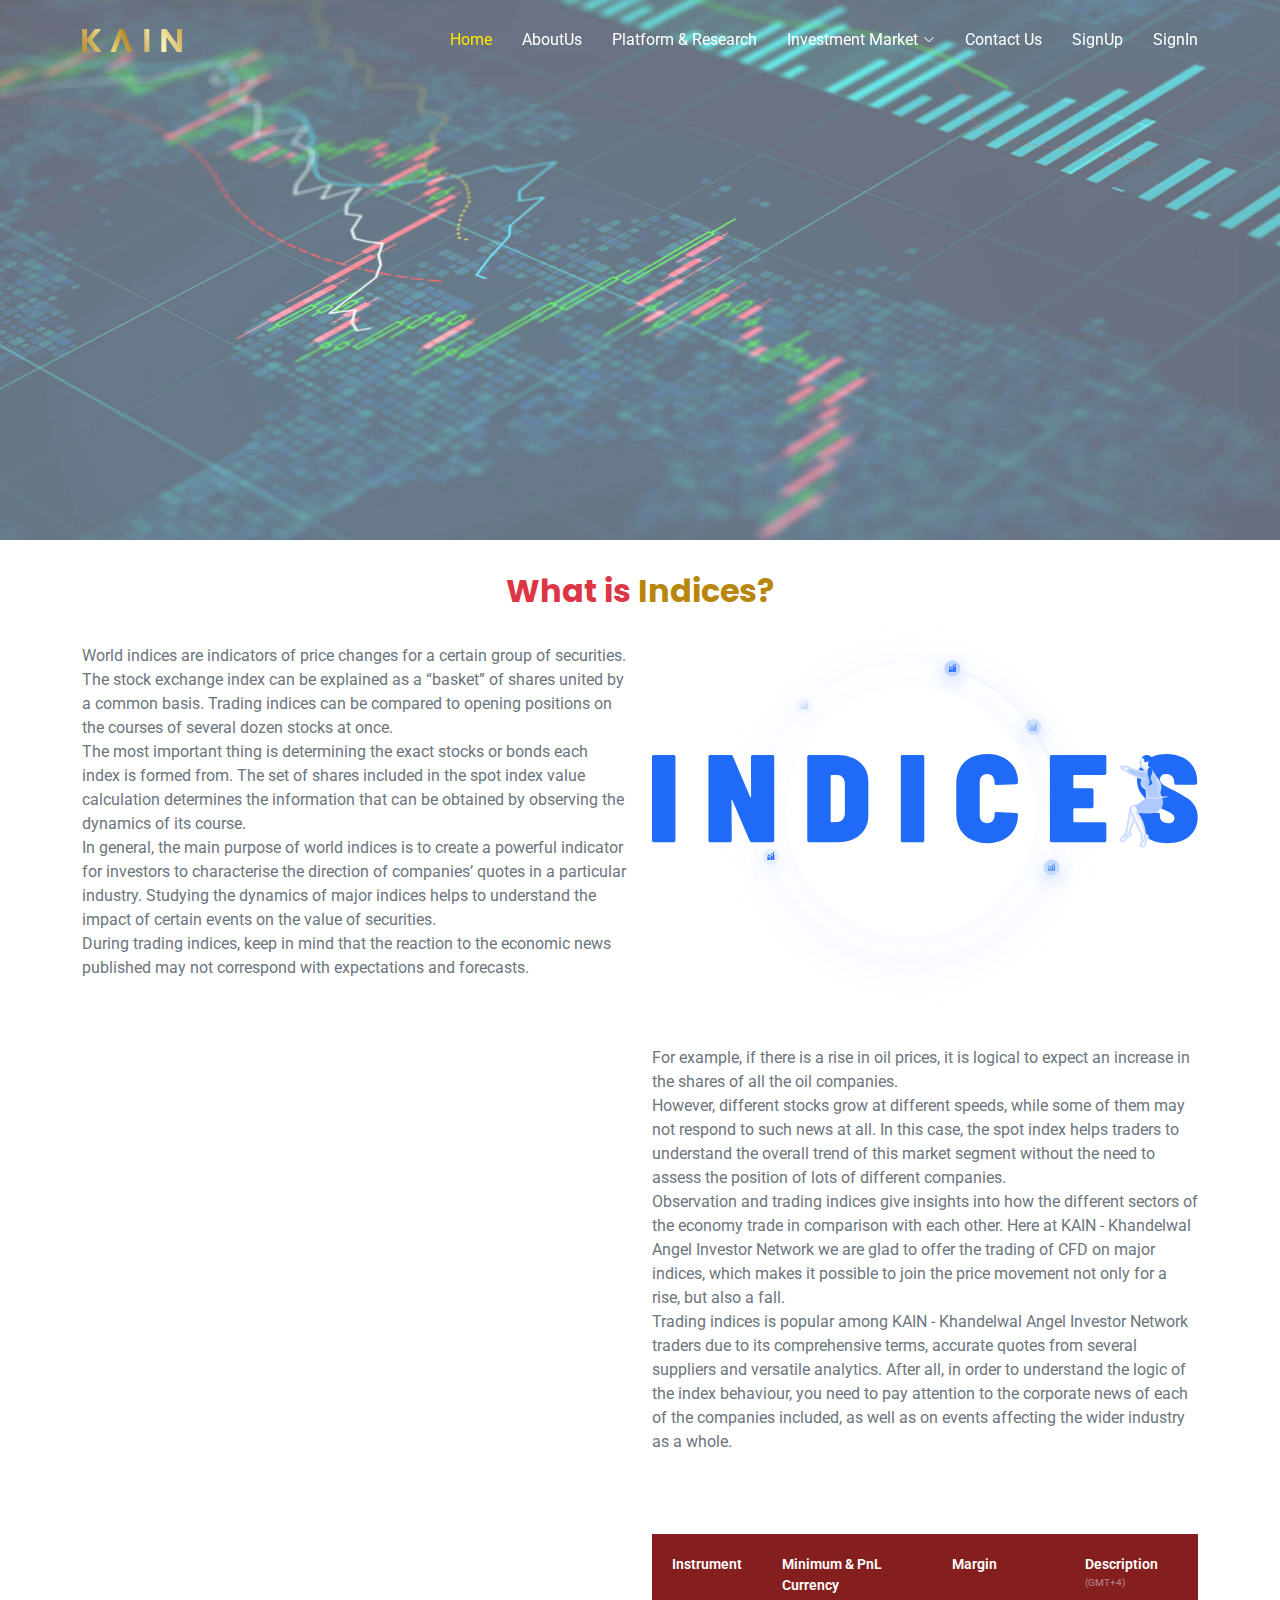
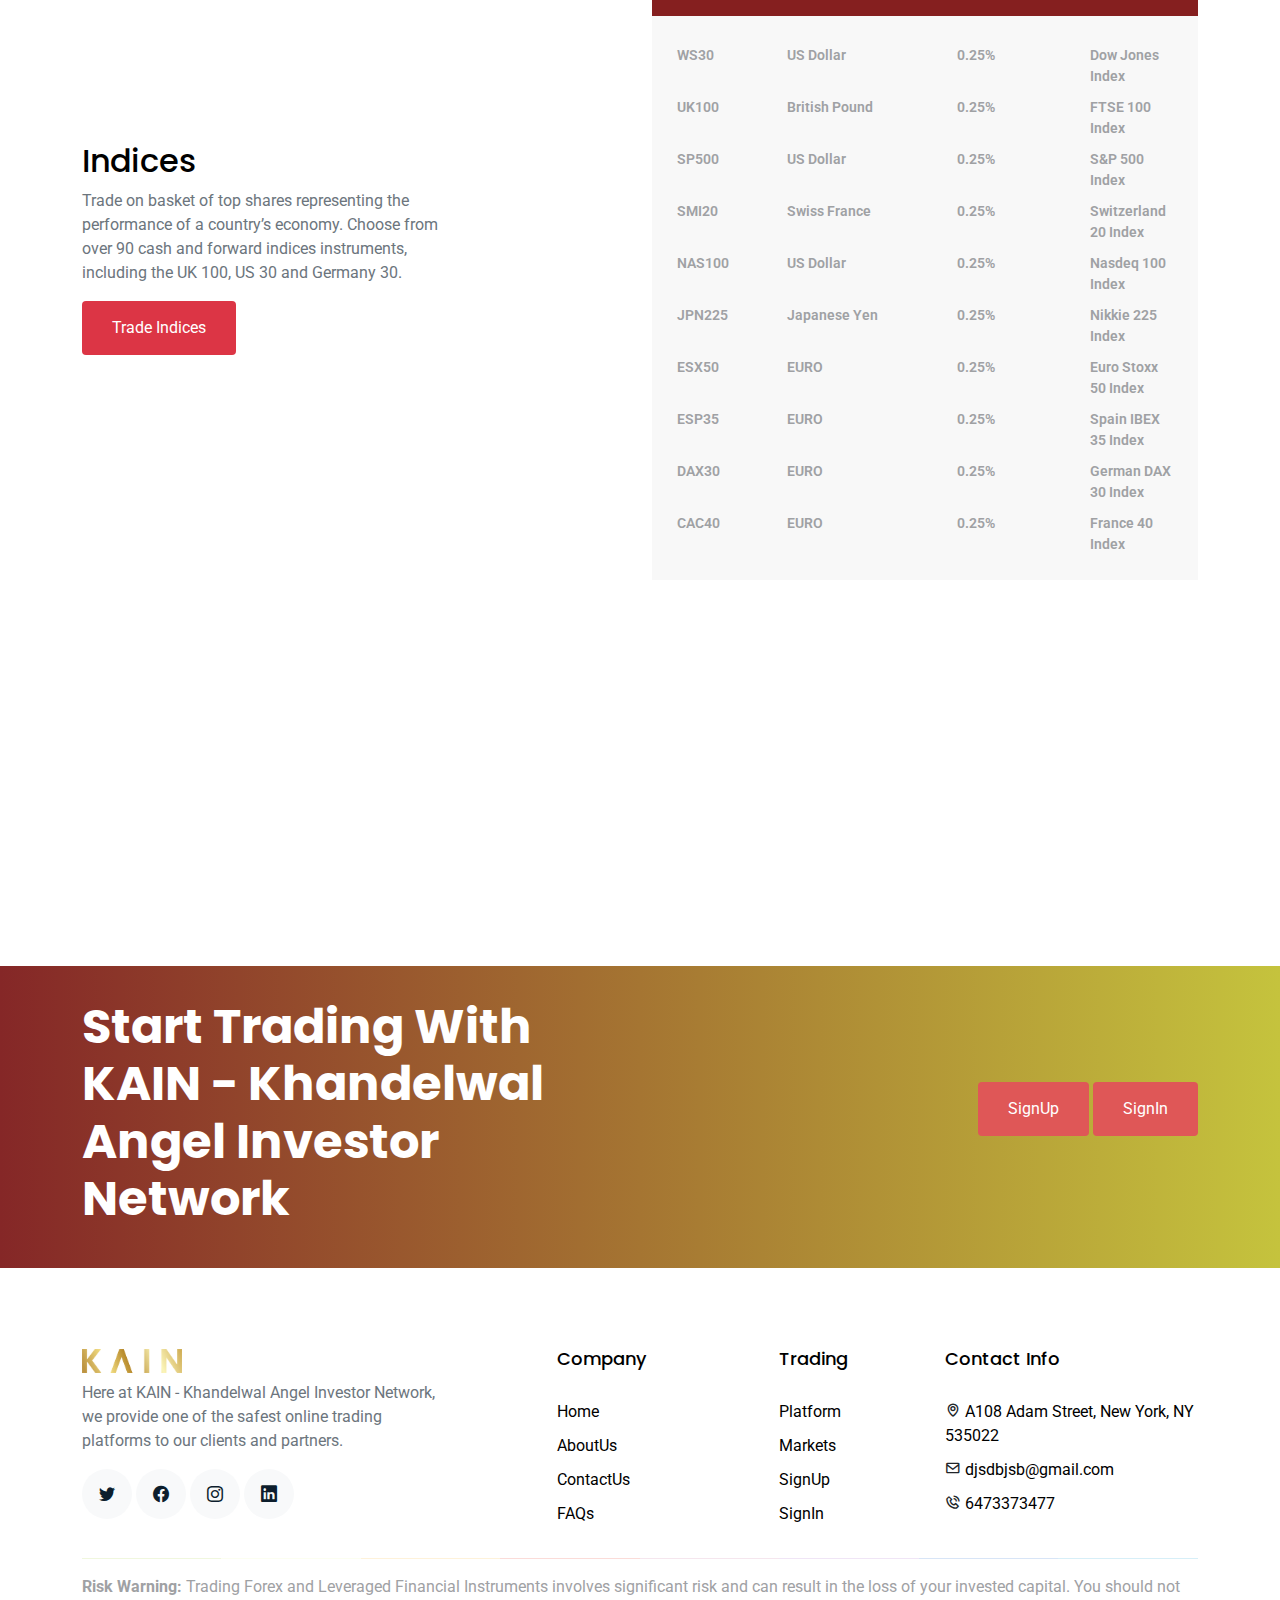
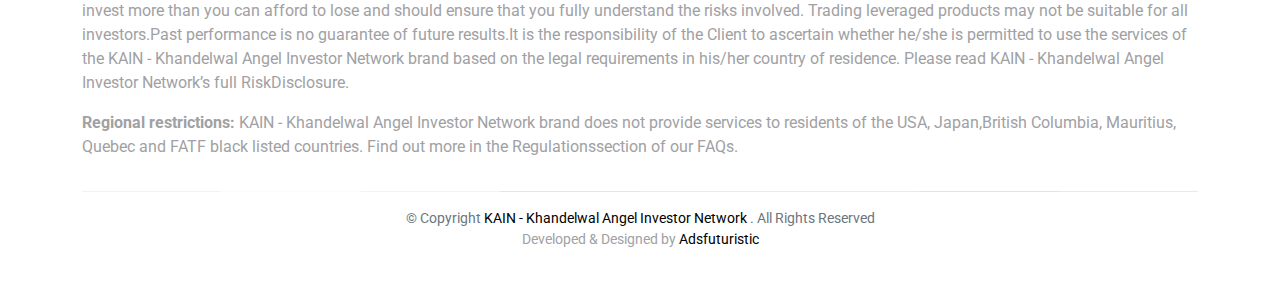
<file: indices.html>
<!DOCTYPE html>
<html lang="en">

<head>
  <meta charset="utf-8">
  <meta content="width=device-width, initial-scale=1.0" name="viewport">

  <title>Indices | KAIN - Khandelwal Angel
Investor Network</title>
  <meta content="" name="description">
  <meta content="" name="keywords">

  <!-- Favicons -->
  <link href="assets/img/KAIN Logo.png" rel="icon">
  <link href="assets/img/KAIN Logo.png" rel="apple-touch-icon">

  <!-- Google Fonts -->
  <link href="https://fonts.googleapis.com/css?family=Roboto:300,300i,400,400i,500,500i,600,600i,700,700i|Poppins:300,300i,400,400i,500,500i,600,600i,700,700i" rel="stylesheet">

  <!-- Vendor CSS Files -->
  <link href="assets/vendor/aos/aos.css" rel="stylesheet">
  <link href="assets/vendor/bootstrap/css/bootstrap.min.css" rel="stylesheet">
  <link href="assets/vendor/bootstrap-icons/bootstrap-icons.css" rel="stylesheet">
  <link href="assets/vendor/boxicons/css/boxicons.min.css" rel="stylesheet">
  <link href="assets/vendor/swiper/swiper-bundle.min.css" rel="stylesheet">

  <!-- Template Main CSS File -->
  <link href="assets/css/style.css" rel="stylesheet">

  <!-- =======================================================
  * Template Name: SoftLand - v4.3.0
  * Template URL: https://bootstrapmade.com/softland-bootstrap-app-landing-page-template/
  * Author: BootstrapMade.com
  * License: https://bootstrapmade.com/license/
  ======================================================== -->
</head>

<body>

  <!-- ======= Header ======= -->
  <header id="header" class="fixed-top d-flex align-items-center">
    <div class="container d-flex justify-content-between align-items-center">

      <div class="KAIN Logo">
        <!-- <h1><a href="index.html">SoftLand</a></h1> -->
        <!-- Uncomment below if you prefer to use an image KAIN Logo -->
        <a href="index.html"><img src="assets/img/KAIN Logo.png" alt="" class="img-fluid" width="100px"></a>
      </div>

      <nav id="navbar" class="navbar">
        <ul>
          <li><a class="active " href="index.html">Home</a></li>
          <li><a href="about.html">AboutUs</a></li>
          <li><a href="platform.html">Platform & Research</a></li>
          <li class="dropdown"><a href="#"><span>Investment Market</span> <i class="bi bi-chevron-down"></i></a>
            <ul>
              <li><a href="forex.html">Forex</a></li>
              <li><a href="commodities.html">Commodities</a></li>
              <li><a href="indices.html">Indices</a></li>
              <li><a href="stocks.html">Stocks</a></li>
            </ul>
          </li>
          <li><a href="contact.html">Contact Us</a></li>
          <li><a href="signup.html">SignUp</a></li>
          <li><a href="signin.html">SignIn</a></li>
        </ul>
        <i class="bi bi-list mobile-nav-toggle"></i>
      </nav><!-- .navbar -->

    </div>
  </header><!-- End Header -->

  <main id="main">

    <!-- ======= Features Section ======= -->

    <section class="hero-section inner-page">
      <div class="wave">

        <img src="./assets/img/indicesimage.jpg" alt="background" width="100%" height="600px" style="opacity: 0.6;">
          <g id="Page-1" stroke="none" stroke-width="1" fill="none" fill-rule="evenodd">
            <g id="Apple-TV" transform="translate(0.000000, -402.000000)" fill="#FFFFFF">
              <path d="M0,439.134243 C175.04074,464.89273 327.944386,477.771974 458.710937,477.771974 C654.860765,477.771974 870.645295,442.632362 1205.9828,410.192501 C1429.54114,388.565926 1667.54687,411.092417 1920,477.771974 L1920,667 L1017.15166,667 L0,667 L0,439.134243 Z" id="Path"></path>
            </g>
          </g>
        </svg>

      </div>

      <div class="container">
        <div class="row align-items-center">
          <div class="col-12">
            <div class="row justify-content-center">
              <div class="col-md-7 text-center hero-text">
                <h1 data-aos="fade-up" data-aos-delay="">Indices Trading</h1>
                <p class="mb-5" data-aos="fade-up" data-aos-delay="100">Trade CFDs on popular Indices from across Europe, Asia and America.</p>
              </div>
            </div>
          </div>
        </div>
      </div>

    </section>

    <section class="section pb-0">
      <div class="container">
        <h2 class="text-center text-danger"><b> What is <span style="color: darkgoldenrod;"> Indices? </span></b></h2>
        <div class="row align-items-center">
          <div class="col-md-6 me-auto pt-3">
            <p class="mb-4 text-secondary">World indices are indicators of price changes for a certain group of securities. The stock exchange index can be explained as a “basket” of shares united by a common basis. Trading indices can be compared to opening positions on the courses of several dozen stocks at once. <br>

              The most important thing is determining the exact stocks or bonds each index is formed from. The set of shares included in the spot index value calculation determines the information that can be obtained by observing the dynamics of its course. <br>
              
              In general, the main purpose of world indices is to create a powerful indicator for investors to characterise the direction of companies’ quotes in a particular industry. Studying the dynamics of major indices helps to understand the impact of certain events on the value of securities. <br>
              
              During trading indices, keep in mind that the reaction to the economic news published may not correspond with expectations and forecasts.</p>
           </div>
          <div class="col-md-6" data-aos="fade-left">
            <img src="assets/img/indices.svg" alt="Image" class="img-fluid">
          </div>
        </div>
      </div>
    </section>

    <section class="section">
      <div class="container">
        <div class="row align-items-center">
          <div class="col-md-6 ms-auto order-2 mb-0 pb-0">
            <p class="text-secondary">For example, if there is a rise in oil prices, it is logical to expect an increase in the shares of all the oil companies. <br>

              However, different stocks grow at different speeds, while some of them may not respond to such news at all. In this case, the spot index helps traders to understand the overall trend of this market segment without the need to assess the position of lots of different companies. <br>
              
              Observation and trading indices give insights into how the different sectors of the economy trade in comparison with each other. Here at KAIN - Khandelwal Angel
Investor Network we are glad to offer the trading of CFD on major indices, which makes it possible to join the price movement not only for a rise, but also a fall. <br>
              
              Trading indices is popular among KAIN - Khandelwal Angel
Investor Network traders due to its comprehensive terms, accurate quotes from several suppliers and versatile analytics. After all, in order to understand the logic of the index behaviour, you need to pay attention to the corporate news of each of the companies included, as well as on events affecting the wider industry as a whole.</p>
          </div>
          <div class="col-md-6" data-aos="fade-right">
            <img src="assets/img/indices.png" alt="Image" class="img-fluid">
          </div>
        </div>
      </div>
    </section>

    <section class="section pb-0">
      <div class="container">
        <div class="row align-items-center">
          <div class="col-md-4 me-auto ">
            <h2 class="">Indices</h2>
            <p class="text-secondary">Trade on basket of top shares representing the performance of a country’s economy. Choose from over 90 cash and forward indices instruments, including the UK 100, US 30 and Germany 30.</p>
            <p><a href="signup.html" role="button" class="btn btn-danger">Trade Indices</a></p>
          </div>
           <div class="table-desktop offset-0 offset-xl-1 col-lg-7 col-xl-6">
             <div class=table-lite_wrapper>
               <div class=table-lite>
                 <div class=table-lite_ht>Instrument</div>
                 <div class=table-lite_ht>Minimum & PnL Currency</div>
                 <div class=table-lite_ht>Margin</div>
                 <div class=table-lite_ht>Description<span>(GMT+4)</span></div>
                 <div class="table-lite_td mt-4">WS30</div>
                 <div class="table-lite_td mt-4">US Dollar</div>
                 <div class="table-lite_td mt-4">0.25%</div>
                 <div class="table-lite_td mt-4">Dow Jones Index</div>
                 <div class=table-lite_td>UK100</div>
                 <div class=table-lite_td>British Pound</div>
                 <div class=table-lite_td>0.25%</div>
                 <div class=table-lite_td>FTSE 100 Index</div>
                 <div class=table-lite_td>SP500</div>
                 <div class=table-lite_td>US Dollar</div>
                 <div class=table-lite_td>0.25%</div>
                 <div class=table-lite_td>S&P 500 Index</div>
                 <div class=table-lite_td>SMI20</div>
                 <div class=table-lite_td>Swiss France</div>
                 <div class=table-lite_td>0.25%</div>
                 <div class=table-lite_td>Switzerland 20 Index</div>
                 <div class=table-lite_td>NAS100</div>
                 <div class=table-lite_td>US Dollar</div>
                 <div class=table-lite_td>0.25%</div>
                 <div class=table-lite_td>Nasdeq 100 Index</div>
                 <div class=table-lite_td>JPN225</div>
                 <div class=table-lite_td>Japanese Yen</div>
                 <div class=table-lite_td>0.25%</div>
                 <div class=table-lite_td>Nikkie 225 Index</div>
                 <div class=table-lite_td>ESX50</div>
                 <div class=table-lite_td>EURO</div>
                 <div class=table-lite_td>0.25%</div>
                 <div class=table-lite_td>Euro Stoxx 50 Index</div>
                 <div class=table-lite_td>ESP35</div>
                 <div class=table-lite_td>EURO</div>
                 <div class=table-lite_td>0.25%</div>
                 <div class=table-lite_td>Spain IBEX 35 Index</div>
                 <div class=table-lite_td>DAX30</div>
                 <div class=table-lite_td>EURO</div>
                 <div class=table-lite_td>0.25%</div>
                 <div class=table-lite_td>German DAX 30 Index</div>
                 <div class=table-lite_td>CAC40</div>
                 <div class=table-lite_td>EURO</div>
                 <div class=table-lite_td>0.25%</div>
                 <div class=table-lite_td>France 40 Index</div>
                </div>
              </div>
            </div>
            <div class=table-mob>
              <div class=table-mob-stat>
                <div class=table-lite_ht>Instrument</div>
                <div class="table-lite_td ctm-dark-theme">WS30</div>
                <div class="table-lite_td ctm-dark-theme">UK100</div>
                <div class="table-lite_td ctm-dark-theme">SP500</div>
                <div class="table-lite_td ctm-dark-theme">SMI20</div>
                <div class="table-lite_td ctm-dark-theme">NAS100</div>
                <div class="table-lite_td ctm-dark-theme">JPN225</div>
                <div class="table-lite_td ctm-dark-theme">ESX50</div>
                <div class="table-lite_td ctm-dark-theme">ESP35</div>
                <div class="table-lite_td ctm-dark-theme">DAX30</div>
                <div class="table-lite_td ctm-dark-theme">CAC40</div>
              </div>
              <div class="swiper-container forex slider">
                <div class="swiper-wrapper slider__wrapper">
                  <div class="swiper-slide slider__slide">
                    <div class="table-lite_ht ctm-white-theme"> Minimum & PnL Currency </div>
                    <div class=table-lite_td>US Dollar</div>
                    <div class=table-lite_td>British Pound</div>
                    <div class=table-lite_td>US Dollar</div>
                    <div class=table-lite_td>Swiss France</div>
                    <div class=table-lite_td>US Dollar</div>
                    <div class=table-lite_td>Japanese Yen</div>
                    <div class=table-lite_td>EURO</div>
                    <div class=table-lite_td>EURO</div>
                    <div class=table-lite_td>EURO</div>
                    <div class=table-lite_td>EURO</div>
                  </div>
                  <div class="swiper-slide slider__slide">
                    <div class="table-lite_ht ctm-white-theme">Margin</div>
                    <div class=table-lite_td>0.25%</div>
                    <div class=table-lite_td>0.25%</div>
                    <div class=table-lite_td>0.25%</div>
                    <div class=table-lite_td>0.25%</div>
                    <div class=table-lite_td>0.25%</div>
                    <div class=table-lite_td>0.25%</div>
                    <div class=table-lite_td>0.25%</div>
                    <div class=table-lite_td>0.25%</div>
                    <div class=table-lite_td>0.25%</div>
                    <div class=table-lite_td>0.25%</div>
                  </div>
                  <div class="swiper-slide slider__slide">
                    <div class="table-lite_ht ctm-white-theme ctm-padding">Description <span>(GMT+4)</span></div>
                    <div class=table-lite_td>Dow Jones Index</div>
                    <div class=table-lite_td>FTSE 100 Index</div>
                    <div class=table-lite_td>S&P 500 Index</div>
                    <div class=table-lite_td>Switzerland 20 Index</div>
                    <div class=table-lite_td>Nasdeq 100 Index</div>
                    <div class=table-lite_td>Nikkie 225 Index</div>
                    <div class=table-lite_td>Euro Stoxx 50 Index</div>
                    <div class=table-lite_td>Spain IBEX 35 Index</div>
                    <div class=table-lite_td>German DAX 30 Index</div>
                    <div class=table-lite_td>France 40 Index</div>
                  </div>
                </div>
              </div>
        </div>
      </div>
    </section>

   <div class="container pt-5 pb-5">
    <div class="row pt-5 pb-5">
      <div class="col-md-4" data-aos="fade-up" data-aos-delay="">
        <div class="feature-1 text-center">
          <div class="wrap-icon icon-1">
            <img src="./assets/img/clock1.JPG" alt="Dollar" style="border-radius: 50%;"> <br>
          </div>
          <h3 class="mb-3">Most orders filled in <br> <14 ms </h3>
        </div>
      </div>
      <div class="col-md-4" data-aos="fade-up" data-aos-delay="">
        <div class="feature-1 text-center">
          <div class="wrap-icon icon-1">
            <img src="./assets/img/ek.JPG" alt="Dollar" style="border-radius: 50%;"> <br>
          </div>
          <h3 class="mb-3">Up to 7,000 orders executed <br> per second</h3>
        </div>
      </div>
      <div class="col-md-4" data-aos="fade-up" data-aos-delay="">
        <div class="feature-1 text-center">
          <div class="wrap-icon">
            <img src="./assets/img/data.JPG" alt="Dollar" style="border-radius: 50%;"> <br>
          </div>
          <h3 class="mb-3">Ultra-low latency datacentre <br> co-location</h3>
        </div>
      </div>
    </div>
   </div>

    

     <!-- ======= CTA Section ======= -->
     <section class="section cta-section">
      <div class="container">
        <div class="row align-items-center">
          <div class="col-md-6 me-auto text-center text-md-start mb-5 mb-md-0">
            <h2>Start Trading With KAIN - Khandelwal Angel
Investor Network</h2>
          </div>
          <div class="col-md-5 text-center text-md-end">
            <p><a href="signup.html" class="btn d-inline-flex align-items-center"><span>SignUp</span></a> <a href="signin.html" class="btn d-inline-flex align-items-center"><span>SignIn</span></a></p>
          </div>
        </div>
      </div>
    </section><!-- End CTA Section -->

  </main><!-- End #main -->

   <!-- ======= Footer ======= -->
   <footer class="footer" role="contentinfo">
    <div class="container">
      <div class="row">
        <div class="col-md-4 mb-4 mb-md-0">
          <a href="index.html"><img src="assets/img/KAIN Logo.png" alt="" class="img-fluid" width="100px"></a>
          <p class="text-secondary pt-2">Here at KAIN - Khandelwal Angel
Investor Network, we provide one of the safest online trading platforms to our clients and partners.</p>
          <p class="social">
            <a href="#"><span class="bi bi-twitter"></span></a>
            <a href="#"><span class="bi bi-facebook"></span></a>
            <a href="#"><span class="bi bi-instagram"></span></a>
            <a href="#"><span class="bi bi-linkedin"></span></a>
          </p>
        </div>
        <div class="col-md-7 ms-auto">
          <div class="row site-section pt-0">
            <div class="col-md-4 mb-4 mb-md-0">
              <h3>Company</h3>
              <ul class="list-unstyled">
                <li><a href="index.html">Home</a></li>
                <li><a href="about.html">AboutUs</a></li>
                <li><a href="contact.html">ContactUs</a></li>
                <li><a href="faq.html">FAQs</a></li>
              </ul>
            </div>
            <div class="col-md-3 mb-4 mb-md-0">
              <h3>Trading</h3>
              <ul class="list-unstyled">
                <li><a href="platform.html">Platform</a></li>
                <li><a href="forex.html">Markets</a></li>
                <li><a href="signup.html">SignUp</a></li>
                <li><a href="signin.html">SignIn</a></li>
              </ul>
            </div>
            <div class="col-md-5 mb-4 mb-md-0">
              <h3>Contact Info</h3>
              <ul class="list-unstyled text-dark">
                <li><i class="bx bx-map"></i> <a href="">A108 Adam Street, New York, NY 535022 </a> </li>
                <li><i class="bx bx-envelope"></i> <a href="">djsdbjsb@gmail.com </a> </li>
                <li><i class="bx bx-phone-call"></i> <a href="">6473373477 </a></li>
              </ul>
            </div>
          </div>
        </div>
      </div>
      <hr class="colored">
      <div class="row">
        <div class="col">
          <p>
           <b>Risk Warning: </b> Trading Forex and Leveraged Financial Instruments involves significant risk and can result in the loss of 
           your invested capital. You should not invest more than you can afford to lose and should ensure that you fully understand the 
           risks involved. Trading leveraged products may not be suitable for all investors.Past performance is no guarantee of future 
           results.It is the responsibility of the Client to ascertain whether he/she is permitted to use the services of the 
           KAIN - Khandelwal Angel
Investor Network brand based on the legal requirements in his/her country of residence. Please read KAIN - Khandelwal Angel
Investor Network’s full RiskDisclosure.
           <p>
             <b>Regional restrictions:</b> KAIN - Khandelwal Angel
Investor Network brand does not provide services to residents of the USA, Japan,British Columbia, Mauritius, Quebec and FATF black listed countries. Find out more in the Regulationssection of our FAQs.
           </p>
          </p>
        </div>
      </div>
      <hr class="colored">
      <div class="row justify-content-center text-center">
        <div class="col-md-7">
          <p class="copyright text-secondary">&copy; Copyright <a href="index.html">KAIN - Khandelwal Angel
Investor Network </a>. All Rights Reserved</p>
          <div class="credits">
            <!--
            All the links in the footer should remain intact.
            You can delete the links only if you purchased the pro version.
            Licensing information: https://bootstrapmade.com/license/
            Purchase the pro version with working PHP/AJAX contact form: https://bootstrapmade.com/buy/?theme=SoftLand
          -->
           Developed & Designed by <a href="http://adsfuturistic.com/">Adsfuturistic</a>
          </div>
        </div>
      </div>

    </div>
  </footer>

  <a href="#" class="back-to-top d-flex align-items-center justify-content-center"><i class="bi bi-arrow-up-short"></i></a>

  <!-- Vendor JS Files -->
  <script src="assets/vendor/aos/aos.js"></script>
  <script src="assets/vendor/bootstrap/js/bootstrap.bundle.min.js"></script>
  <script src="assets/vendor/php-email-form/validate.js"></script>
  <script src="assets/vendor/swiper/swiper-bundle.min.js"></script>

  <!-- Template Main JS File -->
  <script src="assets/js/main.js"></script>

</body>

</html>
</file>
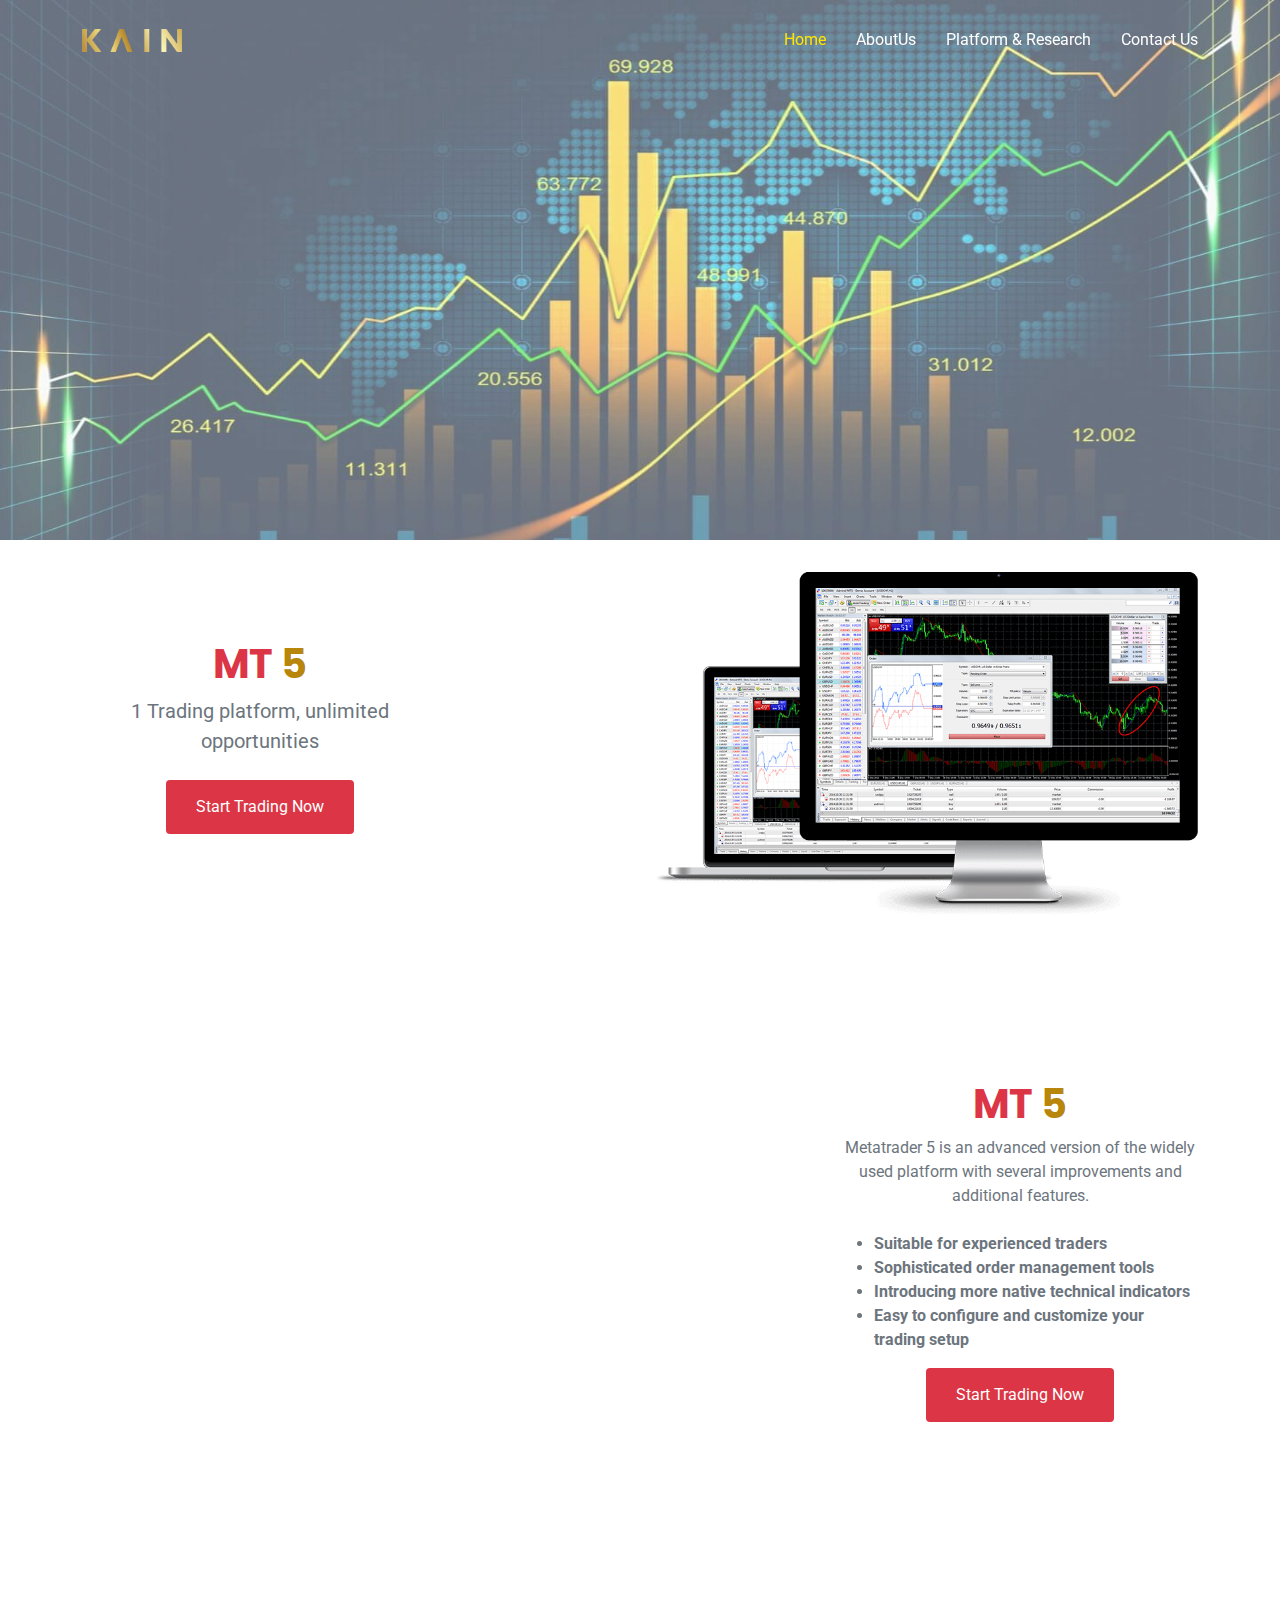
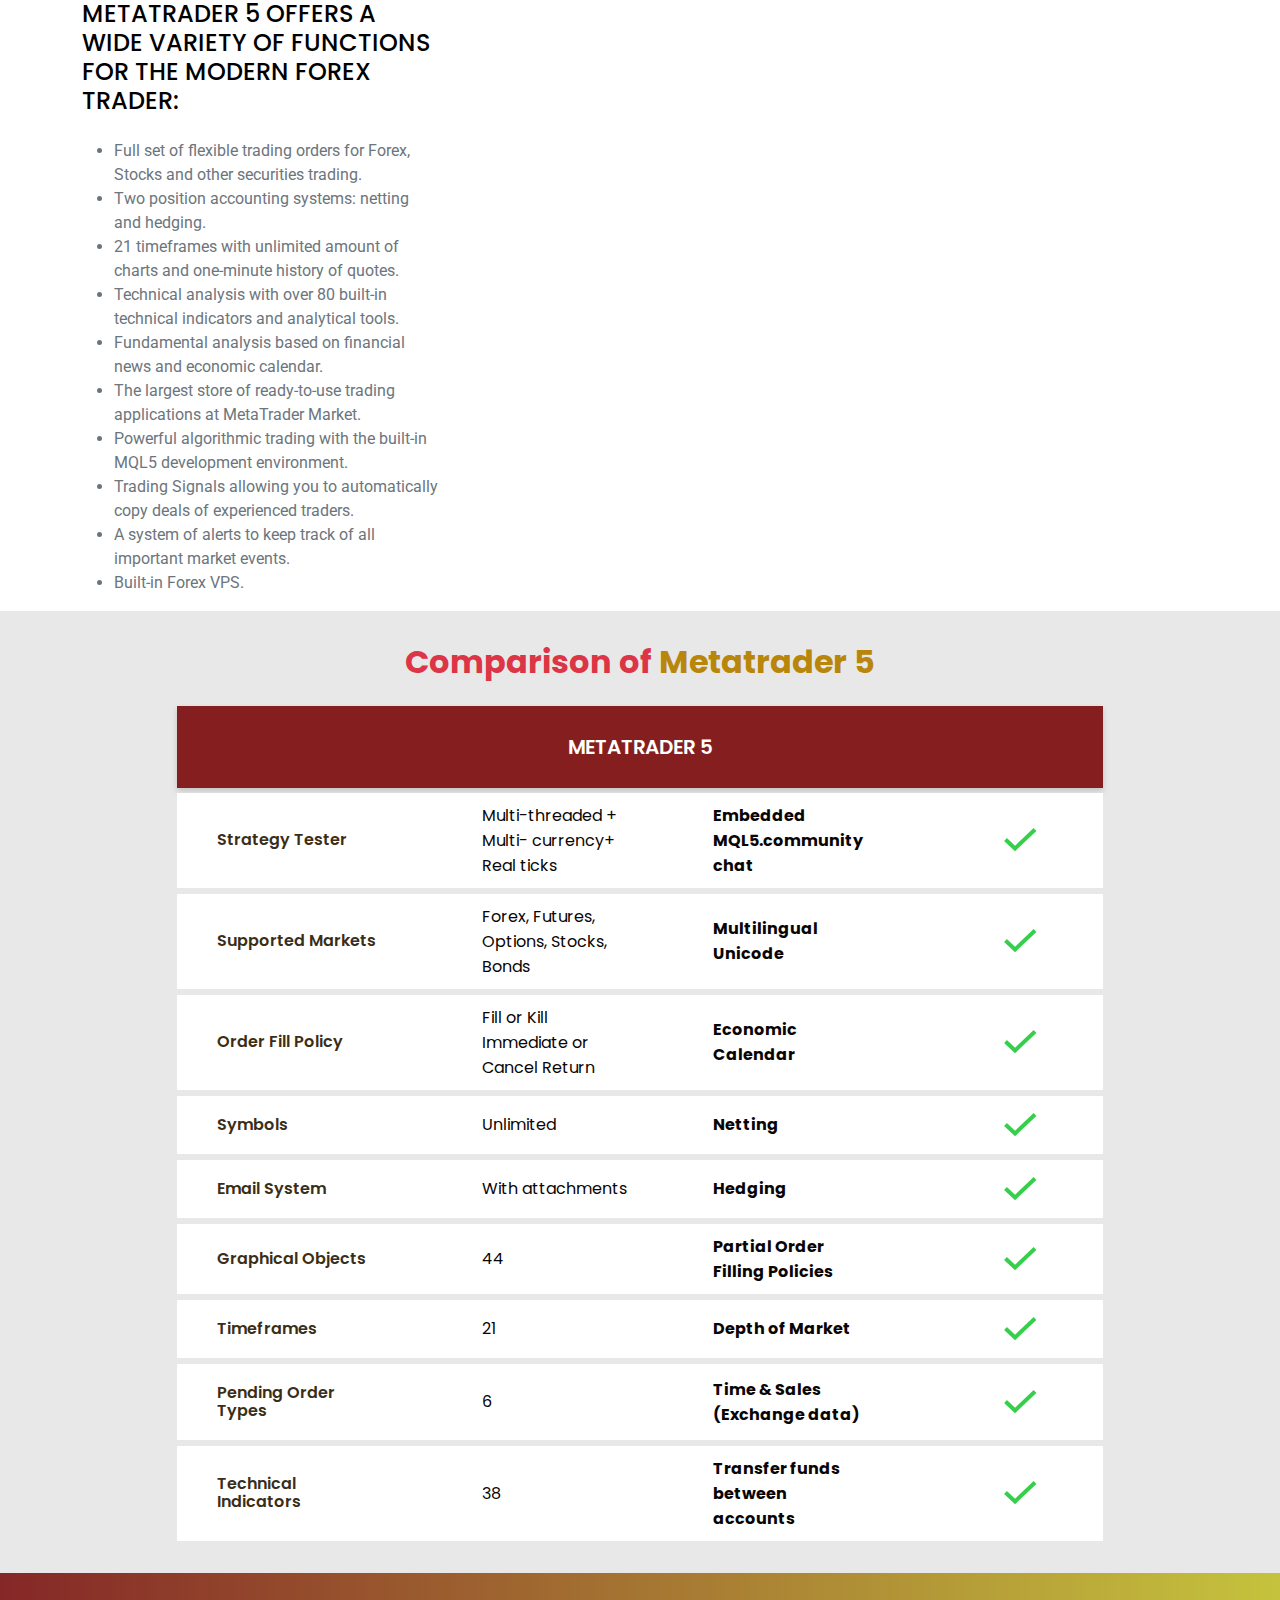
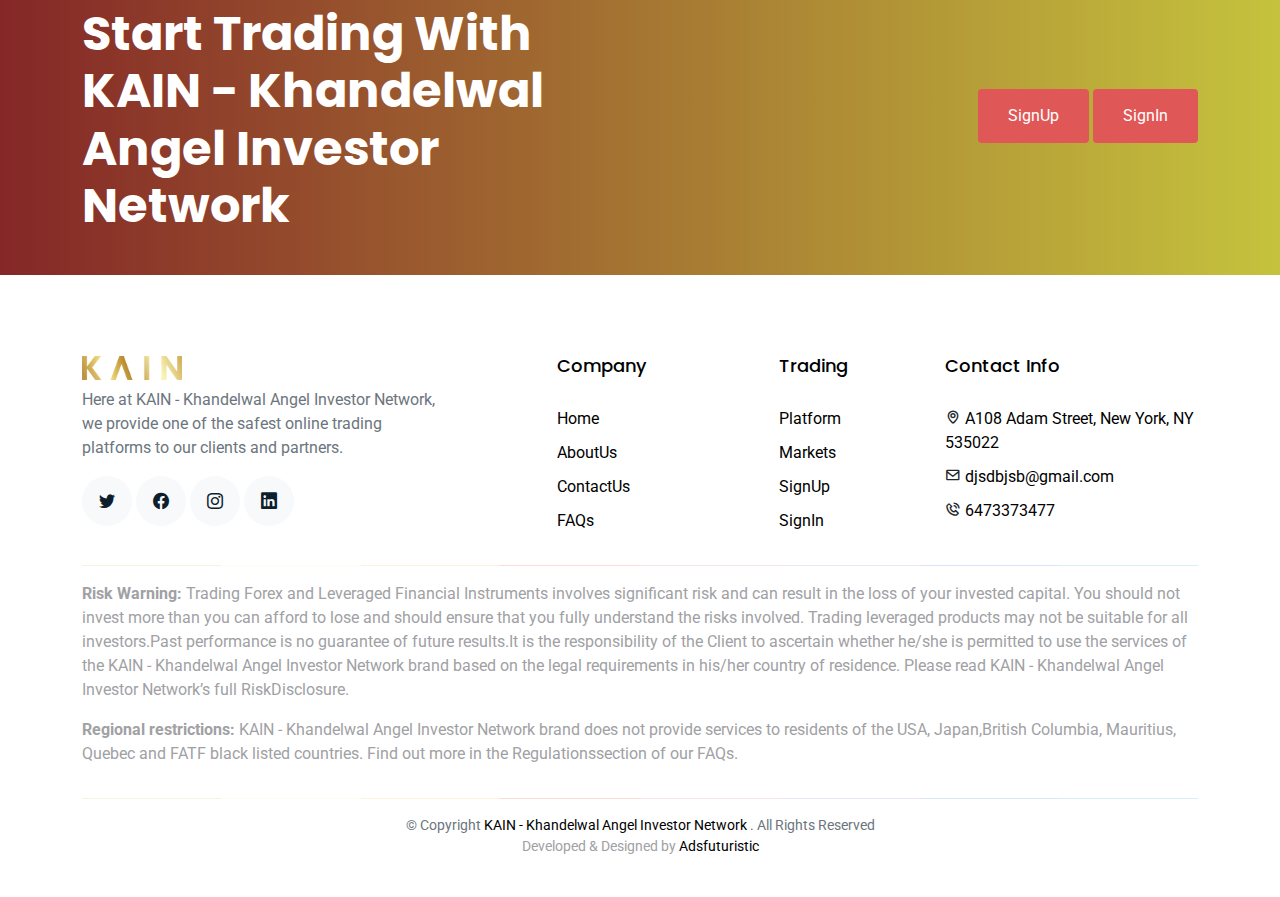
<file: platform.html>
<!DOCTYPE html>
<html lang="en">

<head>
  <meta charset="utf-8">
  <meta content="width=device-width, initial-scale=1.0" name="viewport">

  <title>Platform & Research | KAIN - Khandelwal Angel
Investor Network</title>
  <meta content="" name="description">
  <meta content="" name="keywords">

  <!-- Favicons -->
  <link href="assets/img/KAIN Logo.png" rel="icon">
  <link href="assets/img/KAIN Logo.png" rel="apple-touch-icon">

  <!-- Google Fonts -->
  <link href="https://fonts.googleapis.com/css?family=Roboto:300,300i,400,400i,500,500i,600,600i,700,700i|Poppins:300,300i,400,400i,500,500i,600,600i,700,700i" rel="stylesheet">

  <!-- Vendor CSS Files -->
  <link href="assets/vendor/aos/aos.css" rel="stylesheet">
  <link href="assets/vendor/bootstrap/css/bootstrap.min.css" rel="stylesheet">
  <link href="assets/vendor/bootstrap-icons/bootstrap-icons.css" rel="stylesheet">
  <link href="assets/vendor/boxicons/css/boxicons.min.css" rel="stylesheet">
  <link href="assets/vendor/swiper/swiper-bundle.min.css" rel="stylesheet">

  <!-- Template Main CSS File -->
  <link href="assets/css/style.css" rel="stylesheet">

  <!-- =======================================================
  * Template Name: SoftLand - v4.3.0
  * Template URL: https://bootstrapmade.com/softland-bootstrap-app-landing-page-template/
  * Author: BootstrapMade.com
  * License: https://bootstrapmade.com/license/
  ======================================================== -->
</head>

<body>

  <!-- ======= Header ======= -->
  <header id="header" class="fixed-top d-flex align-items-center">
    <div class="container d-flex justify-content-between align-items-center">

      <div class="KAIN Logo">
        <!-- <h1><a href="index.html">SoftLand</a></h1> -->
        <!-- Uncomment below if you prefer to use an image KAIN Logo -->
        <a href="index.html"><img src="assets/img/KAIN Logo.png" alt="" class="img-fluid" width="100px"></a>
      </div>

      <nav id="navbar" class="navbar">
        <ul>
          <li><a class="active " href="index.html">Home</a></li>
          <li><a href="about.html">AboutUs</a></li>
          <li><a href="platform.html">Platform & Research</a></li>
          <li><a href="contact.html">Contact Us</a></li>
        </ul>
        <i class="bi bi-list mobile-nav-toggle"></i>
      </nav><!-- .navbar -->

    </div>
  </header><!-- End Header -->

  <main id="main">

    <!-- ======= Features Section ======= -->

    <section class="hero-section inner-page">
      <div class="wave">

        <img src="./assets/img/platformimage.jpeg" alt="background" width="100%" height="600px" style="opacity: 0.6;">
          <g id="Page-1" stroke="none" stroke-width="1" fill="none" fill-rule="evenodd">
            <g id="Apple-TV" transform="translate(0.000000, -402.000000)" fill="#FFFFFF">
              <path d="M0,439.134243 C175.04074,464.89273 327.944386,477.771974 458.710937,477.771974 C654.860765,477.771974 870.645295,442.632362 1205.9828,410.192501 C1429.54114,388.565926 1667.54687,411.092417 1920,477.771974 L1920,667 L1017.15166,667 L0,667 L0,439.134243 Z" id="Path"></path>
            </g>
          </g>
        </svg>

      </div>

      <div class="container">
        <div class="row align-items-center">
          <div class="col-12">
            <div class="row justify-content-center">
              <div class="col-md-7 text-center hero-text">
                <h1 data-aos="fade-up" data-aos-delay="">Platform & Research</h1>
                <p class="mb-5" data-aos="fade-up" data-aos-delay="100">ONLINE TRADING PLATFORM - MT5</p>
              </div>
            </div>
          </div>
        </div>
      </div>

    </section>

    <section class="section pb-0">
      <div class="container">
        <div class="row align-items-center">
          <div class="col-md-4 me-auto text-center ">
            <h1 class="text-danger"><b> MT <span style="color: darkgoldenrod;"> 5 </span></b></h1>
            <p class="mb-4 para text-secondary">1 Trading platform, unlimited opportunities</p>
            <p><a href="signup.html" role="button" class="btn btn-danger">Start Trading Now</a></p>
          </div>
          <div class="col-md-6" data-aos="fade-left">
            <img src="assets/img/Meta-Trader-5.png" alt="Image" class="img-fluid">
          </div>
        </div>
      </div>
    </section>

    <section class="section">
      <div class="container">
        <div class="row align-items-center">
          <div class="col-md-4 ms-auto order-2">
            <h1 class="text-danger text-center"><b> MT <span style="color: darkgoldenrod;"> 5 </span></b></h1>
            <p class="mb-4 text-center text-secondary">Metatrader 5 is an advanced version of the widely used platform with several improvements and additional features.</p>
            <ul class="text-secondary">
              <li><b>Suitable for experienced traders</b></li>
              <li><b>Sophisticated order management tools</b></li>
              <li><b>Introducing more native technical indicators</b></li>
              <li><b>Easy to configure and customize your trading setup</b></li>
            </ul>
            <p class="text-center"><a href="signup.html" role="button" class="btn btn-danger">Start Trading Now</a></p>
          </div>
          <div class="col-md-6" data-aos="fade-right">
            <img src="assets/img/mt5_mobile.png" alt="Image" class="img-fluid">
          </div>
        </div>
      </div>
    </section>

    <section class="section pb-0 pt-0">
      <div class="container">
        <div class="row align-items-center">
          <div class="col-md-4 me-auto">
            <h4 class="mb-4">METATRADER 5 OFFERS A WIDE VARIETY OF FUNCTIONS FOR THE MODERN FOREX TRADER:</h4>
            <ul class="text-secondary">
              <li>Full set of flexible trading orders for Forex, Stocks and other securities trading.</li>
              <li>Two position accounting systems: netting and hedging.</li>
              <li>21 timeframes with unlimited amount of charts and one-minute history of quotes.</li>
              <li>Technical analysis with over 80 built-in technical indicators and analytical tools.</li>
              <li>Fundamental analysis based on financial news and economic calendar.</li>
              <li>The largest store of ready-to-use trading applications at MetaTrader Market.</li>
              <li>Powerful algorithmic trading with the built-in MQL5 development environment.</li>
              <li>Trading Signals allowing you to automatically copy deals of experienced traders.</li>
              <li>A system of alerts to keep track of all important market events.</li>
              <li>Built-in Forex VPS.</li>
            </ul>
          </div>
          <div class="col-md-6" data-aos="fade-left">
            <img src="assets/img/trading.png" alt="Image" class="img-fluid">
          </div>
        </div>
      </div>
    </section>

    <!-- End Section -->


    <div class="section bg-grey tabless">
      <div class=container> 
        <h2 class="text-danger text-center pb-3"><b> Comparison of <span style="color: darkgoldenrod;"> Metatrader 5 </span></b></h2>
        <div class="">
          <div class=row>
            <div class="table-desktop offset-0 offset-lg-1 col-lg-10">
              <div class=table-platform__title> METATRADER 5 </div>
              <div class=table-platform>
                <div class=table-custom_col_body_th>Strategy Tester</div>
                <div class=table-custom_col_body_td>Multi-threaded + Multi- currency+ Real ticks</div>
                <div class="table-custom_col_body_td fw-bold">Embedded<br> MQL5.community chat</div>
                <div class=table-custom_col_body_td><img src="./assets/img/check.svg" alt="check"></div>
                <div class=table-custom_col_body_th>Supported Markets</div>
                <div class=table-custom_col_body_td>Forex, Futures, Options, Stocks, Bonds</div>
                <div class="table-custom_col_body_td fw-bold">Multilingual Unicode</div>
                <div class=table-custom_col_body_td><img src="./assets/img/check.svg" alt="check"></div>
                <div class=table-custom_col_body_th>Order Fill Policy</div>
                <div class=table-custom_col_body_td>Fill or Kill Immediate or Cancel Return</div>
                <div class="table-custom_col_body_td fw-bold">Economic Calendar</div>
                <div class=table-custom_col_body_td><img src="./assets/img/check.svg" alt="check"></div>
                <div class=table-custom_col_body_th>Symbols</div><div class=table-custom_col_body_td>Unlimited</div>
                <div class="table-custom_col_body_td fw-bold">Netting</div>
                <div class=table-custom_col_body_td><img src="./assets/img/check.svg" alt="check"></div>
                <div class=table-custom_col_body_th>Email System</div>
                <div class=table-custom_col_body_td>With attachments</div>
                <div class="table-custom_col_body_td fw-bold">Hedging</div>
                <div class=table-custom_col_body_td><img src="./assets/img/check.svg" alt="check"></div>
                <div class=table-custom_col_body_th>Graphical Objects</div>
                <div class=table-custom_col_body_td>44</div>
                <div class="table-custom_col_body_td fw-bold">Partial Order Filling Policies</div>
                <div class=table-custom_col_body_td><img src="./assets/img/check.svg" alt="check"></div>
                <div class=table-custom_col_body_th>Timeframes</div>
                <div class=table-custom_col_body_td>21</div>
                <div class="table-custom_col_body_td fw-bold">Depth of Market</div>
                <div class=table-custom_col_body_td><img src="./assets/img/check.svg" alt="check"></div>
                <div class=table-custom_col_body_th>Pending Order Types</div>
                <div class=table-custom_col_body_td>6</div>
                <div class="table-custom_col_body_td fw-bold">Time & Sales (Exchange data)</div>
                <div class=table-custom_col_body_td><img src="./assets/img/check.svg" alt="check"></div>
                <div class=table-custom_col_body_th>Technical Indicators</div>
                <div class=table-custom_col_body_td>38</div>
                <div class="table-custom_col_body_td fw-bold">Transfer funds between accounts</div>
                <div class=table-custom_col_body_td><img src="./assets/img/check.svg" alt="check"></div>
              </div>
            </div>
            <div class="table-mob trading-table-mob">
              <div class=table-mob-stat>
                <div class="table-custom_col_body_th table-custom_td__head"></div>
                <div class=table-custom_col_body_th>Strategy Tester</div>
                <div class=table-custom_col_body_th>Supported Markets</div>
                <div class=table-custom_col_body_th>Order Fill Policy</div>
                <div class=table-custom_col_body_th>Symbols</div>
                <div class=table-custom_col_body_th>Email System</div>
                <div class=table-custom_col_body_th>Graphical Objects</div>
                <div class=table-custom_col_body_th>Timeframes</div>
                <div class=table-custom_col_body_th>Pending Order Types</div>
                <div class=table-custom_col_body_th>Technical Indicators</div>
                <div class=table-custom_col_body_th>Embedded MQL5 .community chat</div>
                <div class=table-custom_col_body_th>Multilingual Unicode</div>
                <div class=table-custom_col_body_th>Economic Calendar</div>
                <div class=table-custom_col_body_th>Netting</div>
                <div class=table-custom_col_body_th>Hedging</div>
                <div class=table-custom_col_body_th>Partial Order Filling Policies</div>
                <div class=table-custom_col_body_th>Depth of Market</div>
                <div class=table-custom_col_body_th>Time&Sales (Exchange data)</div>
                <div class=table-custom_col_body_th>Transfer funds between accounts</div>
              </div>
              <div class="swiper-container trading slider">
                <div class="swiper-wrapper slider__wrapper">
                  <div class="swiper-slide slider__slide">
                    <div class="table-custom_col_body_td table-custom_td__head"> METATRADER 5 </div>
                    <div class="table-custom_col_body_td col-padding_1 col-padding">Multi-threaded + Multi-currency+ Real ticks</div>
                    <div class="table-custom_col_body_td col-padding_4 col-padding">Forex / Futures / Options / Stocks / Bonds</div>
                    <div class="table-custom_col_body_td col-padding_1 col-padding">Fill or Kill Immediate or Cancel Return</div>
                    <div class="table-custom_col_body_td col-padding_3">Unlimited</div>
                    <div class="table-custom_col_body_td col-flex-padding col-padding_3">with attachments</div>
                    <div class="table-custom_col_body_td col-padding_6">44</div>
                    <div class="table-custom_col_body_td col-padding_3">21</div>
                    <div class="table-custom_col_body_td col-padding_6">6</div>
                    <div class="table-custom_col_body_td col-padding_6">38</div>
                    <div class=table-custom_col_body_td><img src="./assets/img/check.svg" alt="check"></div>
                    <div class=table-custom_col_body_td><img src="./assets/img/check.svg" alt="check"></div>
                    <div class=table-custom_col_body_td><img src="./assets/img/check.svg" alt="check"></div>
                    <div class="table-custom_col_body_td col-padding_2"><img src="./assets/img/check.svg" alt="check"></div>
                    <div class="table-custom_col_body_td col-padding_2"><img src="./assets/img/check.svg" alt="check"></div>
                    <div class=table-custom_col_body_td><img src="./assets/img/check.svg" alt="check"></div>
                    <div class="table-custom_col_body_td col-padding_2"><img src="./assets/img/check.svg" alt="check"></div>
                    <div class=table-custom_col_body_td><img src="./assets/img/check.svg" alt="check"></div>
                    <div class="table-custom_col_body_td col-padding_5"><img src="./assets/img/check.svg" alt="check"></div>
                  </div>
                </div>
              </div>
            </div>
          </div>
        </div>
      </div>
    </div>
   
    <!-- Table -->
   
    <!-- <div class="container">
      <div class="row">
        <div class="col-md-3">
          Strategy Tester
        </div>
        <div class="col-md-3">Multi-threaded + Multi- currency+ Real ticks</div>
        <div class="col-md-3">Embedded MQL5.community chat</div>
        <div class="col-md-3"> check </div>
      </div>
    </div> -->

    <!-- End Table -->
     <!-- ======= CTA Section ======= -->
     <section class="section cta-section">
      <div class="container">
        <div class="row align-items-center">
          <div class="col-md-6 me-auto text-center text-md-start mb-5 mb-md-0">
            <h2>Start Trading With KAIN - Khandelwal Angel
Investor Network</h2>
          </div>
          <div class="col-md-5 text-center text-md-end">
            <p><a href="signup.html" class="btn d-inline-flex align-items-center"><span>SignUp</span></a> <a href="signin.html" class="btn d-inline-flex align-items-center"><span>SignIn</span></a></p>
          </div>
        </div>
      </div>
    </section><!-- End CTA Section -->

  </main><!-- End #main -->

   <!-- ======= Footer ======= -->
   <footer class="footer" role="contentinfo">
    <div class="container">
      <div class="row">
        <div class="col-md-4 mb-4 mb-md-0">
          <a href="index.html"><img src="assets/img/KAIN Logo.png" alt="" class="img-fluid" width="100px"></a>
          <p class="text-secondary pt-2">Here at KAIN - Khandelwal Angel
Investor Network, we provide one of the safest online trading platforms to our clients and partners.</p>
          <p class="social">
            <a href="#"><span class="bi bi-twitter"></span></a>
            <a href="#"><span class="bi bi-facebook"></span></a>
            <a href="#"><span class="bi bi-instagram"></span></a>
            <a href="#"><span class="bi bi-linkedin"></span></a>
          </p>
        </div>
        <div class="col-md-7 ms-auto">
          <div class="row site-section pt-0">
            <div class="col-md-4 mb-4 mb-md-0">
              <h3>Company</h3>
              <ul class="list-unstyled">
                <li><a href="index.html">Home</a></li>
                <li><a href="about.html">AboutUs</a></li>
                <li><a href="contact.html">ContactUs</a></li>
                <li><a href="faq.html">FAQs</a></li>
              </ul>
            </div>
            <div class="col-md-3 mb-4 mb-md-0">
              <h3>Trading</h3>
              <ul class="list-unstyled">
                <li><a href="platform.html">Platform</a></li>
                <li><a href="forex.html">Markets</a></li>
                <li><a href="signup.html">SignUp</a></li>
                <li><a href="signin.html">SignIn</a></li>
              </ul>
            </div>
            <div class="col-md-5 mb-4 mb-md-0">
              <h3>Contact Info</h3>
              <ul class="list-unstyled text-dark">
                <li><i class="bx bx-map"></i> <a href="">A108 Adam Street, New York, NY 535022 </a> </li>
                <li><i class="bx bx-envelope"></i> <a href="">djsdbjsb@gmail.com </a> </li>
                <li><i class="bx bx-phone-call"></i> <a href="">6473373477 </a></li>
              </ul>
            </div>
          </div>
        </div>
      </div>
      <hr class="colored">
      <div class="row">
        <div class="col">
          <p>
           <b>Risk Warning: </b> Trading Forex and Leveraged Financial Instruments involves significant risk and can result in the loss of 
           your invested capital. You should not invest more than you can afford to lose and should ensure that you fully understand the 
           risks involved. Trading leveraged products may not be suitable for all investors.Past performance is no guarantee of future 
           results.It is the responsibility of the Client to ascertain whether he/she is permitted to use the services of the 
           KAIN - Khandelwal Angel
Investor Network brand based on the legal requirements in his/her country of residence. Please read KAIN - Khandelwal Angel
Investor Network’s full RiskDisclosure.
           <p>
             <b>Regional restrictions:</b> KAIN - Khandelwal Angel
Investor Network brand does not provide services to residents of the USA, Japan,British Columbia, Mauritius, Quebec and FATF black listed countries. Find out more in the Regulationssection of our FAQs.
           </p>
          </p>
        </div>
      </div>
      <hr class="colored">
      <div class="row justify-content-center text-center">
        <div class="col-md-7">
          <p class="copyright text-secondary">&copy; Copyright <a href="index.html">KAIN - Khandelwal Angel
Investor Network </a>. All Rights Reserved</p>
          <div class="credits">
            <!--
            All the links in the footer should remain intact.
            You can delete the links only if you purchased the pro version.
            Licensing information: https://bootstrapmade.com/license/
            Purchase the pro version with working PHP/AJAX contact form: https://bootstrapmade.com/buy/?theme=SoftLand
          -->
           Developed & Designed by <a href="http://adsfuturistic.com/">Adsfuturistic</a>
          </div>
        </div>
      </div>

    </div>
  </footer>

  <a href="#" class="back-to-top d-flex align-items-center justify-content-center"><i class="bi bi-arrow-up-short"></i></a>

  <!-- Vendor JS Files -->
  <script src="assets/vendor/aos/aos.js"></script>
  <script src="assets/vendor/bootstrap/js/bootstrap.bundle.min.js"></script>
  <script src="assets/vendor/php-email-form/validate.js"></script>
  <script src="assets/vendor/swiper/swiper-bundle.min.js"></script>

  <!-- Template Main JS File -->
  <script src="assets/js/main.js"></script>

</body>

</html>
</file>
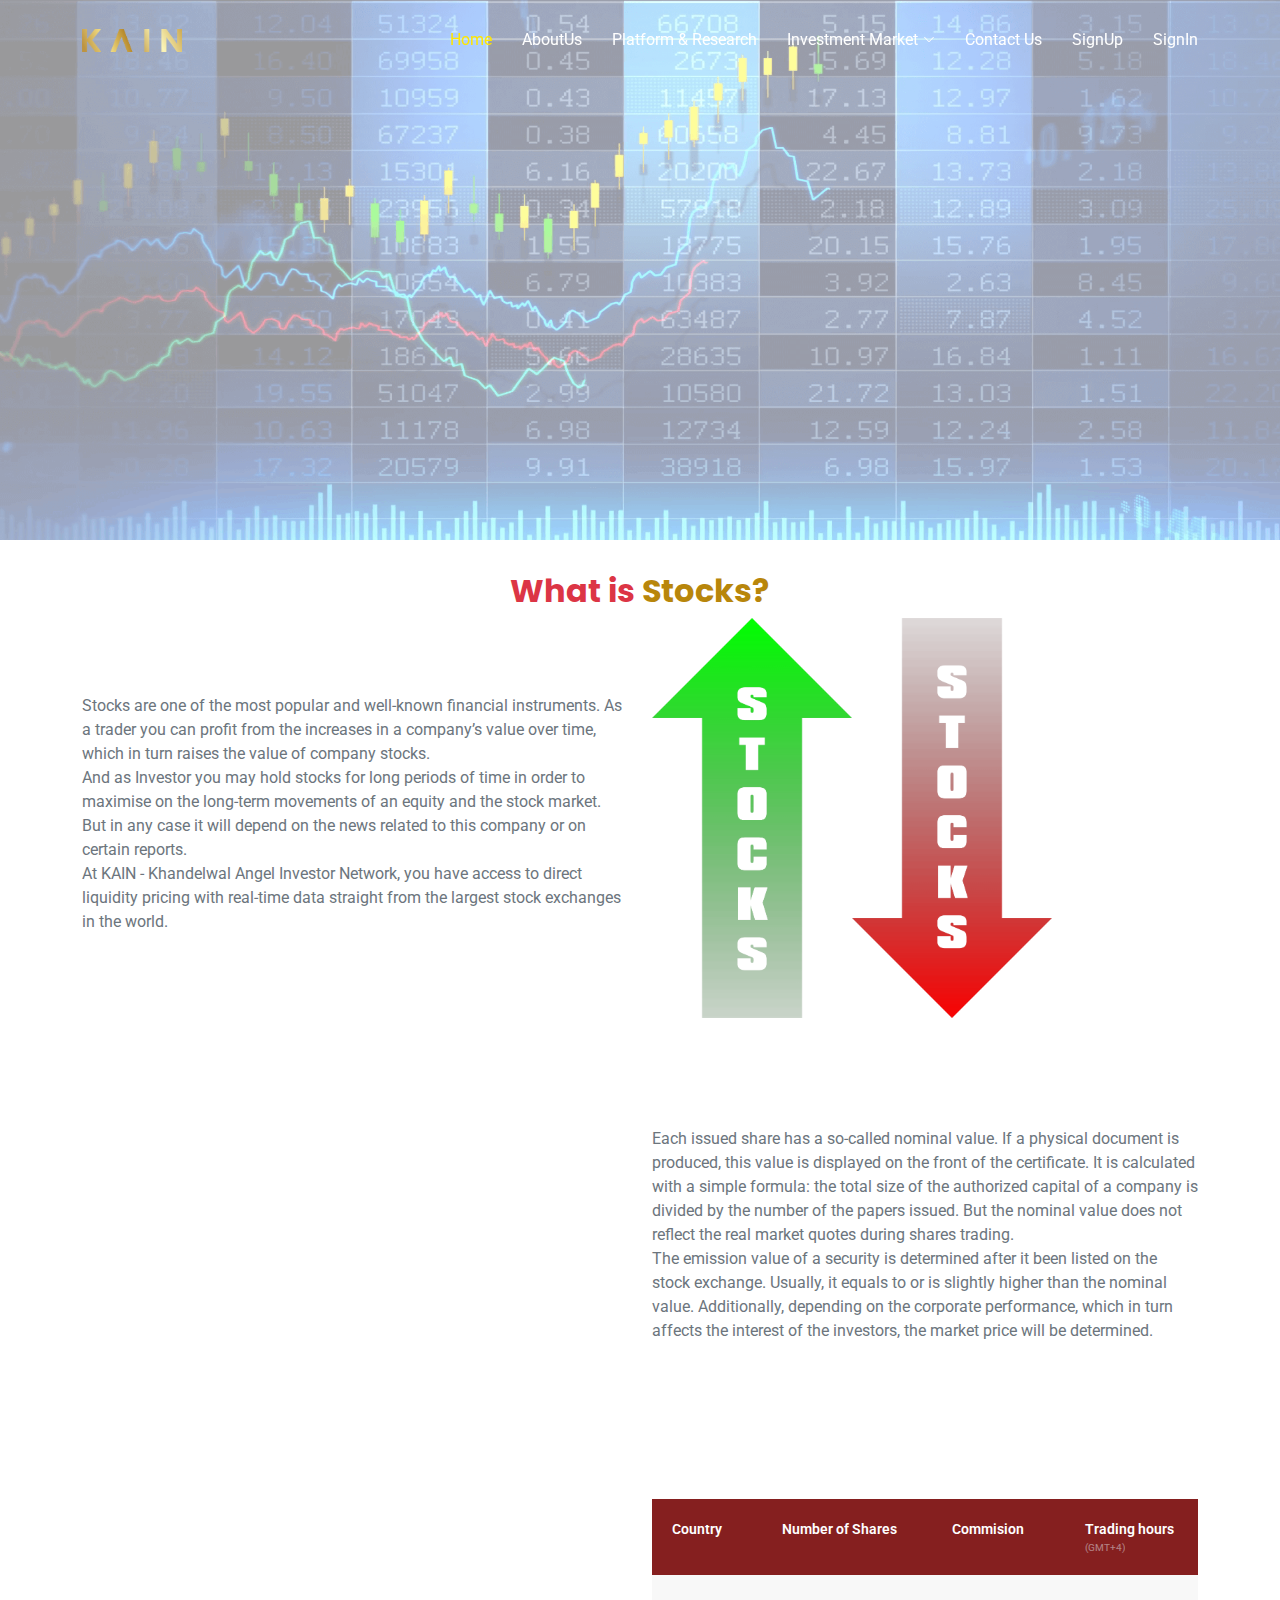
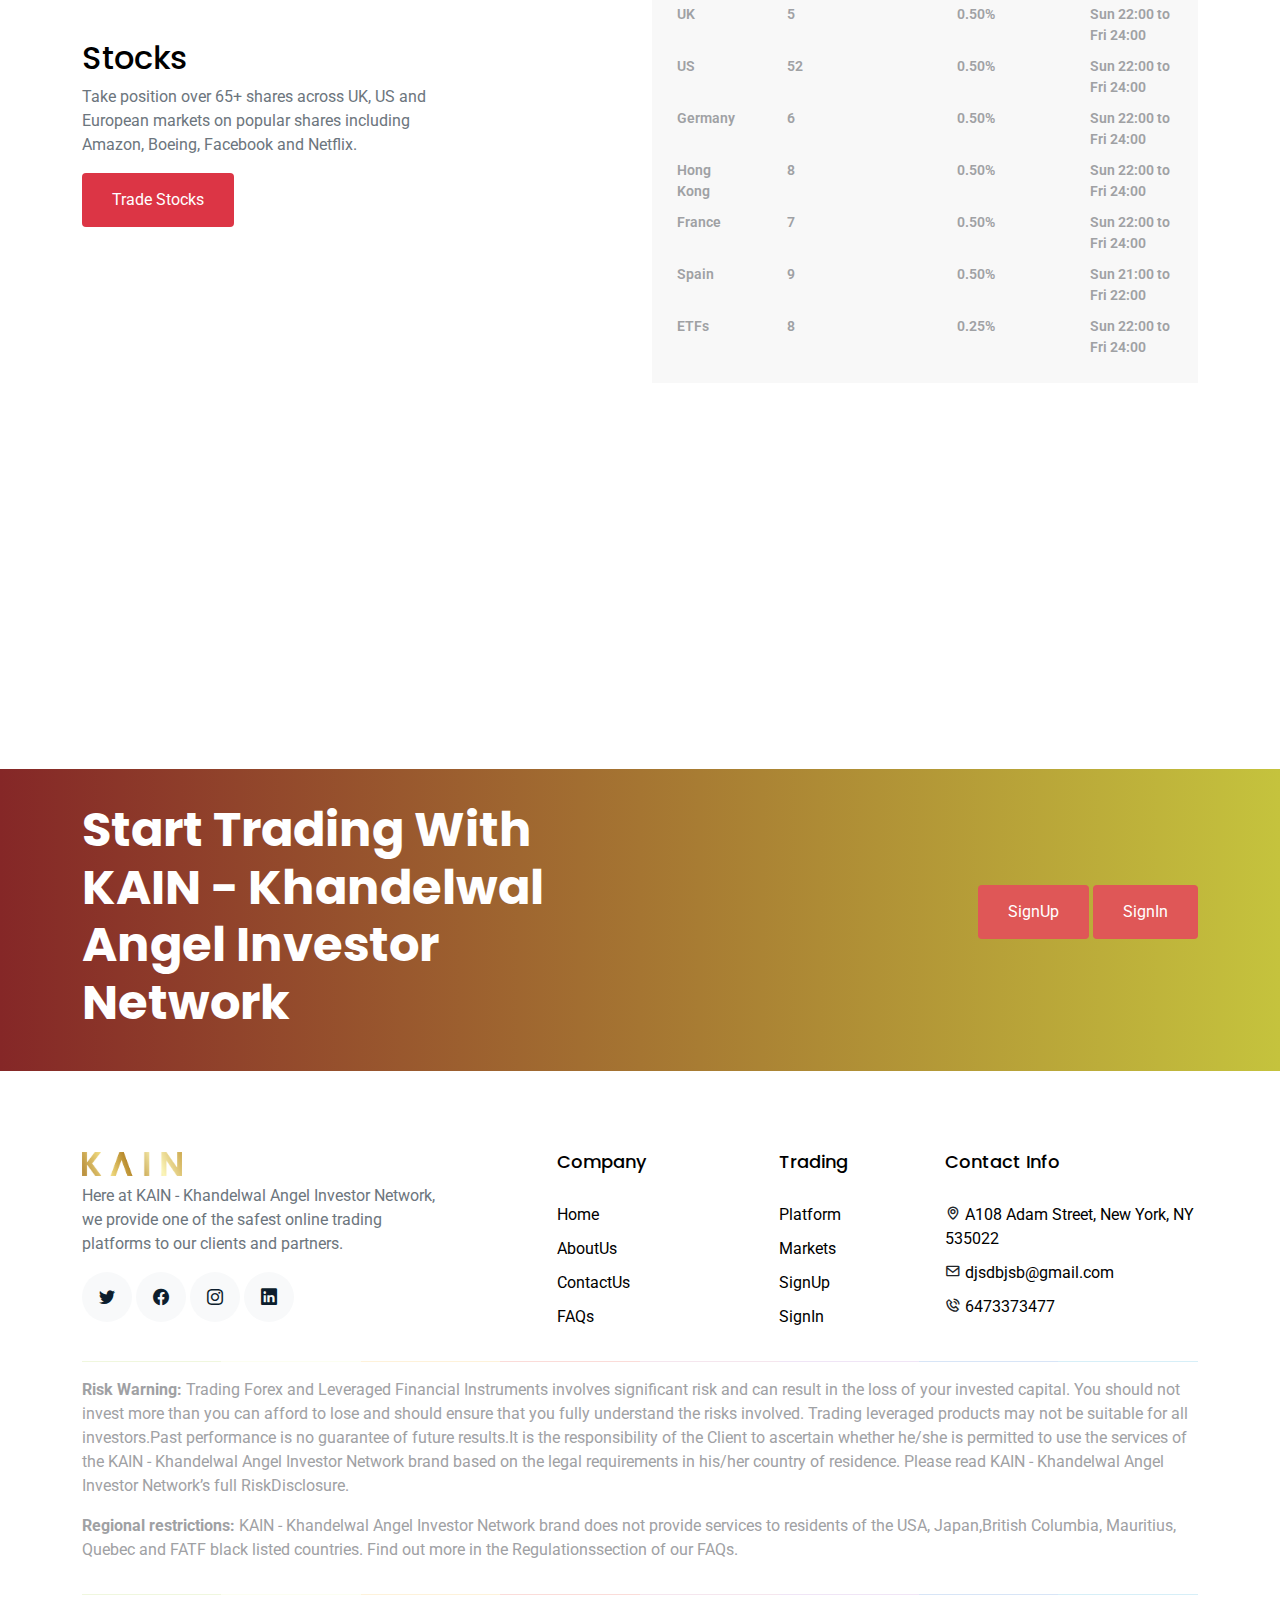
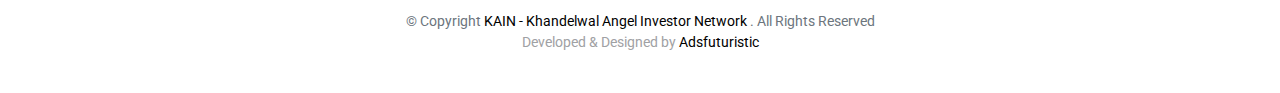
<file: stocks.html>
<!DOCTYPE html>
<html lang="en">

<head>
  <meta charset="utf-8">
  <meta content="width=device-width, initial-scale=1.0" name="viewport">

  <title>Stocks | KAIN - Khandelwal Angel
Investor Network</title>
  <meta content="" name="description">
  <meta content="" name="keywords">

  <!-- Favicons -->
  <link href="assets/img/KAIN Logo.png" rel="icon">
  <link href="assets/img/KAIN Logo.png" rel="apple-touch-icon">

  <!-- Google Fonts -->
  <link href="https://fonts.googleapis.com/css?family=Roboto:300,300i,400,400i,500,500i,600,600i,700,700i|Poppins:300,300i,400,400i,500,500i,600,600i,700,700i" rel="stylesheet">

  <!-- Vendor CSS Files -->
  <link href="assets/vendor/aos/aos.css" rel="stylesheet">
  <link href="assets/vendor/bootstrap/css/bootstrap.min.css" rel="stylesheet">
  <link href="assets/vendor/bootstrap-icons/bootstrap-icons.css" rel="stylesheet">
  <link href="assets/vendor/boxicons/css/boxicons.min.css" rel="stylesheet">
  <link href="assets/vendor/swiper/swiper-bundle.min.css" rel="stylesheet">

  <!-- Template Main CSS File -->
  <link href="assets/css/style.css" rel="stylesheet">

  <!-- =======================================================
  * Template Name: SoftLand - v4.3.0
  * Template URL: https://bootstrapmade.com/softland-bootstrap-app-landing-page-template/
  * Author: BootstrapMade.com
  * License: https://bootstrapmade.com/license/
  ======================================================== -->
</head>

<body>

  <!-- ======= Header ======= -->
  <header id="header" class="fixed-top d-flex align-items-center">
    <div class="container d-flex justify-content-between align-items-center">

      <div class="KAIN Logo">
        <!-- <h1><a href="index.html">SoftLand</a></h1> -->
        <!-- Uncomment below if you prefer to use an image KAIN Logo -->
        <a href="index.html"><img src="assets/img/KAIN Logo.png" alt="" class="img-fluid" width="100px"></a>
      </div>

      <nav id="navbar" class="navbar">
        <ul>
          <li><a class="active " href="index.html">Home</a></li>
          <li><a href="about.html">AboutUs</a></li>
          <li><a href="platform.html">Platform & Research</a></li>
          <li class="dropdown"><a href="#"><span>Investment Market</span> <i class="bi bi-chevron-down"></i></a>
            <ul>
              <li><a href="forex.html">Forex</a></li>
              <li><a href="commodities.html">Commodities</a></li>
              <li><a href="indices.html">Indices</a></li>
              <li><a href="stocks.html">Stocks</a></li>
            </ul>
          </li>
          <li><a href="contact.html">Contact Us</a></li>
          <li><a href="signup.html">SignUp</a></li>
          <li><a href="signin.html">SignIn</a></li>
        </ul>
        <i class="bi bi-list mobile-nav-toggle"></i>
      </nav><!-- .navbar -->

    </div>
  </header><!-- End Header -->

  <main id="main">

    <!-- ======= Features Section ======= -->

    <section class="hero-section inner-page">
      <div class="wave">

        <img src="./assets/img/stockimage.png" alt="background" width="100%" height="600px" style="opacity: 0.4;">
          <g id="Page-1" stroke="none" stroke-width="1" fill="none" fill-rule="evenodd">
            <g id="Apple-TV" transform="translate(0.000000, -402.000000)" fill="#FFFFFF">
              <path d="M0,439.134243 C175.04074,464.89273 327.944386,477.771974 458.710937,477.771974 C654.860765,477.771974 870.645295,442.632362 1205.9828,410.192501 C1429.54114,388.565926 1667.54687,411.092417 1920,477.771974 L1920,667 L1017.15166,667 L0,667 L0,439.134243 Z" id="Path"></path>
            </g>
          </g>
        </svg>

      </div>

      <div class="container">
        <div class="row align-items-center">
          <div class="col-12">
            <div class="row justify-content-center">
              <div class="col-md-7 text-center hero-text">
                <h1 data-aos="fade-up" data-aos-delay="">Stocks Trading</h1>
                <p class="mb-5" data-aos="fade-up" data-aos-delay="100">Trade CFDs on the Shares of 150+ global companies and benefit from fast order execution and dividend payments on long positions.</p>
              </div>
            </div>
          </div>
        </div>
      </div>

    </section>

    <section class="section pb-0">
      <div class="container">
        <h2 class="text-center text-danger"><b> What is <span style="color: darkgoldenrod;"> Stocks? </span></b></h2>
        <div class="row align-items-center">
          <div class="col-md-6 me-auto pt-3">
            <p class="mb-4 text-secondary">Stocks are one of the most popular and well-known financial instruments. As a trader you can profit from the increases in a company’s value over time, which in turn raises the value of company stocks. <br>

              And as Investor you may hold stocks for long periods of time in order to maximise on the long-term movements of an equity and the stock market. But in any case it will depend on the news related to this company or on certain reports. <br>
              
              At KAIN - Khandelwal Angel
Investor Network, you have access to direct liquidity pricing with real-time data straight from the largest stock exchanges in the world.</p>
           </div>
          <div class="col-md-6" data-aos="fade-left">
            <img src="assets/img/stockss.png" alt="Image" class="img-fluid" width="400px">
          </div>
        </div>
      </div>
    </section>

    <section class="section">
      <div class="container">
        <div class="row align-items-center">
          <div class="col-md-6 ms-auto order-2 mb-0 pb-0">
            <p class="text-secondary">Each issued share has a so-called nominal value. If a physical document is produced, this value is displayed on the front of the certificate. It is calculated with a simple formula: the total size of the authorized capital of a company is divided by the number of the papers issued. But the nominal value does not reflect the real market quotes during shares trading. <br>

              The emission value of a security is determined after it been listed on the stock exchange. Usually, it equals to or is slightly higher than the nominal value. Additionally, depending on the corporate performance, which in turn affects the interest of the investors, the market price will be determined.</p>
          </div>
          <div class="col-md-6" data-aos="fade-right">
            <img src="assets/img/stock.jpg" alt="Image" class="img-fluid">
          </div>
        </div>
      </div>
    </section>

    <section class="section pb-0">
      <div class="container">
        <div class="row align-items-center">
          <div class="col-md-4 me-auto ">
            <h2 class="">Stocks</h2>
            <p class="text-secondary">Take position over 65+ shares across UK, US and European markets on popular shares including Amazon, Boeing, Facebook and Netflix.</p>
            <p><a href="signup.html" role="button" class="btn btn-danger">Trade Stocks</a></p>
          </div>
           <div class="table-desktop offset-0 offset-xl-1 col-lg-7 col-xl-6">
             <div class=table-lite_wrapper>
               <div class=table-lite>
                 <div class=table-lite_ht>Country</div>
                 <div class=table-lite_ht>Number of Shares</span></div>
                 <div class=table-lite_ht>Commision</div>
                 <div class=table-lite_ht>Trading hours <span>(GMT+4)</span></div>
                 <div class="table-lite_td mt-4">UK</div>
                 <div class="table-lite_td mt-4">5</div>
                 <div class="table-lite_td mt-4">0.50%</div>
                 <div class="table-lite_td mt-4">Sun 22:00 to Fri 24:00</div>
                 <div class=table-lite_td>US</div>
                 <div class=table-lite_td>52</div>
                 <div class=table-lite_td>0.50%</div>
                 <div class=table-lite_td>Sun 22:00 to Fri 24:00</div>
                 <div class=table-lite_td>Germany</div>
                 <div class=table-lite_td>6</div>
                 <div class=table-lite_td>0.50%</div>
                 <div class=table-lite_td>Sun 22:00 to Fri 24:00</div>
                 <div class=table-lite_td>Hong Kong</div>
                 <div class=table-lite_td>8</div>
                 <div class=table-lite_td>0.50%</div>
                 <div class=table-lite_td>Sun 22:00 to Fri 24:00</div>
                 <div class=table-lite_td>France</div>
                 <div class=table-lite_td>7</div>
                 <div class=table-lite_td>0.50%</div>
                 <div class=table-lite_td>Sun 22:00 to Fri 24:00</div>
                 <div class=table-lite_td>Spain</div>
                 <div class=table-lite_td>9</div>
                 <div class=table-lite_td>0.50%</div>
                 <div class=table-lite_td>Sun 21:00 to Fri 22:00</div>
                 <div class=table-lite_td>ETFs</div>
                 <div class=table-lite_td>8</div>
                 <div class=table-lite_td>0.25%</div>
                 <div class=table-lite_td>Sun 22:00 to Fri 24:00</div>
                </div>
              </div>
            </div>
            <div class=table-mob>
              <div class=table-mob-stat>
                <div class=table-lite_ht>Country</div>
                <div class="table-lite_td ctm-dark-theme">UK</div>
                <div class="table-lite_td ctm-dark-theme">US</div>
                <div class="table-lite_td ctm-dark-theme">Germany</div>
                <div class="table-lite_td ctm-dark-theme">Hong Kong</div>
                <div class="table-lite_td ctm-dark-theme">France</div>
                <div class="table-lite_td ctm-dark-theme">Spain</div>
                <div class="table-lite_td ctm-dark-theme">ETFs</div>
              </div>
              <div class="swiper-container forex slider">
                <div class="swiper-wrapper slider__wrapper">
                  <div class="swiper-slide slider__slide">
                    <div class="table-lite_ht ctm-white-theme">Number of Shares </div>
                    <div class=table-lite_td>5</div>
                    <div class=table-lite_td>52</div>
                    <div class=table-lite_td>6</div>
                    <div class=table-lite_td>8</div>
                    <div class=table-lite_td>7</div>
                    <div class=table-lite_td>9</div>
                    <div class=table-lite_td>8</div>
                  </div>
                  <div class="swiper-slide slider__slide">
                    <div class="table-lite_ht ctm-white-theme">Commision</div>
                    <div class=table-lite_td>0.50%</div>
                    <div class=table-lite_td>0.50%</div>
                    <div class=table-lite_td>0.50%</div>
                    <div class=table-lite_td>0.50%</div>
                    <div class=table-lite_td>0.50%</div>
                    <div class=table-lite_td>0.50%</div>
                    <div class=table-lite_td>0.25%</div>
                  </div>
                  <div class="swiper-slide slider__slide">
                    <div class="table-lite_ht ctm-white-theme ctm-padding">Trading hours <span>(GMT+4)</span></div>
                    <div class=table-lite_td>Sun 22:00 to Fri 24:00</div>
                    <div class=table-lite_td>Sun 22:00 to Fri 24:00</div>
                    <div class=table-lite_td>Sun 22:00 to Fri 24:00</div>
                    <div class=table-lite_td>Sun 22:00 to Fri 24:00</div>
                    <div class=table-lite_td>Sun 22:00 to Fri 24:00</div>
                    <div class=table-lite_td>Sun 21:00 to Fri 22:00</div>
                    <div class=table-lite_td>Sun 22:00 to Fri 24:00</div>
                  </div>
                </div>
              </div>
        </div>
      </div>
    </section>

   <div class="container pt-5 pb-5">
    <div class="row pt-5 pb-5">
      <div class="col-md-4" data-aos="fade-up" data-aos-delay="">
        <div class="feature-1 text-center">
          <div class="wrap-icon icon-1">
            <img src="./assets/img/clock1.JPG" alt="Dollar" style="border-radius: 50%;"> <br>
          </div>
          <h3 class="mb-3">Most orders filled in <br> <14 ms </h3>
        </div>
      </div>
      <div class="col-md-4" data-aos="fade-up" data-aos-delay="">
        <div class="feature-1 text-center">
          <div class="wrap-icon icon-1">
            <img src="./assets/img/ek.JPG" alt="Dollar" style="border-radius: 50%;"> <br>
          </div>
          <h3 class="mb-3">Up to 7,000 orders executed <br> per second</h3>
        </div>
      </div>
      <div class="col-md-4" data-aos="fade-up" data-aos-delay="">
        <div class="feature-1 text-center">
          <div class="wrap-icon">
            <img src="./assets/img/data.JPG" alt="Dollar" style="border-radius: 50%;"> <br>
          </div>
          <h3 class="mb-3">Ultra-low latency datacentre <br> co-location</h3>
        </div>
      </div>
    </div>
   </div>

    

     <!-- ======= CTA Section ======= -->
     <section class="section cta-section">
      <div class="container">
        <div class="row align-items-center">
          <div class="col-md-6 me-auto text-center text-md-start mb-5 mb-md-0">
            <h2>Start Trading With KAIN - Khandelwal Angel
Investor Network</h2>
          </div>
          <div class="col-md-5 text-center text-md-end">
            <p><a href="signup.html" class="btn d-inline-flex align-items-center"><span>SignUp</span></a> <a href="signin.html" class="btn d-inline-flex align-items-center"><span>SignIn</span></a></p>
          </div>
        </div>
      </div>
    </section><!-- End CTA Section -->

  </main><!-- End #main -->

   <!-- ======= Footer ======= -->
   <footer class="footer" role="contentinfo">
    <div class="container">
      <div class="row">
        <div class="col-md-4 mb-4 mb-md-0">
          <a href="index.html"><img src="assets/img/KAIN Logo.png" alt="" class="img-fluid" width="100px"></a>
          <p class="text-secondary pt-2">Here at KAIN - Khandelwal Angel
Investor Network, we provide one of the safest online trading platforms to our clients and partners.</p>
          <p class="social">
            <a href="#"><span class="bi bi-twitter"></span></a>
            <a href="#"><span class="bi bi-facebook"></span></a>
            <a href="#"><span class="bi bi-instagram"></span></a>
            <a href="#"><span class="bi bi-linkedin"></span></a>
          </p>
        </div>
        <div class="col-md-7 ms-auto">
          <div class="row site-section pt-0">
            <div class="col-md-4 mb-4 mb-md-0">
              <h3>Company</h3>
              <ul class="list-unstyled">
                <li><a href="index.html">Home</a></li>
                <li><a href="about.html">AboutUs</a></li>
                <li><a href="contact.html">ContactUs</a></li>
                <li><a href="faq.html">FAQs</a></li>
              </ul>
            </div>
            <div class="col-md-3 mb-4 mb-md-0">
              <h3>Trading</h3>
              <ul class="list-unstyled">
                <li><a href="platform.html">Platform</a></li>
                <li><a href="forex.html">Markets</a></li>
                <li><a href="signup.html">SignUp</a></li>
                <li><a href="signin.html">SignIn</a></li>
              </ul>
            </div>
            <div class="col-md-5 mb-4 mb-md-0">
              <h3>Contact Info</h3>
              <ul class="list-unstyled text-dark">
                <li><i class="bx bx-map"></i> <a href="">A108 Adam Street, New York, NY 535022 </a> </li>
                <li><i class="bx bx-envelope"></i> <a href="">djsdbjsb@gmail.com </a> </li>
                <li><i class="bx bx-phone-call"></i> <a href="">6473373477 </a></li>
              </ul>
            </div>
          </div>
        </div>
      </div>
      <hr class="colored">
      <div class="row">
        <div class="col">
          <p>
           <b>Risk Warning: </b> Trading Forex and Leveraged Financial Instruments involves significant risk and can result in the loss of 
           your invested capital. You should not invest more than you can afford to lose and should ensure that you fully understand the 
           risks involved. Trading leveraged products may not be suitable for all investors.Past performance is no guarantee of future 
           results.It is the responsibility of the Client to ascertain whether he/she is permitted to use the services of the 
           KAIN - Khandelwal Angel
Investor Network brand based on the legal requirements in his/her country of residence. Please read KAIN - Khandelwal Angel
Investor Network’s full RiskDisclosure.
           <p>
             <b>Regional restrictions:</b> KAIN - Khandelwal Angel
Investor Network brand does not provide services to residents of the USA, Japan,British Columbia, Mauritius, Quebec and FATF black listed countries. Find out more in the Regulationssection of our FAQs.
           </p>
          </p>
        </div>
      </div>
      <hr class="colored">
      <div class="row justify-content-center text-center">
        <div class="col-md-7">
          <p class="copyright text-secondary">&copy; Copyright <a href="index.html">KAIN - Khandelwal Angel
Investor Network </a>. All Rights Reserved</p>
          <div class="credits">
            <!--
            All the links in the footer should remain intact.
            You can delete the links only if you purchased the pro version.
            Licensing information: https://bootstrapmade.com/license/
            Purchase the pro version with working PHP/AJAX contact form: https://bootstrapmade.com/buy/?theme=SoftLand
          -->
           Developed & Designed by <a href="http://adsfuturistic.com/">Adsfuturistic</a>
          </div>
        </div>
      </div>

    </div>
  </footer>

  <a href="#" class="back-to-top d-flex align-items-center justify-content-center"><i class="bi bi-arrow-up-short"></i></a>

  <!-- Vendor JS Files -->
  <script src="assets/vendor/aos/aos.js"></script>
  <script src="assets/vendor/bootstrap/js/bootstrap.bundle.min.js"></script>
  <script src="assets/vendor/php-email-form/validate.js"></script>
  <script src="assets/vendor/swiper/swiper-bundle.min.js"></script>

  <!-- Template Main JS File -->
  <script src="assets/js/main.js"></script>

</body>

</html>
</file>
<file: assets/css/style.css>
/**
* Template Name: SoftLand - v4.3.0
* Template URL: https://bootstrapmade.com/softland-bootstrap-app-landing-page-template/
* Author: BootstrapMade.com
* License: https://bootstrapmade.com/license/
*/

/*--------------------------------------------------------------
# General
--------------------------------------------------------------*/
html {
  overflow-x: hidden;
}

body {
  font-family: "Roboto", sans-serif;
  color: #9fa1a4;
  line-height: 1.5;
}

a {
  color: #777;
  text-decoration: none;
  transition: .3s all ease;
}

a:hover {
  color: #000;
}

h1, h2, h3, h4, h5, h6, .font-heading {
  font-family: "Poppins", sans-serif;
  color: #000;
}

.container {
  z-index: 2;
  position: relative;
}

.text-black {
  color: #000 !important;
}

.text-primary {
  color: #2d71a1 !important;
}

.border-top {
  border-top: 1px solid #f2f2f2 !important;
}

.border-bottom {
  border-bottom: 1px solid #f2f2f2 !important;
}

figure figcaption {
  margin-top: .5rem;
  font-style: italic;
  font-size: .8rem;
}

section {
  overflow: hidden;
}

.section {
  padding: 2rem 0;
}

.section-heading {
  font-size: 3rem;
  font-weight: 700;
  background: linear-gradient(-45deg, #3db3c5, #274685);
  -webkit-background-clip: text;
  -webkit-text-fill-color: transparent;
}

/*--------------------------------------------------------------
# Back to top button
--------------------------------------------------------------*/
.back-to-top {
  position: fixed;
  visibility: hidden;
  opacity: 0;
  right: 15px;
  bottom: 15px;
  z-index: 996;
  background: #a12d2d;
  width: 40px;
  height: 40px;
  border-radius: 50px;
  transition: all 0.4s;
}

.back-to-top i {
  font-size: 28px;
  color: #fff;
  line-height: 0;
}

.back-to-top:hover {
  background: #bfc136;
  color: #fff;
}

.back-to-top.active {
  visibility: visible;
  opacity: 1;
}

/* Default btn sre-tyling */
.btn {
  border: none;
  padding: 15px 30px !important;
}

.btn.btn-outline-white {
  border: 2px solid #fff;
  background: none;
  color: #fff;
}

.btn.btn-outline-white:hover {
  background: #fff;
  color: #9fa12d;
}

.btn.btn-primary {
  background: #9fa12d;
  background: linear-gradient(-45deg, #1391a5, #274685);
  color: #fff;
  box-shadow: 0 10px 30px 0 rgba(255, 0, 0, 0.15);
}

/* Feature 1 */
.feature-1 .wrap-icon {
  margin: 0 auto;
  height: 100px;
  width: 100px;
  border-radius: 50%;
  position: relative;
  margin-bottom: 30px;
  box-shadow: 0 15px 30px 0 rgba(255, 0, 0, 0.2);
  display: inline-flex;
  align-items: center;
  justify-content: center;
}

.feature-1 .wrap-icon.icon-1 {
  background: linear-gradient(-45deg, #e0e0b8, #dbb2b2);
}

.feature-1 .wrap-icon.icon-4 {
  background-image: linear-gradient(90deg,#3b26db 1%,#7b19cb);
}

.feature-1 .wrap-icon.icon-2 {
  background-image: linear-gradient(90deg,#0184ff 1%,#01abff);
}

.feature-1 .wrap-icon.icon-3 {
  background-image: linear-gradient(90deg,#e45b2d,#f07921 33%,#fc9715);
}

.feature-1 .wrap-icon i {
  font-size: 40px;
  line-height: 0;
  color: #fff;
}

.feature-1 h3 {
  font-size: 20px;
}

.feature-1 p {
  color: #b1b1b1;
}

/* Step */
.step {
  box-shadow: 0 10px 30px -5px rgba(0, 0, 0, 0.1);
  background: #fff;
  padding: 40px;
}

.step .number {
  background: linear-gradient(-45deg, #1391a5, #274685);
  -webkit-background-clip: text;
  -webkit-text-fill-color: transparent;
  font-weight: 700;
  letter-spacing: .2rem;
  margin-bottom: 10px;
  display: block;
}

.step p:last-child {
  margin-bottom: 0px;
}

/* Review */
.review h3 {
  font-size: 20px;
}

.review p {
  line-height: 1.8;
  font-style: italic;
  color: #333333;
}

.review .stars span {
  color: #FF8803;
}

.review .stars .muted {
  color: #ccc;
}

.review .review-user img {
  width: 70px;
  margin: 0 auto;
}

/* Testimonial Carousel */
.testimonials-slider .swiper-pagination {
  margin-top: 20px;
  position: relative;
}

.testimonials-slider .swiper-pagination .swiper-pagination-bullet {
  width: 12px;
  height: 12px;
  background-color: #fff;
  opacity: 1;
  border: 1px solid #2d71a1;
}

.testimonials-slider .swiper-pagination .swiper-pagination-bullet-active {
  background-color: #2d71a1;
}

/* Pricing */
.pricing {
  padding: 50px;
  background: linear-gradient(-45deg, #1391a5, #274685);
  color: #fff;
  padding-bottom: 12rem !important;
  position: relative;
  border-radius: 4px;
  color: #000000;
  background: #fff;
  box-shadow: 0 10px 30px 0 rgba(0, 0, 0, 0.2);
}

.pricing h3 {
  color: #2d71a1;
}

.pricing .price-cta {
  text-decoration: none;
  position: absolute;
  bottom: 50px;
  width: 100%;
  text-align: center;
  left: 0;
}

.pricing .price-cta .price {
  display: block;
  margin-bottom: 20px;
  font-size: 2rem;
  font-weight: 300;
}

.pricing .popularity {
  text-transform: uppercase;
  font-size: 12px;
  letter-spacing: .2rem;
  display: block;
  margin-bottom: 20px;
}

.pricing ul {
  margin-bottom: 50px;
}

.pricing ul li {
  margin-bottom: 10px;
}

.pricing .btn-white {
  background: #fff;
  border: 2px solid #f1f1f1;
  border-radius: 4px;
  box-shadow: 0 5px 20px 0 rgba(0, 0, 0, 0.1);
}

.pricing .btn-white:hover {
  color: #2d71a1;
}

.pricing.popular {
  background: #fff;
  box-shadow: 0 10px 30px 0 rgba(0, 0, 0, 0.2);
  color: #000000;
  background: linear-gradient(-45deg, #1391a5, #274685);
  color: #fff;
  box-shadow: none;
}

.pricing.popular .popularity {
  color: #b3b3b3;
}

.pricing.popular h3 {
  color: #fff;
  background: none;
}

.pricing.popular .btn-white {
  border: 2px solid #88a12d;
}

/* CTA Section */
.cta-section {
  background: linear-gradient(to right, #852727 0%, #c5c33d 100%);
  color: #fff;
}

.cta-section h2 {
  color: #fff;
  font-size: 3rem;
  font-weight: 700;
}

@media screen and (max-width: 768px) {
  .cta-section h2 {
    font-size: 2rem;
  }
}

.cta-section .btn {
  background: #df5757;
  color: #fff;
}

.cta-section .btn i {
  margin-right: 5px;
  font-size: 24px;
  line-height: 0;
}

/* Contact Form */
.form-control {
  height: 48px;
  border-radius: 0;
  border: 1px solid #dae0e5;
}

.form-control:active, .form-control:focus {
  outline: none;
  box-shadow: none;
  border: 1px solid #99a12d;
}

.php-email-form .validate {
  display: none;
  color: red;
  margin: 0 0 15px 0;
  font-weight: 400;
  font-size: 13px;
}

.php-email-form .error-message {
  display: none;
  color: #fff;
  background: #ed3c0d;
  text-align: left;
  padding: 15px;
  font-weight: 600;
}

.php-email-form .error-message br + br {
  margin-top: 25px;
}

.php-email-form .sent-message {
  display: none;
  color: #fff;
  background: #18d26e;
  text-align: center;
  padding: 15px;
  font-weight: 600;
}

.php-email-form .loading {
  display: none;
  background: #fff;
  text-align: center;
  padding: 15px;
}

.php-email-form .loading:before {
  content: "";
  display: inline-block;
  border-radius: 50%;
  width: 24px;
  height: 24px;
  margin: 0 10px -6px 0;
  border: 3px solid #18d26e;
  border-top-color: #eee;
  -webkit-animation: animate-loading 1s linear infinite;
  animation: animate-loading 1s linear infinite;
}

.php-email-form textarea {
  min-height: 160px;
}

@-webkit-keyframes animate-loading {
  0% {
    transform: rotate(0deg);
  }
  100% {
    transform: rotate(360deg);
  }
}

@keyframes animate-loading {
  0% {
    transform: rotate(0deg);
  }
  100% {
    transform: rotate(360deg);
  }
}

/* Blog */
.post-entry {
  margin-bottom: 60px;
}

.post-entry .post-text .post-meta {
  text-decoration: none;
  color: #ccc;
  font-size: 13px;
  display: block;
  margin-bottom: 10px;
}

.post-entry .post-text h3 {
  font-size: 20px;
  color: #000000;
}

.post-entry .post-text h3 a {
  text-decoration: none;
  color: #000000;
}

.post-entry .post-text h3 a:hover {
  text-decoration: none;
  color: #2d71a1;
}

.post-entry .post-text .readmore {
  color: #2d71a1;
}

.sidebar-box {
  margin-bottom: 30px;
  padding: 25px;
  font-size: 15px;
  width: 100%;
  float: left;
  background: #fff;
}

.sidebar-box *:last-child {
  margin-bottom: 0;
}

.sidebar-box h3 {
  font-size: 18px;
  margin-bottom: 15px;
}

.categories li, .sidelink li {
  position: relative;
  margin-bottom: 10px;
  padding-bottom: 10px;
  border-bottom: 1px dotted gray("300");
  list-style: none;
}

.categories li:last-child, .sidelink li:last-child {
  margin-bottom: 0;
  border-bottom: none;
  padding-bottom: 0;
}

.categories li a, .sidelink li a {
  text-decoration: none;
  display: block;
}

.categories li a span, .sidelink li a span {
  position: absolute;
  right: 0;
  top: 0;
  color: #ccc;
}

.categories li.active a, .sidelink li.active a {
  text-decoration: none;
  color: #000000;
  font-style: italic;
}

.comment-form-wrap {
  clear: both;
}

.comment-list {
  padding: 0;
  margin: 0;
}

.comment-list .children {
  padding: 50px 0 0 40px;
  margin: 0;
  float: left;
  width: 100%;
}

.comment-list li {
  padding: 0;
  margin: 0 0 30px 0;
  float: left;
  width: 100%;
  clear: both;
  list-style: none;
}

.comment-list li .vcard {
  width: 80px;
  float: left;
}

.comment-list li .vcard img {
  width: 50px;
  border-radius: 50%;
}

.comment-list li .comment-body {
  float: right;
  width: calc(100% - 80px);
}

.comment-list li .comment-body h3 {
  font-size: 20px;
}

.comment-list li .comment-body .meta {
  text-decoration: none;
  text-transform: uppercase;
  font-size: 13px;
  letter-spacing: .1em;
  color: #ccc;
}

.comment-list li .comment-body .reply {
  padding: 5px 10px;
  background: #e6e6e6;
  color: #000000;
  text-transform: uppercase;
  font-size: 14px;
}

.comment-list li .comment-body .reply:hover {
  color: #000000;
  background: #e3e3e3;
}

.search-form {
  background: #f7f7f7;
  padding: 10px;
}

.search-form .form-group {
  position: relative;
}

.search-form .form-group input {
  padding-right: 50px;
}

.search-form .icon {
  position: absolute;
  top: 50%;
  right: 20px;
  transform: translateY(-50%);
}

/*--------------------------------------------------------------
# Header
--------------------------------------------------------------*/
#header {
  height: 80px;
  transition: all 0.5s;
  z-index: 997;
  transition: all 0.5s;
}

#header.header-scrolled {
  background: rgba(133, 39, 39, 0.8);
  height: 60px;
}

#header .KAIN Logo h1 {
  font-size: 28px;
  margin: 0;
  padding: 4px 0;
  line-height: 1;
  font-weight: 500;
}

#header .KAIN Logo h1 a, #header .KAIN Logo h1 a:hover {
  color: #fff;
  text-decoration: none;
}

#header .KAIN Logo img {
  padding: 0;
  margin: 0;
  max-height: 130px;
}

/*--------------------------------------------------------------
# Navigation Menu
--------------------------------------------------------------*/
/**
* Desktop Navigation 
*/
.navbar {
  padding: 0;
}

.navbar ul {
  margin: 0;
  padding: 0;
  display: flex;
  list-style: none;
  align-items: center;
}

.navbar li {
  position: relative;
}

.navbar a, .navbar a:focus {
  display: flex;
  align-items: center;
  justify-content: space-between;
  padding: 10px 0 10px 30px;
  font-size: 16px;
  font-weight: 400;
  color: rgb(255, 255, 255);
  white-space: nowrap;
  transition: 0.3s;
}

.navbar a i, .navbar a:focus i {
  font-size: 12px;
  line-height: 0;
  margin-left: 5px;
}

.navbar a:hover, .navbar .active, .navbar .active:focus, .navbar li:hover > a {
  color: rgb(255, 230, 0);
}

.navbar .dropdown ul {
  display: block;
  position: absolute;
  left: 14px;
  top: calc(100% + 30px);
  margin: 0;
  padding: 10px 0;
  z-index: 99;
  opacity: 0;
  visibility: hidden;
  background: #fff;
  box-shadow: 0px 0px 30px rgba(127, 137, 161, 0.25);
  transition: 0.3s;
  border-radius: 4px;
}

.navbar .dropdown ul li {
  min-width: 200px;
}

.navbar .dropdown ul a {
  padding: 10px 20px;
  font-size: 15px;
  color: #361010;
}

.navbar .dropdown ul a i {
  font-size: 12px;
}

.navbar .dropdown ul a:hover, .navbar .dropdown ul .active:hover, .navbar .dropdown ul li:hover > a {
  color: #a17c2d;
}

.navbar .dropdown:hover > ul {
  opacity: 1;
  top: 100%;
  visibility: visible;
}

.navbar .dropdown .dropdown ul {
  top: 0;
  left: calc(100% - 30px);
  visibility: hidden;
}

.navbar .dropdown .dropdown:hover > ul {
  opacity: 1;
  top: 0;
  left: 100%;
  visibility: visible;
}

@media (max-width: 1366px) {
  .navbar .dropdown .dropdown ul {
    left: -90%;
  }
  .navbar .dropdown .dropdown:hover > ul {
    left: -100%;
  }
}

/**
* Mobile Navigation 
*/
.mobile-nav-toggle {
  color: #fff;
  font-size: 28px;
  cursor: pointer;
  display: none;
  line-height: 0;
  transition: 0.5s;
}

@media (max-width: 991px) {
  .mobile-nav-toggle {
    display: block;
  }
  .navbar ul {
    display: none;
  }
}

.navbar-mobile {
  position: fixed;
  overflow: hidden;
  top: 0;
  right: 0;
  left: 0;
  bottom: 0;
  background: rgba(94, 27, 27, 0.9);
  transition: 0.3s;
  z-index: 999;
}

.navbar-mobile .mobile-nav-toggle {
  position: absolute;
  top: 15px;
  right: 15px;
}

.navbar-mobile ul {
  display: block;
  position: absolute;
  top: 55px;
  right: 15px;
  bottom: 15px;
  left: 15px;
  padding: 10px 0;
  border-radius: 10px;
  background-color: #fff;
  overflow-y: auto;
  transition: 0.3s;
}

.navbar-mobile a {
  padding: 10px 20px;
  font-size: 15px;
  color: #361010;
}

.navbar-mobile a:hover, .navbar-mobile .active, .navbar-mobile li:hover > a {
  color: #a1822d;
}

.navbar-mobile .dropdown ul {
  position: static;
  display: none;
  margin: 10px 20px;
  padding: 10px 0;
  z-index: 99;
  opacity: 1;
  visibility: visible;
  background: #fff;
  box-shadow: 0px 0px 30px rgba(127, 137, 161, 0.25);
}

.navbar-mobile .dropdown ul li {
  min-width: 200px;
}

.navbar-mobile .dropdown ul a {
  padding: 10px 20px;
}

.navbar-mobile .dropdown ul a i {
  font-size: 12px;
}

.navbar-mobile .dropdown ul a:hover, .navbar-mobile .dropdown ul .active:hover, .navbar-mobile .dropdown ul li:hover > a {
  color: #a1992d;
}

.navbar-mobile .dropdown > .dropdown-active {
  display: block;
}

/*--------------------------------------------------------------
# Hero Section
--------------------------------------------------------------*/


@media screen and (max-width: 992px) {
  .hero-section .wave {
    bottom: -180px;
  }
}

.hero-section .wave svg {
  width: 100%;
}

.hero-section, .hero-section > .container > .row {
  height: 100vh;
}

.hero-section.inner-page {
  height: 60vh;
  min-height: 0;
}

.hero-section.inner-page .hero-text {
  transform: translateY(-150px);
  margin-top: -120px;
}

@media screen and (max-width: 992px) {
  .hero-section.inner-page .hero-text {
    margin-top: -80px;
  }
}

.hero-section h1 {
  font-size: 3.5rem;
  color: #fff;
  font-weight: 700;
  margin-bottom: 30px;
}

@media screen and (max-width: 992px) {
  .hero-section h1 {
    font-size: 2.5rem;
    text-align: center;
    margin-top: 40px;
  }
}

@media screen and (max-width: 992px) {
  .hero-section .hero-text-image {
    margin-top: 4rem;
  }
}

.hero-section p {
  font-size: 18px;
  color: #fff;
}

.hero-section .iphone-wrap {
  position: relative;
}

@media screen and (max-width: 992px) {
  .hero-section .iphone-wrap {
    text-align: center;
  }
}

.hero-section .iphone-wrap .phone-2, .hero-section .iphone-wrap .phone-1 {
  position: absolute;
  top: -50%;
  overflow: hidden;
  left: 0;
  box-shadow: 0 15px 50px 0 rgba(0, 0, 0, 0.3);
  border-radius: 30px;
}

@media screen and (max-width: 992px) {
  .hero-section .iphone-wrap .phone-2, .hero-section .iphone-wrap .phone-1 {
    position: relative;
    top: 0;
    max-width: 100%;
  }
}

.hero-section .iphone-wrap .phone-2, .hero-section .iphone-wrap .phone-1 {
  width: 450px;
}

@media screen and (max-width: 992px) {
  .hero-section .iphone-wrap .phone-1 {
    margin-left: -130px;
  }
}

.hero-section .iphone-wrap .phone-2 {
  margin-top: 50px;
  margin-left: 100px;
  width: 450px;
}

@media screen and (max-width: 992px) {
  .hero-section .iphone-wrap .phone-2 {
    width: 250px;
    position: absolute;
    margin-top: 0px;
    margin-left: 100px;
  }
}

/*--------------------------------------------------------------
# Footer
--------------------------------------------------------------*/
.footer {
  padding: 5rem 0 2.5rem 0;
}

.footer h3 {
  font-size: 18px;
  margin-bottom: 30px;
}

.footer ul li {
  margin-bottom: 10px;
}

.footer a {
  color: #000;
}

.footer .copyright {
  margin-bottom: 0px;
}

.footer .copyright, .footer .credits {
  font-size: 14px;
}

.social a {
  display: inline-block;
  width: 50px;
  height: 50px;
  border-radius: 50%;
  background: #f8f9fa;
  position: relative;
  text-align: center;
  transition: .3s background ease;
  color: #0d1e2d;
  line-height: 0;
}

.social a span {
  display: inline-block;
  left: 50%;
  position: absolute;
  top: 50%;
  transform: translate(-50%, -50%);
}

.social a:hover {
  color: #fff;
  background: #a80c0c;
}

.social a i {
  line-height: 0;
}

.cards{
  height: 250px;
}

.cardsss{
  height: 260px;
}

.tle{
  color:rgb(230, 30, 30);
  font-size: 25px;
}

.para{
  font-size: 20px;
}

.car:hover{
box-shadow: 10px 18px 16px 10px rgba(99, 138, 184, 0.8);
opacity: 0.9;
background-image:
  linear-gradient(
  rgb(240, 240, 223), rgb(173, 122, 122)
  );
}

.cardss:hover{
  box-shadow: 10px 18px 16px 10px rgba(99, 138, 184, 0.8);
  opacity: 0.9;
  background-image:
    linear-gradient(
    rgb(255, 118, 118), rgb(253, 255, 139)
    );
}

.car{
  border-top: 6px solid red;
}

.mt5-section {
  background: linear-gradient(to right, rgba(133, 39, 39, 0.8) 0%, rgba(188, 197, 61, 0.8) 100%), url(../img/redBg.jfif);
  background-size: cover;
  position: relative;
}

.list-bullet li, .list-checkmark li {
  position: relative;
}

.list-bullet li {
  padding: 0 0 1rem 2rem;
}

.list-bullet li:before, .list-checkmark li:before {
  content: "";
  position: absolute;
  top: -3px;
  left: 0;
  width: 11px;
  height: 17px;
  border-color: #fc5c00;
  border-style: solid;
  border-width: 0 2px 2px 0;
  margin: .1rem 1.5rem .1rem .2rem;
  transform: rotate(
46deg
);
}

.column{
    background: linear-gradient(to right, rgba(133, 39, 39, 0.8) 0%, rgba(188, 197, 61, 0.8) 100%), url(../img/hero-bg.jpg);
    position: relative;
  }



 .tabless{font-size:16px;min-width:320px;position:relative;line-height:normal;font-family:Poppins,sans-serif;overflow-x:hidden;color:#0a0505}
.table-custom_col_body{display:-ms-grid;display:grid;-ms-grid-columns:(1fr)[3];grid-template-columns:repeat(3,1fr);-ms-grid-rows:auto;grid-template-rows:auto;grid-auto-rows:minmax(64px,64px);grid-gap:4px;overflow:hidden;overflow-x:auto}
.table-custom_col_body_th{padding:20px 30px;background:#110808;color:#fff;font-weight:400;line-height:18px}
.table-custom_col_body_td{padding:20px 30px;background:#fff;text-align:center}
.table-custom_col_body_td:nth-child(1){background:#ee743b}
.table-custom_td__head{background:#ee743b;color:#fff;height:90px;padding-top:35px;font-weight:500;font-size:20px}
.table-custom__trad-rol-1{height:auto;-ms-grid-row:13;grid-row-start:13;-ms-grid-row-span:2;grid-row-end:15}
.table-custom_section{background:#e8e8e8}.table-custom-mobail{margin:10px 0;display:none}
.table-custom-mobail_item{margin-bottom:5px}
.table-custom-mobail_item_head{height:50px;background:#ee743b;display:-webkit-box;display:-ms-flexbox;display:flex;-webkit-box-pack:center;-ms-flex-pack:center;justify-content:center;-webkit-box-align:center;-ms-flex-align:center;align-items:center;color:#fff;font-size:14px;cursor:pointer;-webkit-box-shadow:0 3px 6px #00000029;box-shadow:0 3px 6px #00000029;position:relative}
.table-custom-mobail_item_head:after{content:'';width:10px;height:10px;position:absolute;top:45%;right:20px;background:url(/templates/custom/images/icon/arrow-up.svg) no-repeat center}
.table-custom-mobail_item_body{display:-ms-grid;display:grid;display:none;-ms-grid-rows:minmax(64px,auto);grid-template-rows:minmax(64px,auto);grid-gap:4px}
.table-custom-mobail_item_body__open{display:-ms-grid;display:grid}
.table-custom-mobail_item_td{background:#fff;font-size:12px;padding:10px 25px;position:relative}
.table-custom-mobail_item_td:before{content:attr(data-title);display:block;font-size:12px;font-weight:600}
.table-lite{display:-ms-grid;display:grid;-ms-grid-columns:minmax(110px,110px) minmax(170px,170px) (1fr)[2];grid-template-columns:minmax(110px,110px) minmax(170px,170px) repeat(2,1fr);-webkit-box-shadow:5px 9px 13px #00000029;box-shadow:5px 9px 13px #00000029;font-size:14px;background:#f8f8f8;max-width:560px;padding-bottom:20px}.table-lite_ht{padding:20px 10px 20px 20px;background:#851f1f;color:#fff;font-weight:600}
.table-lite_ht span{color:#e3e6ec;font-size:12px;display:block;opacity:.5;font-weight:400}
.table-lite_td{padding:5px 25px 5px;font-weight:600}
.table-custom_col_body,.table-custom_col_head{-ms-grid-rows:90px (64px)[12] minmax(64px,auto) 64px;grid-template-rows:90px repeat(12,64px) minmax(64px,auto) 64px}
@media (max-width:1024px){.table-custom_col_body_th{padding:15px;font-size:14px}}
@media (max-width:768px){.table-custom{display:none}.table-custom-mobail{display:block}}
.table-platform{display:-ms-grid;display:grid;-ms-grid-columns:(1fr)[3];grid-template-columns:repeat(3,1fr);-ms-grid-rows:auto (64px)[19];grid-template-rows:auto repeat(19,64px);grid-row-gap:4px}
.table-platform .table-custom_col_body_td{text-align:center;padding:5px 10px;display:-webkit-box;display:-ms-flexbox;display:flex;-webkit-box-align:center;-ms-flex-align:center;align-items:center;-webkit-box-pack:center;-ms-flex-pack:center;justify-content:center;-webkit-box-orient:vertical;-webkit-box-direction:normal;-ms-flex-direction:column;flex-direction:column}
.table-platform .table-custom_col_body_th{margin-right:4px;padding-left:40px;display:-webkit-box;display:-ms-flexbox;display:flex;-webkit-box-align:center;-ms-flex-align:center;align-items:center;-webkit-box-pack:start;-ms-flex-pack:start;justify-content:flex-start}
.table-platform .table-custom_td__head{margin:0 0 8px}
@media (max-width:1024px){.table-platform{-ms-grid-rows:auto;grid-template-rows:auto}}
@media (max-width:768px){.platform_platrading-step{-ms-grid-columns:(1fr)[2];grid-template-columns:repeat(2,1fr)}}
@media (max-width:533px){.platform_platrading-step_item{padding:10px}.platform_platrading-step_item__title{font-size:18px}.platform_platrading-step_item__text{font-size:16px}}
@media (max-width:768px){.table-lite{max-width:100%;min-width:560px;-ms-grid-columns:(minmax(10px,auto))[4];grid-template-columns:repeat(4,minmax(10px,auto));font-size:12px}}
@media (max-width:533px){.market_page{font-size:14px}.table-lite_wrapper{overflow:hidden;overflow-x:auto}}
div,html{scrollbar-width:thin;scrollbar-color:#ee743b #edeeef}::-webkit-scrollbar{width:5px;height:5px}::-webkit-scrollbar-track{background-color:#999}::-webkit-scrollbar-track-piece{background-color:#fff}::-webkit-scrollbar-thumb{height:50px;background-color:#ee743b;border-radius:3px}::-webkit-scrollbar-corner{background-color:#ee743b}::-webkit-resizer{background-color:#ee743b}.mb-8,.pb-8{padding-bottom:80px}.mb-30,.pb-30{margin-bottom:30px}.mb-50,.pb-50{padding-bottom:50px}.mt-8,.pt-8{padding-top:80px}.bb{border-bottom:1px solid #e6e6e6}.w-200{width:200px}.fz-14{font-size:14px}.fz-18{font-size:18px}.fz-22{font-size:22px}.fw-2{font-weight:200}.fw-3{font-weight:300}.fw-4{font-weight:400}.fw-5{font-weight:500}.fw-6{font-weight:600}.fw-7{font-weight:700}.fw-9{font-weight:900}.td{-webkit-text-decoration:revert;text-decoration:revert}.bg-grey{background:#e8e8e8}.bg-grey-2{background:#f8f8f8}.accent-color{color:#ee743b}.text-color{color:#16223b!important}.line-accent-left{border-left:2px solid #ee743b;padding-left:10px}.section_descript{font-size:18px;color:#999;margin:-10px auto 20px}.section_descript__grey{color:#999;font-size:18px}.text-center{text-align:center}.bg-main{background:url(/templates/custom/images/bg-11.svg) no-repeat right}.check,.close{height:25px;display:-webkit-inline-box;display:-ms-inline-flexbox;display:inline-flex}
.table-platform{overflow-x:auto}
.table-mob{overflow:hidden;display:none;box-shadow:5px 9px 13px #00000029;background:#f8f8f8;max-width:560px;width:100%;font-size:10px;padding-right:0;padding-left:10px;padding-bottom:0;position:relative;order:2}
.table-mob-stat{max-width:100px;width:100%;border-right:1px solid rgba(70,70,70,.13);padding-bottom:20px}
.table-mob .table-lite_ht{min-height:97px;padding-bottom:10px;padding-left:10px}
.table-lite_ht span{font-size:10px}
.table-mob .table-lite_td{height:52px;padding-top:15px;padding-left:10px;padding-right:50px}
.table-desktop .table-platform{grid-template-columns:repeat(4,1fr);grid-row-gap:6px;grid-template-rows:inherit}
.table-desktop .table-platform__title{background:#851f1f;box-shadow:0px 3px 6px #00000029;color:#fff;padding:30px 0;text-align:center;font-size:20px;line-height:22px;font-weight:600;margin-bottom:5px}
.table-desktop .table-custom_col_body_th{background:#fff;color:#3b2e16}
.table-desktop .table-platform .table-custom_col_body_th{font-weight:600;margin-right:0}
.table-desktop .table-platform .table-custom_col_body_td{padding:10px;padding-left:75px}
.table-platform .table-custom_col_body_td{text-align:left;align-items:flex-start}
.table-platform .table-custom_col_body_td:nth-child(4n+4){align-items:center}
.table-custom_col_body_td.fw-bold{font-weight:600}
.table-lite_wrapper{overflow:hidden;overflow-x:auto}


/* Contact  */

.info-box {
  color: #444;
  text-align: center;
  box-shadow: 0 0 30px rgba(214, 215, 216, 0.6);
  padding: 20px 0 30px 0;
}

.info-box i {
  font-size: 32px;
  color: #c46868;
  border-radius: 50%;
  padding: 8px;
  border: 2px dotted #e2e3a2;
}

.info-box h3 {
  font-size: 20px;
  color: #666;
  font-weight: 700;
  margin: 10px 0;
}

.info-box p {
  padding: 0;
  line-height: 24px;
  font-size: 14px;
  margin-bottom: 0;
}

/*--------------------------------------------------------------
# Map
--------------------------------------------------------------*/
.map {
  padding: 0;
  margin-bottom: -6px;
}

.map iframe {
  width: 100%;
  height: 380px;
}


@keyframes colored {
  0% {
    background-image: -webkit-linear-gradient(left, #b3ff00, #b3ff00 12.5%, #e1ff00 12.5%, #e1ff00 25%, #fecf71 25%, #ffaa00 37.5%, #f0776c 37.5%, #f0776c 50%, #db9dbe 50%, #db9dbe 62.5%, #c49cde 62.5%, #c49cde 75%, #669ae1 75%, #669ae1 87.5%, #62c2e4 87.5%, #62c2e4);
   }
  12.5% {
    background-image: -webkit-linear-gradient(left, #62c2e4, #62c2e4 12.5%, #c4e17f 12.5%, #c4e17f 25%, #f7fdca 25%, #f7fdca 37.5%, #fecf71 37.5%, #fecf71 50%, #f0776c 50%, #f0776c 62.5%, #db9dbe 62.5%, #db9dbe 75%, #c49cde 75%, #c49cde 87.5%, #669ae1 87.5%, #669ae1);
  }
  25% {
    background-image: -webkit-linear-gradient(left, #669ae1, #669ae1 12.5%, #62c2e4 12.5%, #62c2e4 25%, #c4e17f 25%, #c4e17f 37.5%, #f7fdca 37.5%, #f7fdca 50%, #fecf71 50%, #fecf71 62.5%, #f0776c 62.5%, #f0776c 75%, #db9dbe 75%, #db9dbe 87.5%, #c49cde 87.5%, #c49cde);
  }
  37.5% {
    background-image: -webkit-linear-gradient(left, #8834c0, #9022da 12.5%, #0e69e9 12.5%, #2a73da 25%, #1eb4eb 25%, #62c2e4 37.5%, #c4e17f 37.5%, #c4e17f 50%, #f7fdca 50%, #f7fdca 62.5%, #fecf71 62.5%, #fecf71 75%, #f0776c 75%, #f0776c 87.5%, #db9dbe 87.5%, #db9dbe);
  }
  50% {
    background-image: -webkit-linear-gradient(left, #db9dbe, #db9dbe 12.5%, #c49cde 12.5%, #c49cde 25%, #669ae1 25%, #669ae1 37.5%, #62c2e4 37.5%, #62c2e4 50%, #c4e17f 50%, #c4e17f 62.5%, #f7fdca 62.5%, #f7fdca 75%, #fecf71 75%, #fecf71 87.5%, #f0776c 87.5%, #f0776c);
   }
  62.5% {
    background-image: -webkit-linear-gradient(left, #f0776c, #f0776c 12.5%, #db9dbe 12.5%, #db9dbe 25%, #c49cde 25%, #c49cde 37.5%, #669ae1 37.5%, #669ae1 50%, #62c2e4 50%, #62c2e4 62.5%, #c4e17f 62.5%, #c4e17f 75%, #f7fdca 75%, #f7fdca 87.5%, #fecf71 87.5%, #fecf71);
  }
  75% {
    background-image: -webkit-linear-gradient(left, #fecf71, #fecf71 12.5%, #f0776c 12.5%, #f0776c 25%, #db9dbe 25%, #db9dbe 37.5%, #c49cde 37.5%, #c49cde 50%, #669ae1 50%, #669ae1 62.5%, #62c2e4 62.5%, #62c2e4 75%, #c4e17f 75%, #c4e17f 87.5%, #f7fdca 87.5%, #f7fdca);
  }
  87.5% {
    background-image: -webkit-linear-gradient(left, #f7fdca, #f7fdca 12.5%, #fecf71 12.5%, #fecf71 25%, #f0776c 25%, #f0776c 37.5%, #db9dbe 37.5%, #db9dbe 50%, #c49cde 50%, #c49cde 62.5%, #669ae1 62.5%, #669ae1 75%, #62c2e4 75%, #62c2e4 87.5%, #c4e17f 87.5%, #c4e17f);
  }
  100% {
    background-image: -webkit-linear-gradient(left, #c4e17f, #c4e17f 12.5%, #f7fdca 12.5%, #f7fdca 25%, #fecf71 25%, #fecf71 37.5%, #f0776c 37.5%, #f0776c 50%, #db9dbe 50%, #db9dbe 62.5%, #c49cde 62.5%, #c49cde 75%, #669ae1 75%, #669ae1 87.5%, #62c2e4 87.5%, #62c2e4);
  }
}
.colored {
  height: 10px;
  background: #c4e17f;
  background-image: -webkit-linear-gradient(left, #c4e17f, #c4e17f 12.5%, #f7fdca 12.5%, #f7fdca 25%, #fecf71 25%, #fecf71 37.5%, #f0776c 37.5%, #f0776c 50%, #db9dbe 50%, #db9dbe 62.5%, #c49cde 62.5%, #c49cde 75%, #669ae1 75%, #669ae1 87.5%, #62c2e4 87.5%, #62c2e4);
  background-image: -moz-linear-gradient(left, #c4e17f, #c4e17f 12.5%, #f7fdca 12.5%, #f7fdca 25%, #fecf71 25%, #fecf71 37.5%, #f0776c 37.5%, #f0776c 50%, #db9dbe 50%, #db9dbe 62.5%, #c49cde 62.5%, #c49cde 75%, #669ae1 75%, #669ae1 87.5%, #62c2e4 87.5%, #62c2e4);
  background-image: -o-linear-gradient(left, #c4e17f, #c4e17f 12.5%, #f7fdca 12.5%, #f7fdca 25%, #fecf71 25%, #fecf71 37.5%, #f0776c 37.5%, #f0776c 50%, #db9dbe 50%, #db9dbe 62.5%, #c49cde 62.5%, #c49cde 75%, #669ae1 75%, #669ae1 87.5%, #62c2e4 87.5%, #62c2e4);
  background-image: linear-gradient(to right, #c4e17f, #c4e17f 12.5%, #f7fdca 12.5%, #f7fdca 25%, #fecf71 25%, #fecf71 37.5%, #f0776c 37.5%, #f0776c 50%, #db9dbe 50%, #db9dbe 62.5%, #c49cde 62.5%, #c49cde 75%, #669ae1 75%, #669ae1 87.5%, #62c2e4 87.5%, #62c2e4);
  animation-name: colored;
  animation-duration: 2s;
  animation-iteration-count: infinite;
}


img.lock {
  -webkit-animation: mover 2s infinite  alternate;
  animation: mover 2s infinite  alternate;
}
img.lock {
  -webkit-animation: mover 2s infinite  alternate;
  animation: mover 2s infinite  alternate;
}

@keyframes mover {
  0% { transform: translateX(0); }
  50% { transform: translateY(10px); }
  100% { transform: translateX(-20px); }
  50% { transform: translateY(-10px); }
  75% { transform: translateX(20px); }
}


  /* ============= Animation background ========= */
  .herodiv {
    background: linear-gradient(132deg, #FC415A, #c5b41b, #9c2828);
    background-size: 400% 400%;
    animation: Gradient 5s ease infinite;
    position: relative;
    height: 100vh;
    width: 100%;
    overflow: hidden;
    padding:0;
    margin:0px;
  }
</file>
